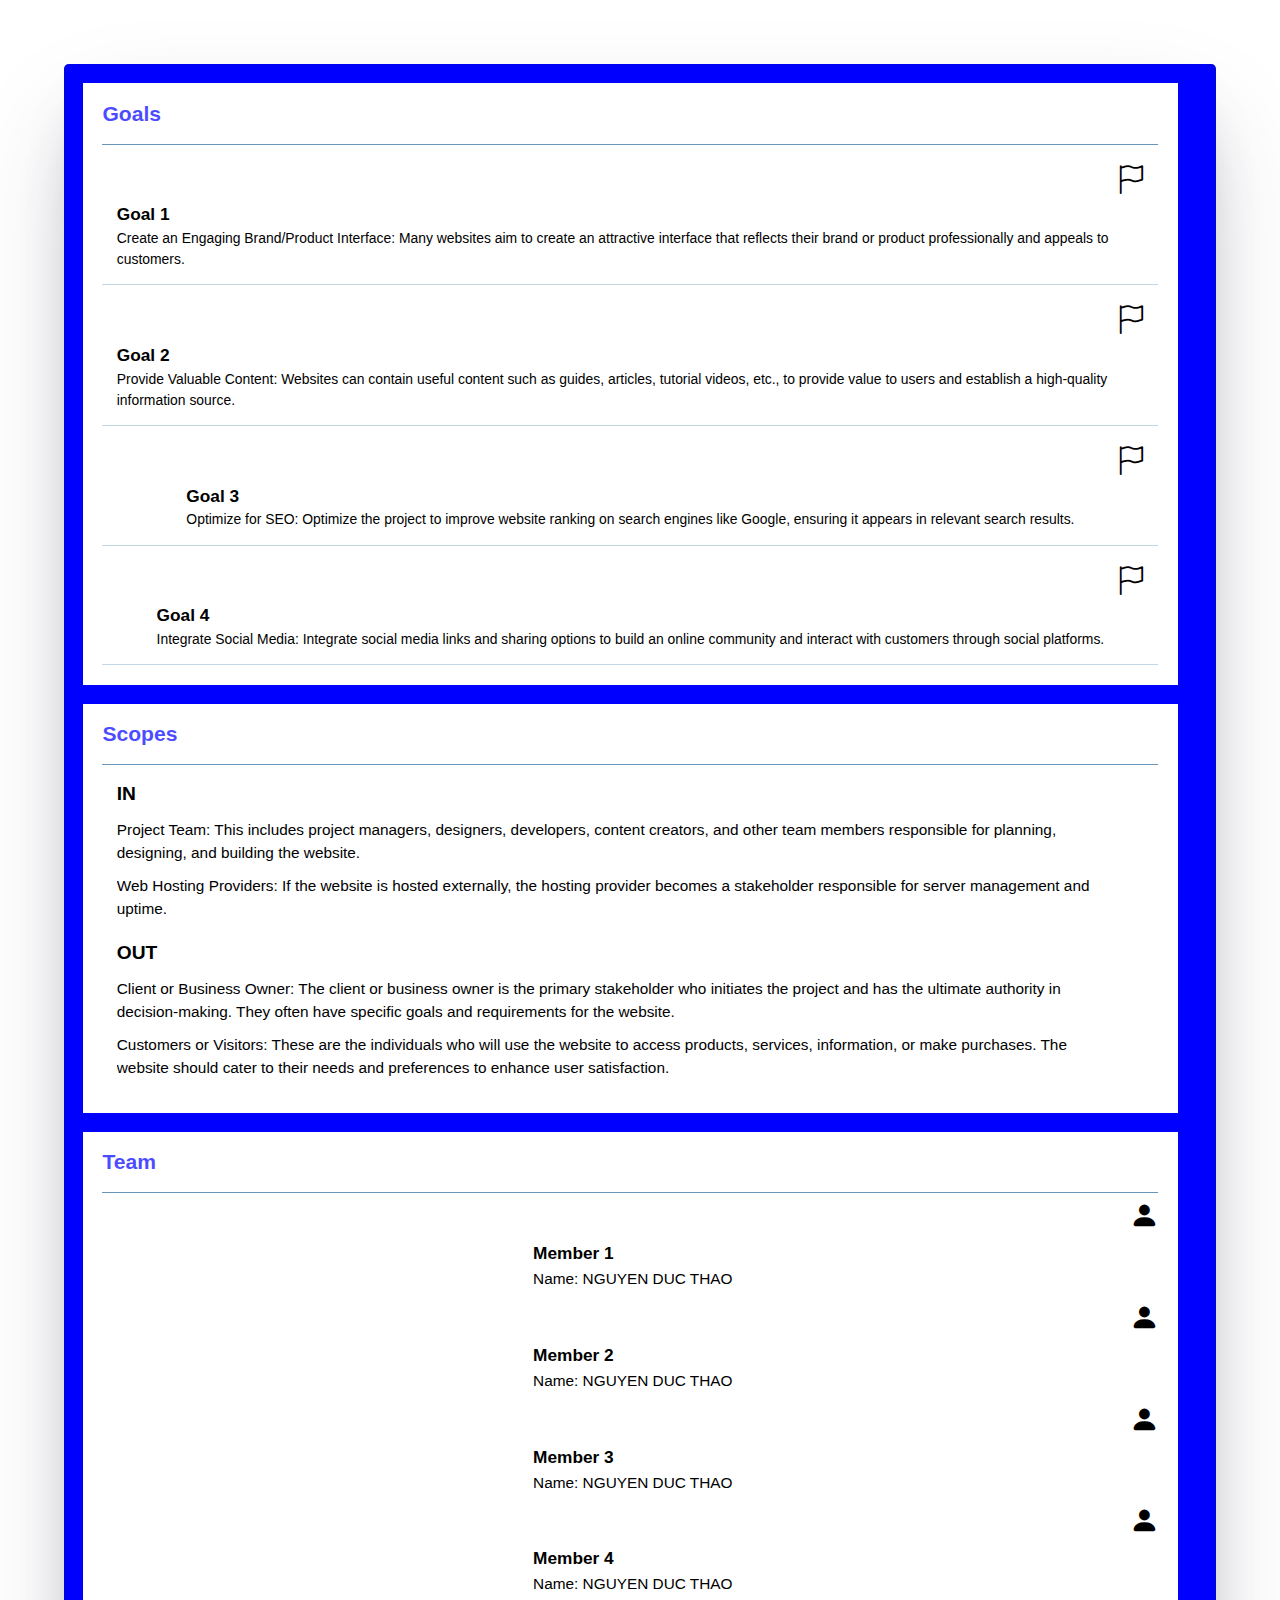
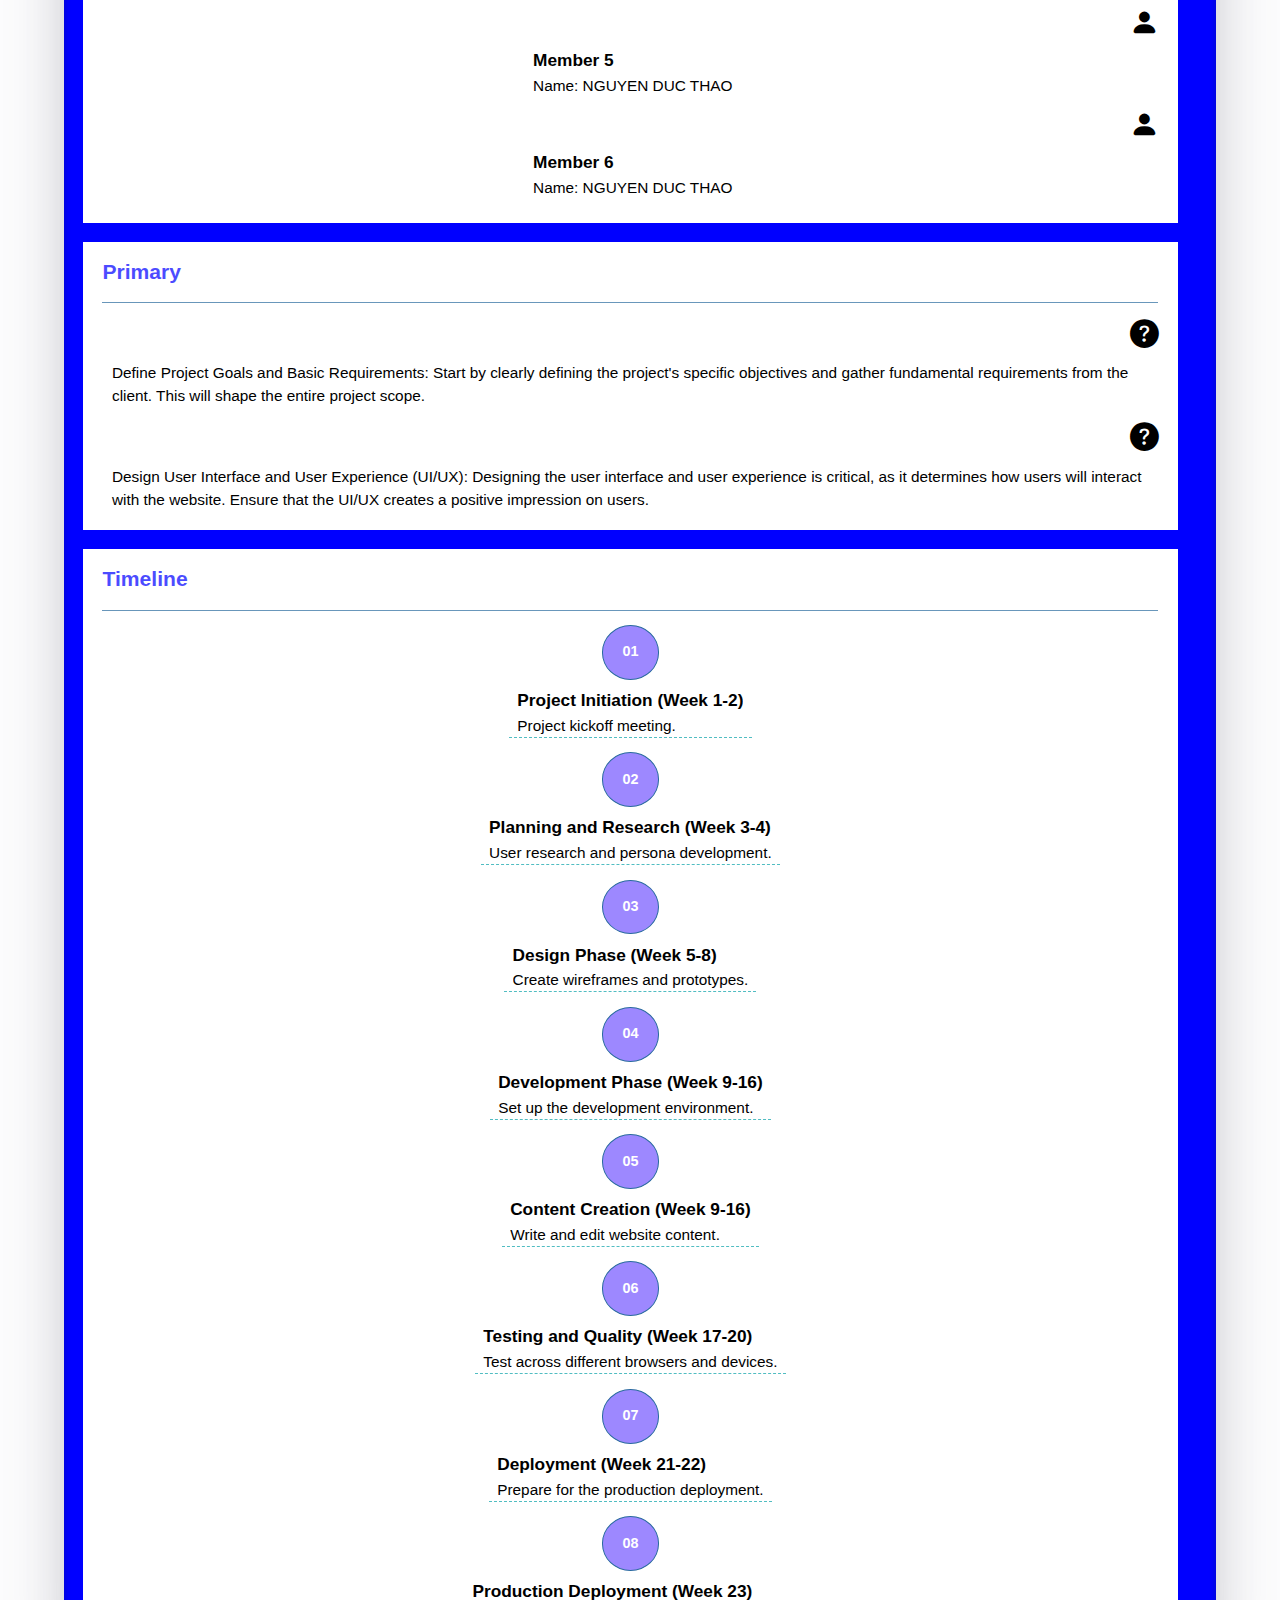
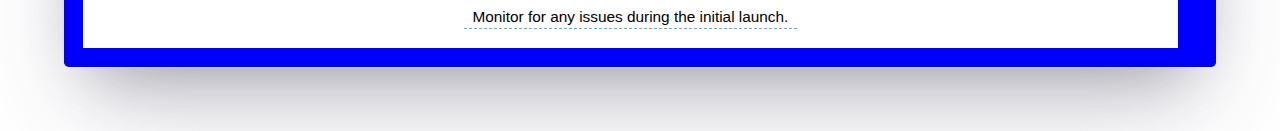
<file: digital-cv.html>
<!DOCTYPE html>
<html lang="en">
<head>
    <meta charset="UTF-8">
    <meta name="viewport" content="width=device-width, initial-scale=1.0">
    
    <!-- Link style CSS -->
    
    <link rel="stylesheet" href="css/digital.css">

    <!-- Link icon bootstrap -->
    <link rel="stylesheet" href="https://cdn.jsdelivr.net/npm/bootstrap-icons@1.10.5/font/bootstrap-icons.css">
    <link href="https://cdn.jsdelivr.net/npm/bootstrap@5.0.2/dist/css/bootstrap.min.css" rel="stylesheet" integrity="sha384-EVSTQN3/azprG1Anm3QDgpJLIm9Nao0Yz1ztcQTwFspd3yD65VohhpuuCOmLASjC" crossorigin="anonymous">

    <title>Digital CV</title>
</head>
<body>
    <div class="main-container">
        <section class="item-child" id="goals">
            <div class="title-h1">
                <h1 class="select-title">Goals</h1>
            </div>
            <div class="goal-items gird">
                <div class="item media-block">
                    <i class="bi i-center bi-flag"></i>
                    <div class="goal-item-info">
                        <p class="item-title">Goal 1</p>
                        <span>Create an Engaging Brand/Product Interface: Many websites aim to create an attractive interface that reflects their brand or product professionally and appeals to customers.</span>
                    </div>
                </div>
                <div class="item media-block">
                    <i class="bi i-center bi-flag"></i>
                    <div class="goal-item-info">
                        <p class="item-title">Goal 2</p>
                        <span>Provide Valuable Content: Websites can contain useful content such as guides, articles, tutorial videos, etc., to provide value to users and establish a high-quality information source.</span>
                    </div>
                </div>
                <div class="item media-block">
                    <i class="bi i-center bi-flag"></i>
                    <div class="goal-item-info">
                        <p class="item-title">Goal 3</p>
                        <span>Optimize for SEO: Optimize the project to improve website ranking on search engines like Google, ensuring it appears in relevant search results.</span>
                    </div>
                </div>
                <div class="item media-block">
                    <i class="bi i-center bi-flag"></i>
                    <div class="goal-item-info">
                        <p class="item-title">Goal 4</p>
                        <span>Integrate Social Media: Integrate social media links and sharing options to build an online community and interact with customers through social platforms.</span>
                    </div>
                </div>
            </div>
        </section>

        <section class="item-child" id="scopes">
            <div class="title-h1">
                <h1 class="select-title">Scopes</h1>
            </div>
            <div class="scopes-items">
                <div id="scopes-in">
                    <h2>in</h2>
                    <div>
                        <p>Project Team: This includes project managers, designers, developers, content creators, and other team members responsible for planning, designing, and building the website.</p>

                        <p>Web Hosting Providers: If the website is hosted externally, the hosting provider becomes a stakeholder responsible for server management and uptime.</p>
                    </div>
                </div>
                <div id="scopes-out">
                    <h2>out</h2>
                    <div>
                        <p>Client or Business Owner: The client or business owner is the primary stakeholder who initiates the project and has the ultimate authority in decision-making. They often have specific goals and requirements for the website.</p>

                        <p>Customers or Visitors: These are the individuals who will use the website to access products, services, information, or make purchases. The website should cater to their needs and preferences to enhance user satisfaction.</p>
                    </div>
                </div>
            </div>
        </section>

        <section class="item-child" id="team">
            <div class="title-h1">
                <h1 class="select-title">Team</h1>
            </div>
            <div class="team-items gird">
                <div class="media-block">
                    <i class="bi i-center bi-person-fill"></i>
                    <div>
                        <p class="item-title">Member 1</p>
                        <p>Name: NGUYEN DUC THAO</p>
                    </div>
                </div>
                <div class="media-block">
                    <i class="bi i-center bi-person-fill"></i>
                    <div>
                        <p class="item-title">Member 2</p>
                        <p>Name: NGUYEN DUC THAO</p>
                    </div>
                </div>
                <div class="media-block">
                    <i class="bi i-center bi-person-fill"></i>
                    <div>
                        <p class="item-title">Member 3</p>
                        <p>Name: NGUYEN DUC THAO</p>
                    </div>
                </div>
                <div class="media-block">
                    <i class="bi i-center bi-person-fill"></i>
                    <div>
                        <p class="item-title">Member 4</p>
                        <p>Name: NGUYEN DUC THAO</p>
                    </div>
                </div>
                <div class="media-block">
                    <i class="bi i-center bi-person-fill"></i>
                    <div>
                        <p class="item-title">Member 5</p>
                        <p>Name: NGUYEN DUC THAO</p>
                    </div>
                </div>
                <div class="media-block">
                    <i class="bi i-center bi-person-fill"></i>
                    <div>
                        <p class="item-title">Member 6</p>
                        <p>Name: NGUYEN DUC THAO</p>
                    </div>
                </div>
            </div>
        </section>

        <section class="item-child" id="primary">
            <div class="title-h1">
                <h1 class="select-title">Primary</h1>
            </div>
            <div class="gird">
                <div class="primary-items media-block">
                    <i class="bi i-center bi-question-circle-fill"></i>
                    <p>Define Project Goals and Basic Requirements: Start by clearly defining the project's specific objectives and gather fundamental requirements from the client. This will shape the entire project scope.</p>
                </div>
                <div class="primary-items media-block">
                    <i class="bi i-center bi-question-circle-fill"></i>
                    <p>Design User Interface and User Experience (UI/UX): Designing the user interface and user experience is critical, as it determines how users will interact with the website. Ensure that the UI/UX creates a positive impression on users.</p>
                </div>
            </div>
        </section>

        <section class="item-child" id="timeline">
            <div class="title-h1">
                <h1 class="select-title">Timeline</h1>
            </div>
            <div class="gird">
                <div class="timeline-items media-block">
                    <div class="number">01</div>
                    <div class="timeline-info">
                        <p class="item-title">Project Initiation (Week 1-2)</p>
                        <p>Project kickoff meeting.</p>
                    </div>
                </div>

                <div class="timeline-items media-block">
                    <div class="number">02</div>
                    <div class="timeline-info">
                        <p class="item-title">Planning and Research (Week 3-4)</p>
                        <p>User research and persona development.</p>
                    </div>
                </div>

                <div class="timeline-items media-block">
                    <div class="number">03</div>
                    <div class="timeline-info">
                        <p class="item-title">Design Phase (Week 5-8)</p>
                        <p>Create wireframes and prototypes.</p>
                    </div>
                </div>

                <div class="timeline-items media-block">
                    <div class="number">04</div>
                    <div class="timeline-info">
                        <p class="item-title">Development Phase (Week 9-16)</p>
                        <p>Set up the development environment.</p>
                    </div>
                </div>

                <div class="timeline-items media-block">
                    <div class="number">05</div>
                    <div class="timeline-info">
                        <p class="item-title">Content Creation (Week 9-16)</p>
                        <p>Write and edit website content.</p>
                    </div>
                </div>
                <div class="timeline-items media-block">
                    <div class="number">06</div>
                    <div class="timeline-info">
                        <p class="item-title">Testing and Quality (Week 17-20)</p>
                        <p>Test across different browsers and devices.</p>
                    </div>
                </div>
                <div class="timeline-items media-block">
                    <div class="number">07</div>
                    <div class="timeline-info">
                        <p class="item-title">Deployment (Week 21-22)</p>
                        <p>Prepare for the production deployment.</p>
                    </div>
                </div>
                <div class="timeline-items media-block">
                    <div class="number">08</div>
                    <div class="timeline-info">
                        <p class="item-title">Production Deployment (Week 23)</p>
                        <p>Monitor for any issues during the initial launch.</p>
                    </div>
                </div>

            </div>
        </section>

    </div>
</body>
</html>
</file>
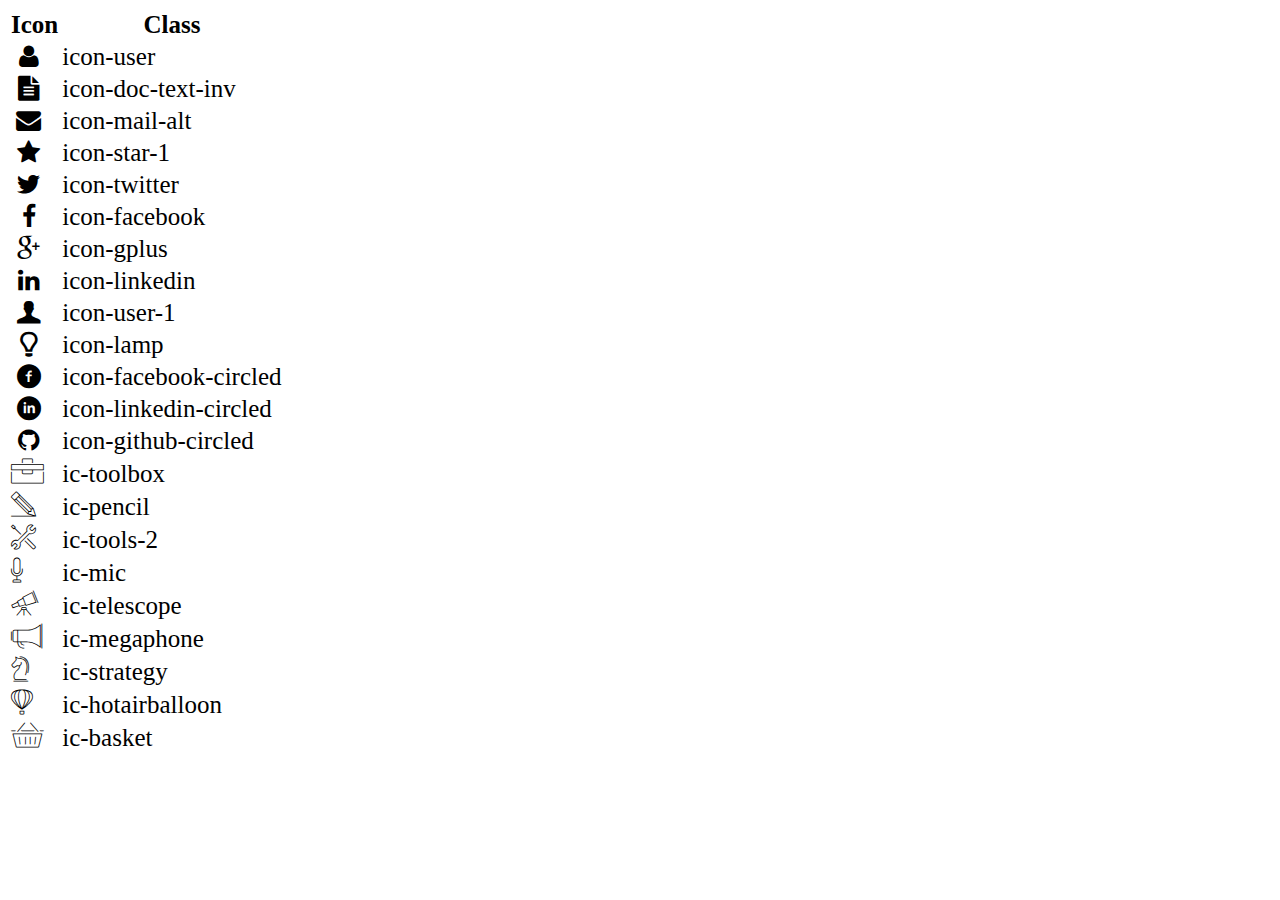
<file: icon-list.html>
<!DOCTYPE html>
<html lang="en">

<head>
    <meta charset="UTF-8">
    <meta http-equiv="X-UA-Compatible" content="IE=edge">
    <meta name="viewport" content="width=device-width, initial-scale=1.0">
    <link rel="stylesheet" href="css/font.css">
    <title>Icon List</title>
</head>

<body>
    <table style="font-size: 25px;">
        <thead>
            <tr>
                <th>Icon</th>
                <th>Class</th>
            </tr>
        </thead>
        <tbody>
            <tr>
                <td><i class="icon-user"></i></td>
                <td>icon-user</td>
            </tr>
            <tr>
                <td><i class="icon-doc-text-inv"></i></td>
                <td>icon-doc-text-inv</td>
            </tr>
            <tr>
                <td><i class="icon-mail-alt"></i></td>
                <td>icon-mail-alt</td>
            </tr>
            <tr>
                <td><i class="icon-star-1"></i></td>
                <td>icon-star-1</td>
            </tr>
            <tr>
                <td><i class="icon-twitter"></i></td>
                <td>icon-twitter</td>
            </tr>
            <tr>
                <td><i class="icon-facebook"></i></td>
                <td>icon-facebook</td>
            </tr>
            <tr>
                <td><i class="icon-gplus"></i></td>
                <td>icon-gplus</td>
            </tr>
            <tr>
                <td><i class="icon-linkedin"></i></td>
                <td>icon-linkedin</td>
            </tr>
            <tr>
                <td><i class="icon-user-1"></i></td>
                <td>icon-user-1</td>
            </tr>
            <tr>
                <td><i class="icon-lamp"></i></td>
                <td>icon-lamp</td>
            </tr>
            <tr>
                <td><i class="icon-facebook-circled"></i></td>
                <td>icon-facebook-circled</td>
            </tr>
            <tr>
                <td><i class="icon-linkedin-circled"></i></td>
                <td>icon-linkedin-circled</td>
            </tr>
            <tr>
                <td><i class="icon-github-circled"></i></td>
                <td>icon-github-circled</td>
            </tr>
            <tr>
                <td><i class="ic-toolbox"></i></td>
                <td>ic-toolbox</td>
            </tr>
            <tr>
                <td><i class="ic-pencil"></i></td>
                <td>ic-pencil</td>
            </tr>
            <tr>
                <td><i class="ic-tools-2"></i></td>
                <td>ic-tools-2</td>
            </tr>

            <tr>
                <td><i class="ic-mic"></i></td>
                <td>ic-mic</td>
            </tr>
            <tr>
                <td><i class="ic-telescope"></i></td>
                <td>ic-telescope</td>
            </tr>
            <tr>
                <td><i class="ic-megaphone"></i></td>
                <td>ic-megaphone</td>
            </tr>
            <tr>
                <td><i class="ic-strategy"></i></td>
                <td>ic-strategy</td>
            </tr>
            <tr>
                <td><i class="ic-hotairballoon"></i></td>
                <td>ic-hotairballoon</td>
            </tr>
            <tr>
                <td><i class="ic-basket"></i></td>
                <td>ic-basket</td>
            </tr>
        </tbody>
    </table>
</body>

</html>
</file>
<file: css/digital.css>
@charset "UTF-8";
* {
  font-family: Arial, Helvetica, sans-serif;
  margin: 0;
  padding: 0;
  outline: none;
  text-decoration: none;
  font-weight: 400;
  line-height: 1.5;
  box-sizing: border-box;
}

html {
  font-size: 62.5%;
  height: 100%;
  margin: 0;
  padding: 0;
  overflow: hidden;
}

body {
  padding: 5%;
  height: 100%;
}

.select-title {
  font-size: 2.2rem;
  font-weight: bold;
  color: #0000FF;
  margin-block-start: 1.5rem;
  margin-block-end: 1.5rem;
}

.item-title {
  font-size: 1.5rem;
  font-weight: 600;
  margin-bottom: 0;
}

.gird {
  display: grid;
  grid-template-columns: repeat(1, auto);
}

p {
  -webkit-line-clamp: 3;
  -webkit-box-orient: vertical;
  overflow: hidden;
  display: -webkit-box;
}

/* 
    ##Device = Desktops
    ##Screen = 1281px to higher resolution desktops
*/
.main-container {
  display: grid;
  grid-template-columns: repeat(4, auto);
  grid-template-rows: repeat(5, auto);
  height: 100%;
  border-radius: 0.5rem;
  gap: 2rem;
  padding: 2rem;
  background-color: #0000FF !important;
  box-shadow: rgba(50, 50, 93, 0.25) 0px 50px 100px -20px, rgba(0, 0, 0, 0.3) 0px 30px 60px -30px, rgba(10, 37, 64, 0.35) 0px -2px 6px 0px inset;
}
.main-container .item-child {
  background: #FFF;
  font-size: 1rem;
  padding: 0 2rem;
  width: 100%;
}
.main-container .item-child .title-h1 {
  width: 100%;
  border-bottom: 1px solid #296b9e;
  opacity: 0.7;
}
.main-container #goals {
  grid-column: 1/3;
  grid-row: 1/4;
}
.main-container #goals .goal-items .item {
  display: flex;
  width: 100%;
  border-bottom: 1px solid rgba(41, 107, 158, 0.2784313725);
  padding: 0.7rem 2rem 0.7rem 0;
  align-items: center;
}
.main-container #goals .goal-items .item i {
  font-size: 2.5rem;
  padding: 0 3rem;
}
.main-container #goals .goal-items .item .goal-item-info span {
  font-size: 1.45rem;
}
.main-container #team {
  grid-column: 3/4;
  grid-row: 1/4;
}
.main-container #team .team-items div {
  display: flex;
  margin: 0.25rem 0;
}
.main-container #team .team-items div i {
  font-size: 2.5rem;
  padding: 0 1.5rem;
}
.main-container #team .team-items div div {
  display: block;
  margin-left: 0.5rem;
  font-size: 1.2rem;
}
.main-container #scopes {
  grid-column: 1/3;
  grid-row: 4/6;
}
.main-container #scopes .scopes-items {
  display: flex;
  width: 100%;
}
.main-container #scopes .scopes-items div {
  flex: 1 1 1rem;
  width: 100%;
  padding: 1rem 3rem 0 1rem;
}
.main-container #scopes .scopes-items div h2 {
  font-size: 2rem;
  font-weight: bold;
  text-transform: uppercase;
  margin-block-end: 1rem;
}
.main-container #scopes .scopes-items div div {
  padding: 0;
}
.main-container #scopes .scopes-items div div p {
  font-size: 1.45rem;
  margin-block-start: 1rem;
  margin-right: 3rem;
}
.main-container #primary {
  grid-column: 3/4;
  grid-row: 4/6;
}
.main-container #primary .primary-items {
  display: flex;
}
.main-container #primary .primary-items i {
  font-size: 2.3rem;
  color: #000;
  padding: 1rem;
}
.main-container #primary .primary-items p {
  padding: 0.5rem 1.5rem 0rem 1rem;
  font-size: 1.45rem;
}
.main-container #timeline {
  grid-column: 4/5;
  grid-row: 1/6;
}
.main-container #timeline .gird .timeline-items {
  display: flex;
  width: 100%;
  padding: 0;
  justify-content: flex-start;
  align-items: center;
}
.main-container #timeline .gird .timeline-items .number {
  display: flex;
  min-width: 4.7rem;
  align-items: center;
  justify-content: center;
  position: relative;
  background-color: #9D88FF;
  border-radius: 50%;
  width: 4rem;
  height: 4.5rem;
  margin: 0.86rem; /* Khoảng cách giữa các biểu tượng */
  border: 1px solid #296b9e;
  font-size: 1.5rem;
  color: #FFF;
  font-weight: bold;
}
.main-container #timeline .gird .timeline-items .timeline-info {
  display: block;
  padding: 0.86rem 0.86rem 0 0.86rem;
  border-bottom: 1px dashed #51BDC2;
}
.main-container #timeline .gird .timeline-items .timeline-info p {
  font-size: 1.45rem;
}

/* 
    ##Device = Tablets, Ipads (portrait)
    ##Screen = B/w 1025px to 1280px
*/
@media (min-width: 1025px) and (max-width: 1280px) {
  html {
    font-size: 60%;
    height: 100%;
    overflow: auto;
    overflow-x: hidden;
  }
  html .media-block {
    display: block !important;
    align-items: center !important;
    justify-items: center;
  }
  html .i-center {
    display: block !important;
    position: relative;
    left: 50%;
    width: 28px !important;
    top: 0%;
    padding: 0 !important;
    margin: 0 !important;
    transform: translate(-50%, 0%);
  }
  html i {
    font-size: 3rem !important;
  }
  html body {
    height: auto !important;
  }
  html body .main-container {
    grid-template-columns: repeat(2, auto) !important;
  }
  html body .main-container .item-child {
    grid-column: 1 !important;
    grid-row: auto !important;
    padding-bottom: 2rem !important;
  }
  html body .main-container #goals .item {
    padding: 1.5rem !important;
  }
  html body .main-container #goals .item i {
    margin-bottom: 1rem;
  }
  html body .main-container #scopes .scopes-items {
    display: block !important;
  }
  html body .main-container #scopes .scopes-items #scopes-in, html body .main-container #scopes .scopes-items #scopes-out {
    padding: 1.5rem !important;
  }
  html body .main-container #scopes .scopes-items #scopes-in:last-child, html body .main-container #scopes .scopes-items #scopes-out:last-child {
    padding-top: 0.5rem !important;
  }
  html body .main-container #primary .primary-items i:first-child {
    margin-top: 1rem !important;
  }
  html body .main-container #timeline div .timeline-items {
    margin-top: 1.5rem !important;
  }
  html body .main-container #timeline div .timeline-items .number {
    display: flex !important;
    width: 6rem !important;
    height: 5.7rem !important;
    margin-bottom: 0 !important;
  }
  html body .main-container #timeline div .timeline-items .number:first-child {
    margin-top: 0 !important;
  }
  html body .main-container p {
    font-size: 1.6rem !important;
  }
  html body .main-container .item-title {
    font-size: 1.8rem !important;
  }
}
/* 
    ##Device = Tablets, Ipads (portrait)
    ##Screen = B/w 768px to 1024px
*/
@media (min-width: 768px) and (max-width: 1024px) {
  html {
    font-size: 58%;
    height: 100%;
    overflow: auto;
    overflow-x: hidden;
  }
  html .media-block {
    display: block !important;
    align-items: center !important;
    justify-items: center;
  }
  html .i-center {
    display: block !important;
    position: relative;
    left: 50%;
    width: 28px !important;
    top: 0%;
    padding: 0 !important;
    margin: 0 !important;
    transform: translate(-50%, 0%);
  }
  html i {
    font-size: 3rem !important;
  }
  html body {
    height: auto !important;
  }
  html body .main-container {
    grid-template-columns: repeat(1, auto) !important;
  }
  html body .main-container .item-child {
    grid-column: 1 !important;
    grid-row: auto !important;
    padding-bottom: 2rem !important;
  }
  html body .main-container #goals .item {
    padding: 1.5rem !important;
  }
  html body .main-container #goals .item i {
    margin-bottom: 1rem;
  }
  html body .main-container #scopes .scopes-items {
    display: block !important;
  }
  html body .main-container #scopes .scopes-items #scopes-in, html body .main-container #scopes .scopes-items #scopes-out {
    padding: 1.5rem !important;
  }
  html body .main-container #scopes .scopes-items #scopes-in:last-child, html body .main-container #scopes .scopes-items #scopes-out:last-child {
    padding-top: 0.5rem !important;
  }
  html body .main-container #primary .primary-items i:first-child {
    margin-top: 1rem !important;
  }
  html body .main-container #timeline div .timeline-items {
    margin-top: 1.5rem !important;
  }
  html body .main-container #timeline div .timeline-items .number {
    display: flex !important;
    width: 6rem !important;
    height: 5.7rem !important;
    margin-bottom: 0 !important;
  }
  html body .main-container #timeline div .timeline-items .number:first-child {
    margin-top: 0 !important;
  }
  html body .main-container p {
    font-size: 1.6rem !important;
  }
  html body .main-container .item-title {
    font-size: 1.8rem !important;
  }
}
/* 
    ##Device = Most of the Smartphones Mobiles (Portrait)
    ##Screen = B/w 480px to 767px
*/
@media (min-width: 480px) and (max-width: 767px) {
  html {
    font-size: 56%;
    height: 100%;
    overflow: auto;
    overflow-x: hidden;
  }
  html .media-block {
    display: block !important;
    align-items: center !important;
    justify-items: center;
  }
  html .i-center {
    display: block !important;
    position: relative;
    left: 50%;
    width: 26px !important;
    top: 0%;
    padding: 0 !important;
    margin: 0 !important;
    transform: translate(-50%, 0%);
  }
  html i {
    font-size: 3rem !important;
  }
  html body {
    height: auto !important;
  }
  html body .main-container {
    grid-template-columns: repeat(1, auto) !important;
  }
  html body .main-container .item-child {
    grid-column: 1 !important;
    grid-row: auto !important;
    padding-bottom: 2rem !important;
  }
  html body .main-container #goals .item {
    padding: 1.5rem !important;
  }
  html body .main-container #goals .item i {
    margin-bottom: 1rem;
  }
  html body .main-container #scopes .scopes-items {
    display: block !important;
  }
  html body .main-container #scopes .scopes-items #scopes-in, html body .main-container #scopes .scopes-items #scopes-out {
    padding: 1.5rem !important;
  }
  html body .main-container #scopes .scopes-items #scopes-in:last-child, html body .main-container #scopes .scopes-items #scopes-out:last-child {
    padding-top: 0.5rem !important;
  }
  html body .main-container #primary .primary-items i:first-child {
    margin-top: 1rem !important;
  }
  html body .main-container #timeline div .timeline-items {
    margin-top: 1.5rem !important;
  }
  html body .main-container #timeline div .timeline-items .number {
    display: flex !important;
    width: 6rem !important;
    height: 5.7rem !important;
    margin-bottom: 0 !important;
  }
  html body .main-container #timeline div .timeline-items .number:first-child {
    margin-top: 0 !important;
  }
  html body .main-container p {
    font-size: 1.6rem !important;
  }
  html body .main-container .item-title {
    font-size: 1.8rem !important;
  }
}
/* 
    ##Device = Most of the Smartphones Mobiles (Portrait)
    ##Screen = B/w 320px to 479px
*/
@media (min-width: 320px) and (max-width: 480px) {
  html {
    font-size: 55%;
    height: 100%;
    overflow: auto;
    overflow-x: hidden;
  }
  html .media-block {
    display: block !important;
    align-items: center !important;
    justify-items: center;
  }
  html .i-center {
    display: block !important;
    position: relative;
    left: 50%;
    width: 26px !important;
    top: 0%;
    padding: 0 !important;
    margin: 0 !important;
    transform: translate(-50%, 0%);
  }
  html i {
    font-size: 3rem !important;
  }
  html body {
    height: auto !important;
  }
  html body .main-container {
    grid-template-columns: repeat(1, auto) !important;
  }
  html body .main-container .item-child {
    grid-column: 1 !important;
    grid-row: auto !important;
    padding-bottom: 2rem !important;
  }
  html body .main-container #goals .item {
    padding: 1.5rem !important;
  }
  html body .main-container #goals .item i {
    margin-bottom: 1rem;
  }
  html body .main-container #scopes .scopes-items {
    display: block !important;
  }
  html body .main-container #scopes .scopes-items #scopes-in, html body .main-container #scopes .scopes-items #scopes-out {
    padding: 1.5rem !important;
  }
  html body .main-container #scopes .scopes-items #scopes-in:last-child, html body .main-container #scopes .scopes-items #scopes-out:last-child {
    padding-top: 0.5rem !important;
  }
  html body .main-container #primary .primary-items i:first-child {
    margin-top: 1rem !important;
  }
  html body .main-container #timeline div .timeline-items {
    margin-top: 1.5rem !important;
  }
  html body .main-container #timeline div .timeline-items .number {
    display: flex !important;
    width: 6rem !important;
    height: 5.7rem !important;
    margin-bottom: 0 !important;
  }
  html body .main-container #timeline div .timeline-items .number:first-child {
    margin-top: 0 !important;
  }
  html body .main-container #timeline div .timeline-items P:first-child {
    font-size: 1.6rem !important;
  }
  html body .main-container p {
    font-size: 1.5rem !important;
  }
  html body .main-container .item-title {
    font-size: 1.7rem !important;
  }
}

/*# sourceMappingURL=digital.css.map */
</file>
<file: css/font.css>
@font-face {
	font-family: 'open_sanslight';
	src: url('../fonts/OpenSans-Light-webfont.eot');
	src: url('../fonts/OpenSans-Light-webfont.eot#iefix') format('embedded-opentype'),
		url('../fonts/OpenSans-Light-webfont.woff') format('woff'),
		url('../fonts/OpenSans-Light-webfont.ttf') format('truetype'),
		url('../fonts/OpenSans-Light-webfont.svg#open_sanslight') format('svg');
	font-weight: normal;
	font-style: normal;

}

@font-face {
	font-family: 'open_sansitalic';
	src: url('../fonts/OpenSans-Italic-webfont.eot');
	src: url('../fonts/OpenSans-Italic-webfont.eot#iefix') format('embedded-opentype'),
		url('../fonts/OpenSans-Italic-webfont.woff') format('woff'),
		url('../fonts/OpenSans-Italic-webfont.ttf') format('truetype'),
		url('../fonts/OpenSans-Italic-webfont.svg#open_sansitalic') format('svg');
	font-weight: normal;
	font-style: normal;

}

@font-face {
	font-family: 'open_sanssemibold';
	src: url('../fonts/OpenSans-Semibold-webfont.eot');
	src: url('../fonts/OpenSans-Semibold-webfont.eot#iefix') format('embedded-opentype'),
		url('../fonts/OpenSans-Semibold-webfont.woff') format('woff'),
		url('../fonts/OpenSans-Semibold-webfont.ttf') format('truetype'),
		url('../fonts/OpenSans-Semibold-webfont.svg#open_sanssemibold') format('svg');
	font-weight: normal;
	font-style: normal;

}


@font-face {
	font-family: 'open_sanslight_italic';
	src: url('../fonts/OpenSans-LightItalic-webfont.eot');
	src: url('../fonts/OpenSans-LightItalic-webfont.eot#iefix') format('embedded-opentype'),
		url('../fonts/OpenSans-LightItalic-webfont.woff') format('woff'),
		url('../fonts/OpenSans-LightItalic-webfont.ttf') format('truetype'),
		url('../fonts/OpenSans-LightItalic-webfont.svg#open_sanslight_italic') format('svg');
	font-weight: normal;
	font-style: normal;

}

@font-face {
	font-family: 'open_sansregular';
	src: url('../fonts/OpenSans-Regular-webfont.eot');
	src: url('../fonts/OpenSans-Regular-webfont.eot#iefix') format('embedded-opentype'),
		url('../fonts/OpenSans-Regular-webfont.woff') format('woff'),
		url('../fonts/OpenSans-Regular-webfont.ttf') format('truetype'),
		url('../fonts/OpenSans-Regular-webfont.svg#open_sansregular') format('svg');
	font-weight: normal;
	font-style: normal;

}


@font-face {
	font-family: 'fontello';
	src: url('../fonts/fontello.eot');
	src: url('../fonts/fontello.eot#iefix') format('embedded-opentype'),
		url('../fonts/fontello.woff') format('woff'),
		url('../fonts/fontello.ttf') format('truetype'),
		url('../fonts/fontello.svg#fontello') format('svg');
	font-weight: normal;
	font-style: normal;
}

[class^="icon-"]:before,
[class*=" icon-"]:before {
	font-family: "fontello";
	font-style: normal;
	font-weight: normal;
	speak: none;

	display: inline-block;
	text-decoration: inherit;
	width: 1em;
	margin-right: .2em;
	text-align: center;
	/* opacity: .8; */

	/* For safety - reset parent styles, that can break glyph codes*/
	font-variant: normal;
	text-transform: none;

	/* fix buttons height, for twitter bootstrap */
	line-height: 1em;

	/* Animation center compensation - margins should be symmetric */
	/* remove if not needed */
	margin-left: .2em;

	/* you can be more comfortable with increased icons size */
	/* font-size: 120%; */

	/* Font smoothing. That was taken from TWBS */
	-webkit-font-smoothing: antialiased;
	-moz-osx-font-smoothing: grayscale;

	/* Uncomment for 3D effect */
	/* text-shadow: 1px 1px 1px rgba(127, 127, 127, 0.3); */
}

.icon-emo-happy:before {
	content: '\e800';
}

/* '' */
.icon-emo-wink:before {
	content: '\e801';
}

/* '' */
.icon-emo-wink2:before {
	content: '\e802';
}

/* '' */
.icon-emo-unhappy:before {
	content: '\e803';
}

/* '' */
.icon-emo-sleep:before {
	content: '\e804';
}

/* '' */
.icon-emo-thumbsup:before {
	content: '\e805';
}

/* '' */
.icon-emo-devil:before {
	content: '\e806';
}

/* '' */
.icon-emo-surprised:before {
	content: '\e807';
}

/* '' */
.icon-emo-tongue:before {
	content: '\e808';
}

/* '' */
.icon-emo-coffee:before {
	content: '\e809';
}

/* '' */
.icon-emo-sunglasses:before {
	content: '\e80a';
}

/* '' */
.icon-emo-displeased:before {
	content: '\e80b';
}

/* '' */
.icon-emo-beer:before {
	content: '\e80c';
}

/* '' */
.icon-emo-grin:before {
	content: '\e80d';
}

/* '' */
.icon-emo-angry:before {
	content: '\e80e';
}

/* '' */
.icon-emo-saint:before {
	content: '\e80f';
}

/* '' */
.icon-emo-cry:before {
	content: '\e810';
}

/* '' */
.icon-emo-shoot:before {
	content: '\e811';
}

/* '' */
.icon-emo-squint:before {
	content: '\e812';
}

/* '' */
.icon-emo-laugh:before {
	content: '\e813';
}

/* '' */
.icon-spin1:before {
	content: '\e814';
}

/* '' */
.icon-spin2:before {
	content: '\e815';
}

/* '' */
.icon-spin3:before {
	content: '\e816';
}

/* '' */
.icon-spin4:before {
	content: '\e817';
}

/* '' */
.icon-spin5:before {
	content: '\e818';
}

/* '' */
.icon-spin6:before {
	content: '\e819';
}

/* '' */
.icon-firefox:before {
	content: '\e81a';
}

/* '' */
.icon-chrome:before {
	content: '\e81b';
}

/* '' */
.icon-opera:before {
	content: '\e81c';
}

/* '' */
.icon-ie:before {
	content: '\e81d';
}

/* '' */
.icon-crown:before {
	content: '\e81e';
}

/* '' */
.icon-crown-plus:before {
	content: '\e81f';
}

/* '' */
.icon-crown-minus:before {
	content: '\e820';
}

/* '' */
.icon-marquee:before {
	content: '\e821';
}

/* '' */
.icon-glass:before {
	content: '\e822';
}

/* '' */
.icon-music:before {
	content: '\e823';
}

/* '' */
.icon-search:before {
	content: '\e824';
}

/* '' */
.icon-mail:before {
	content: '\e825';
}

/* '' */
.icon-mail-alt:before {
	content: '\e826';
}

/* '' */
.icon-mail-squared:before {
	content: '\e827';
}

/* '' */
.icon-heart:before {
	content: '\e828';
}

/* '' */
.icon-heart-empty:before {
	content: '\e829';
}

/* '' */
.icon-star-1:before {
	content: '\e82a';
}

/* '' */
.icon-star-empty-1:before {
	content: '\e82b';
}

/* '' */
.icon-star-half:before {
	content: '\e82c';
}

/* '' */
.icon-star-half-alt:before {
	content: '\e82d';
}

/* '' */
.icon-user:before {
	content: '\e82e';
}

/* '' */
.icon-user-plus:before {
	content: '\e82f';
}

/* '' */
.icon-user-times:before {
	content: '\e830';
}

/* '' */
.icon-users:before {
	content: '\e831';
}

/* '' */
.icon-male:before {
	content: '\e832';
}

/* '' */
.icon-female:before {
	content: '\e833';
}

/* '' */
.icon-child:before {
	content: '\e834';
}

/* '' */
.icon-user-secret:before {
	content: '\e835';
}

/* '' */
.icon-video:before {
	content: '\e836';
}

/* '' */
.icon-videocam:before {
	content: '\e837';
}

/* '' */
.icon-picture:before {
	content: '\e838';
}

/* '' */
.icon-camera:before {
	content: '\e839';
}

/* '' */
.icon-camera-alt:before {
	content: '\e83a';
}

/* '' */
.icon-th-large:before {
	content: '\e83b';
}

/* '' */
.icon-th:before {
	content: '\e83c';
}

/* '' */
.icon-th-list:before {
	content: '\e83d';
}

/* '' */
.icon-ok:before {
	content: '\e83e';
}

/* '' */
.icon-ok-circled:before {
	content: '\e83f';
}

/* '' */
.icon-ok-circled2:before {
	content: '\e840';
}

/* '' */
.icon-ok-squared:before {
	content: '\e841';
}

/* '' */
.icon-cancel:before {
	content: '\e842';
}

/* '' */
.icon-cancel-circled:before {
	content: '\e843';
}

/* '' */
.icon-cancel-circled2:before {
	content: '\e844';
}

/* '' */
.icon-plus:before {
	content: '\e845';
}

/* '' */
.icon-plus-circled:before {
	content: '\e846';
}

/* '' */
.icon-plus-squared:before {
	content: '\e847';
}

/* '' */
.icon-plus-squared-alt:before {
	content: '\e848';
}

/* '' */
.icon-minus:before {
	content: '\e849';
}

/* '' */
.icon-minus-circled:before {
	content: '\e84a';
}

/* '' */
.icon-minus-squared:before {
	content: '\e84b';
}

/* '' */
.icon-minus-squared-alt:before {
	content: '\e84c';
}

/* '' */
.icon-help:before {
	content: '\e84d';
}

/* '' */
.icon-help-circled:before {
	content: '\e84e';
}

/* '' */
.icon-info-circled:before {
	content: '\e84f';
}

/* '' */
.icon-info:before {
	content: '\e850';
}

/* '' */
.icon-home:before {
	content: '\e851';
}

/* '' */
.icon-link:before {
	content: '\e852';
}

/* '' */
.icon-unlink:before {
	content: '\e853';
}

/* '' */
.icon-link-ext:before {
	content: '\e854';
}

/* '' */
.icon-link-ext-alt:before {
	content: '\e855';
}

/* '' */
.icon-attach:before {
	content: '\e856';
}

/* '' */
.icon-lock:before {
	content: '\e857';
}

/* '' */
.icon-lock-open:before {
	content: '\e858';
}

/* '' */
.icon-lock-open-alt:before {
	content: '\e859';
}

/* '' */
.icon-pin:before {
	content: '\e85a';
}

/* '' */
.icon-eye:before {
	content: '\e85b';
}

/* '' */
.icon-eye-off:before {
	content: '\e85c';
}

/* '' */
.icon-tag-1:before {
	content: '\e85d';
}

/* '' */
.icon-tags:before {
	content: '\e85e';
}

/* '' */
.icon-bookmark:before {
	content: '\e85f';
}

/* '' */
.icon-bookmark-empty:before {
	content: '\e860';
}

/* '' */
.icon-flag:before {
	content: '\e861';
}

/* '' */
.icon-flag-empty:before {
	content: '\e862';
}

/* '' */
.icon-flag-checkered:before {
	content: '\e863';
}

/* '' */
.icon-thumbs-up:before {
	content: '\e864';
}

/* '' */
.icon-thumbs-down:before {
	content: '\e865';
}

/* '' */
.icon-thumbs-up-alt:before {
	content: '\e866';
}

/* '' */
.icon-thumbs-down-alt:before {
	content: '\e867';
}

/* '' */
.icon-download:before {
	content: '\e868';
}

/* '' */
.icon-upload:before {
	content: '\e869';
}

/* '' */
.icon-download-cloud:before {
	content: '\e86a';
}

/* '' */
.icon-upload-cloud:before {
	content: '\e86b';
}

/* '' */
.icon-reply:before {
	content: '\e86c';
}

/* '' */
.icon-reply-all:before {
	content: '\e86d';
}

/* '' */
.icon-forward:before {
	content: '\e86e';
}

/* '' */
.icon-quote-left:before {
	content: '\e86f';
}

/* '' */
.icon-quote-right:before {
	content: '\e870';
}

/* '' */
.icon-code:before {
	content: '\e871';
}

/* '' */
.icon-export:before {
	content: '\e872';
}

/* '' */
.icon-export-alt:before {
	content: '\e873';
}

/* '' */
.icon-share:before {
	content: '\e874';
}

/* '' */
.icon-share-squared:before {
	content: '\e875';
}

/* '' */
.icon-pencil:before {
	content: '\e876';
}

/* '' */
.icon-pencil-squared:before {
	content: '\e877';
}

/* '' */
.icon-edit:before {
	content: '\e878';
}

/* '' */
.icon-print:before {
	content: '\e879';
}

/* '' */
.icon-retweet:before {
	content: '\e87a';
}

/* '' */
.icon-keyboard:before {
	content: '\e87b';
}

/* '' */
.icon-gamepad:before {
	content: '\e87c';
}

/* '' */
.icon-comment:before {
	content: '\e87d';
}

/* '' */
.icon-chat:before {
	content: '\e87e';
}

/* '' */
.icon-comment-empty:before {
	content: '\e87f';
}

/* '' */
.icon-chat-empty:before {
	content: '\e880';
}

/* '' */
.icon-bell:before {
	content: '\e881';
}

/* '' */
.icon-bell-alt:before {
	content: '\e882';
}

/* '' */
.icon-bell-off:before {
	content: '\e883';
}

/* '' */
.icon-bell-off-empty:before {
	content: '\e884';
}

/* '' */
.icon-attention-alt:before {
	content: '\e885';
}

/* '' */
.icon-attention:before {
	content: '\e886';
}

/* '' */
.icon-attention-circled:before {
	content: '\e887';
}

/* '' */
.icon-location:before {
	content: '\e888';
}

/* '' */
.icon-direction:before {
	content: '\e889';
}

/* '' */
.icon-compass:before {
	content: '\e88a';
}

/* '' */
.icon-trash:before {
	content: '\e88b';
}

/* '' */
.icon-trash-empty:before {
	content: '\e88c';
}

/* '' */
.icon-doc:before {
	content: '\e88d';
}

/* '' */
.icon-docs:before {
	content: '\e88e';
}

/* '' */
.icon-doc-text:before {
	content: '\e88f';
}

/* '' */
.icon-doc-inv:before {
	content: '\e890';
}

/* '' */
.icon-doc-text-inv:before {
	content: '\e891';
}

/* '' */
.icon-file-pdf:before {
	content: '\e892';
}

/* '' */
.icon-file-word:before {
	content: '\e893';
}

/* '' */
.icon-file-excel:before {
	content: '\e894';
}

/* '' */
.icon-file-powerpoint:before {
	content: '\e895';
}

/* '' */
.icon-file-image:before {
	content: '\e896';
}

/* '' */
.icon-file-archive:before {
	content: '\e897';
}

/* '' */
.icon-file-audio:before {
	content: '\e898';
}

/* '' */
.icon-file-video:before {
	content: '\e899';
}

/* '' */
.icon-file-code:before {
	content: '\e89a';
}

/* '' */
.icon-folder:before {
	content: '\e89b';
}

/* '' */
.icon-folder-open:before {
	content: '\e89c';
}

/* '' */
.icon-folder-empty:before {
	content: '\e89d';
}

/* '' */
.icon-folder-open-empty:before {
	content: '\e89e';
}

/* '' */
.icon-box:before {
	content: '\e89f';
}

/* '' */
.icon-rss:before {
	content: '\e8a0';
}

/* '' */
.icon-rss-squared:before {
	content: '\e8a1';
}

/* '' */
.icon-phone:before {
	content: '\e8a2';
}

/* '' */
.icon-phone-squared:before {
	content: '\e8a3';
}

/* '' */
.icon-fax:before {
	content: '\e8a4';
}

/* '' */
.icon-menu:before {
	content: '\e8a5';
}

/* '' */
.icon-cog:before {
	content: '\e8a6';
}

/* '' */
.icon-cog-alt:before {
	content: '\e8a7';
}

/* '' */
.icon-wrench:before {
	content: '\e8a8';
}

/* '' */
.icon-sliders:before {
	content: '\e8a9';
}

/* '' */
.icon-basket:before {
	content: '\e8aa';
}

/* '' */
.icon-cart-plus:before {
	content: '\e8ab';
}

/* '' */
.icon-cart-arrow-down:before {
	content: '\e8ac';
}

/* '' */
.icon-calendar:before {
	content: '\e8ad';
}

/* '' */
.icon-calendar-empty:before {
	content: '\e8ae';
}

/* '' */
.icon-login:before {
	content: '\e8af';
}

/* '' */
.icon-logout:before {
	content: '\e8b0';
}

/* '' */
.icon-mic:before {
	content: '\e8b1';
}

/* '' */
.icon-mute:before {
	content: '\e8b2';
}

/* '' */
.icon-volume-off:before {
	content: '\e8b3';
}

/* '' */
.icon-volume-down:before {
	content: '\e8b4';
}

/* '' */
.icon-volume-up:before {
	content: '\e8b5';
}

/* '' */
.icon-headphones:before {
	content: '\e8b6';
}

/* '' */
.icon-clock:before {
	content: '\e8b7';
}

/* '' */
.icon-lightbulb:before {
	content: '\e8b8';
}

/* '' */
.icon-block:before {
	content: '\e8b9';
}

/* '' */
.icon-resize-full:before {
	content: '\e8ba';
}

/* '' */
.icon-resize-full-alt:before {
	content: '\e8bb';
}

/* '' */
.icon-resize-small:before {
	content: '\e8bc';
}

/* '' */
.icon-resize-vertical:before {
	content: '\e8bd';
}

/* '' */
.icon-resize-horizontal:before {
	content: '\e8be';
}

/* '' */
.icon-move:before {
	content: '\e8bf';
}

/* '' */
.icon-zoom-in:before {
	content: '\e8c0';
}

/* '' */
.icon-zoom-out:before {
	content: '\e8c1';
}

/* '' */
.icon-down-circled2:before {
	content: '\e8c2';
}

/* '' */
.icon-up-circled2:before {
	content: '\e8c3';
}

/* '' */
.icon-left-circled2:before {
	content: '\e8c4';
}

/* '' */
.icon-right-circled2:before {
	content: '\e8c5';
}

/* '' */
.icon-down-dir:before {
	content: '\e8c6';
}

/* '' */
.icon-up-dir:before {
	content: '\e8c7';
}

/* '' */
.icon-left-dir:before {
	content: '\e8c8';
}

/* '' */
.icon-right-dir:before {
	content: '\e8c9';
}

/* '' */
.icon-down-open:before {
	content: '\e8ca';
}

/* '' */
.icon-left-open:before {
	content: '\e8cb';
}

/* '' */
.icon-right-open:before {
	content: '\e8cc';
}

/* '' */
.icon-up-open:before {
	content: '\e8cd';
}

/* '' */
.icon-angle-left:before {
	content: '\e8ce';
}

/* '' */
.icon-angle-right:before {
	content: '\e8cf';
}

/* '' */
.icon-angle-up:before {
	content: '\e8d0';
}

/* '' */
.icon-angle-down:before {
	content: '\e8d1';
}

/* '' */
.icon-angle-circled-left:before {
	content: '\e8d2';
}

/* '' */
.icon-angle-circled-right:before {
	content: '\e8d3';
}

/* '' */
.icon-angle-circled-up:before {
	content: '\e8d4';
}

/* '' */
.icon-angle-circled-down:before {
	content: '\e8d5';
}

/* '' */
.icon-angle-double-left:before {
	content: '\e8d6';
}

/* '' */
.icon-angle-double-right:before {
	content: '\e8d7';
}

/* '' */
.icon-angle-double-up:before {
	content: '\e8d8';
}

/* '' */
.icon-angle-double-down:before {
	content: '\e8d9';
}

/* '' */
.icon-down:before {
	content: '\e8da';
}

/* '' */
.icon-left:before {
	content: '\e8db';
}

/* '' */
.icon-right:before {
	content: '\e8dc';
}

/* '' */
.icon-up:before {
	content: '\e8dd';
}

/* '' */
.icon-down-big:before {
	content: '\e8de';
}

/* '' */
.icon-left-big:before {
	content: '\e8df';
}

/* '' */
.icon-right-big:before {
	content: '\e8e0';
}

/* '' */
.icon-up-big:before {
	content: '\e8e1';
}

/* '' */
.icon-right-hand:before {
	content: '\e8e2';
}

/* '' */
.icon-left-hand:before {
	content: '\e8e3';
}

/* '' */
.icon-up-hand:before {
	content: '\e8e4';
}

/* '' */
.icon-down-hand:before {
	content: '\e8e5';
}

/* '' */
.icon-left-circled:before {
	content: '\e8e6';
}

/* '' */
.icon-right-circled:before {
	content: '\e8e7';
}

/* '' */
.icon-up-circled:before {
	content: '\e8e8';
}

/* '' */
.icon-down-circled:before {
	content: '\e8e9';
}

/* '' */
.icon-cw:before {
	content: '\e8ea';
}

/* '' */
.icon-ccw:before {
	content: '\e8eb';
}

/* '' */
.icon-arrows-cw:before {
	content: '\e8ec';
}

/* '' */
.icon-level-up:before {
	content: '\e8ed';
}

/* '' */
.icon-level-down:before {
	content: '\e8ee';
}

/* '' */
.icon-shuffle:before {
	content: '\e8ef';
}

/* '' */
.icon-exchange:before {
	content: '\e8f0';
}

/* '' */
.icon-history:before {
	content: '\e8f1';
}

/* '' */
.icon-expand:before {
	content: '\e8f2';
}

/* '' */
.icon-collapse:before {
	content: '\e8f3';
}

/* '' */
.icon-expand-right:before {
	content: '\e8f4';
}

/* '' */
.icon-collapse-left:before {
	content: '\e8f5';
}

/* '' */
.icon-play:before {
	content: '\e8f6';
}

/* '' */
.icon-play-circled:before {
	content: '\e8f7';
}

/* '' */
.icon-play-circled2:before {
	content: '\e8f8';
}

/* '' */
.icon-stop:before {
	content: '\e8f9';
}

/* '' */
.icon-pause:before {
	content: '\e8fa';
}

/* '' */
.icon-to-end:before {
	content: '\e8fb';
}

/* '' */
.icon-to-end-alt:before {
	content: '\e8fc';
}

/* '' */
.icon-to-start:before {
	content: '\e8fd';
}

/* '' */
.icon-to-start-alt:before {
	content: '\e8fe';
}

/* '' */
.icon-fast-fw:before {
	content: '\e8ff';
}

/* '' */
.icon-fast-bw:before {
	content: '\e900';
}

/* '' */
.icon-eject:before {
	content: '\e901';
}

/* '' */
.icon-target:before {
	content: '\e902';
}

/* '' */
.icon-signal:before {
	content: '\e903';
}

/* '' */
.icon-wifi:before {
	content: '\e904';
}

/* '' */
.icon-award:before {
	content: '\e905';
}

/* '' */
.icon-desktop:before {
	content: '\e906';
}

/* '' */
.icon-laptop:before {
	content: '\e907';
}

/* '' */
.icon-tablet:before {
	content: '\e908';
}

/* '' */
.icon-mobile:before {
	content: '\e909';
}

/* '' */
.icon-inbox:before {
	content: '\e90a';
}

/* '' */
.icon-globe:before {
	content: '\e90b';
}

/* '' */
.icon-sun:before {
	content: '\e90c';
}

/* '' */
.icon-cloud:before {
	content: '\e90d';
}

/* '' */
.icon-flash:before {
	content: '\e90e';
}

/* '' */
.icon-moon:before {
	content: '\e90f';
}

/* '' */
.icon-umbrella-1:before {
	content: '\e910';
}

/* '' */
.icon-flight:before {
	content: '\e911';
}

/* '' */
.icon-fighter-jet:before {
	content: '\e912';
}

/* '' */
.icon-paper-plane:before {
	content: '\e913';
}

/* '' */
.icon-paper-plane-empty:before {
	content: '\e914';
}

/* '' */
.icon-space-shuttle:before {
	content: '\e915';
}

/* '' */
.icon-leaf:before {
	content: '\e916';
}

/* '' */
.icon-font:before {
	content: '\e917';
}

/* '' */
.icon-bold:before {
	content: '\e918';
}

/* '' */
.icon-medium:before {
	content: '\e919';
}

/* '' */
.icon-italic:before {
	content: '\e91a';
}

/* '' */
.icon-header:before {
	content: '\e91b';
}

/* '' */
.icon-paragraph:before {
	content: '\e91c';
}

/* '' */
.icon-text-height:before {
	content: '\e91d';
}

/* '' */
.icon-text-width:before {
	content: '\e91e';
}

/* '' */
.icon-align-left:before {
	content: '\e91f';
}

/* '' */
.icon-align-center:before {
	content: '\e920';
}

/* '' */
.icon-align-right:before {
	content: '\e921';
}

/* '' */
.icon-align-justify:before {
	content: '\e922';
}

/* '' */
.icon-list:before {
	content: '\e923';
}

/* '' */
.icon-indent-left:before {
	content: '\e924';
}

/* '' */
.icon-indent-right:before {
	content: '\e925';
}

/* '' */
.icon-list-bullet:before {
	content: '\e926';
}

/* '' */
.icon-list-numbered:before {
	content: '\e927';
}

/* '' */
.icon-strike:before {
	content: '\e928';
}

/* '' */
.icon-underline:before {
	content: '\e929';
}

/* '' */
.icon-superscript:before {
	content: '\e92a';
}

/* '' */
.icon-subscript:before {
	content: '\e92b';
}

/* '' */
.icon-table:before {
	content: '\e92c';
}

/* '' */
.icon-columns:before {
	content: '\e92d';
}

/* '' */
.icon-crop:before {
	content: '\e92e';
}

/* '' */
.icon-scissors:before {
	content: '\e92f';
}

/* '' */
.icon-paste:before {
	content: '\e930';
}

/* '' */
.icon-briefcase:before {
	content: '\e931';
}

/* '' */
.icon-suitcase:before {
	content: '\e932';
}

/* '' */
.icon-ellipsis:before {
	content: '\e933';
}

/* '' */
.icon-ellipsis-vert:before {
	content: '\e934';
}

/* '' */
.icon-off:before {
	content: '\e935';
}

/* '' */
.icon-road:before {
	content: '\e936';
}

/* '' */
.icon-list-alt:before {
	content: '\e937';
}

/* '' */
.icon-qrcode:before {
	content: '\e938';
}

/* '' */
.icon-barcode:before {
	content: '\e939';
}

/* '' */
.icon-book:before {
	content: '\e93a';
}

/* '' */
.icon-ajust:before {
	content: '\e93b';
}

/* '' */
.icon-tint:before {
	content: '\e93c';
}

/* '' */
.icon-toggle-off:before {
	content: '\e93d';
}

/* '' */
.icon-toggle-on:before {
	content: '\e93e';
}

/* '' */
.icon-check:before {
	content: '\e93f';
}

/* '' */
.icon-check-empty:before {
	content: '\e940';
}

/* '' */
.icon-circle:before {
	content: '\e941';
}

/* '' */
.icon-circle-empty:before {
	content: '\e942';
}

/* '' */
.icon-circle-thin:before {
	content: '\e943';
}

/* '' */
.icon-circle-notch:before {
	content: '\e944';
}

/* '' */
.icon-dot-circled:before {
	content: '\e945';
}

/* '' */
.icon-asterisk:before {
	content: '\e946';
}

/* '' */
.icon-gift:before {
	content: '\e947';
}

/* '' */
.icon-fire:before {
	content: '\e948';
}

/* '' */
.icon-magnet:before {
	content: '\e949';
}

/* '' */
.icon-chart-bar:before {
	content: '\e94a';
}

/* '' */
.icon-chart-area:before {
	content: '\e94b';
}

/* '' */
.icon-chart-pie:before {
	content: '\e94c';
}

/* '' */
.icon-chart-line:before {
	content: '\e94d';
}

/* '' */
.icon-ticket:before {
	content: '\e94e';
}

/* '' */
.icon-credit-card:before {
	content: '\e94f';
}

/* '' */
.icon-floppy:before {
	content: '\e950';
}

/* '' */
.icon-megaphone:before {
	content: '\e951';
}

/* '' */
.icon-hdd:before {
	content: '\e952';
}

/* '' */
.icon-key:before {
	content: '\e953';
}

/* '' */
.icon-fork:before {
	content: '\e954';
}

/* '' */
.icon-rocket:before {
	content: '\e955';
}

/* '' */
.icon-bug:before {
	content: '\e956';
}

/* '' */
.icon-certificate:before {
	content: '\e957';
}

/* '' */
.icon-tasks:before {
	content: '\e958';
}

/* '' */
.icon-filter:before {
	content: '\e959';
}

/* '' */
.icon-beaker:before {
	content: '\e95a';
}

/* '' */
.icon-magic:before {
	content: '\e95b';
}

/* '' */
.icon-cab:before {
	content: '\e95c';
}

/* '' */
.icon-taxi:before {
	content: '\e95d';
}

/* '' */
.icon-truck:before {
	content: '\e95e';
}

/* '' */
.icon-bus:before {
	content: '\e95f';
}

/* '' */
.icon-bicycle:before {
	content: '\e960';
}

/* '' */
.icon-motorcycle:before {
	content: '\e961';
}

/* '' */
.icon-train:before {
	content: '\e962';
}

/* '' */
.icon-subway:before {
	content: '\e963';
}

/* '' */
.icon-ship:before {
	content: '\e964';
}

/* '' */
.icon-money:before {
	content: '\e965';
}

/* '' */
.icon-euro:before {
	content: '\e966';
}

/* '' */
.icon-pound:before {
	content: '\e967';
}

/* '' */
.icon-dollar:before {
	content: '\e968';
}

/* '' */
.icon-rupee:before {
	content: '\e969';
}

/* '' */
.icon-yen:before {
	content: '\e96a';
}

/* '' */
.icon-rouble:before {
	content: '\e96b';
}

/* '' */
.icon-shekel:before {
	content: '\e96c';
}

/* '' */
.icon-try:before {
	content: '\e96d';
}

/* '' */
.icon-won:before {
	content: '\e96e';
}

/* '' */
.icon-bitcoin:before {
	content: '\e96f';
}

/* '' */
.icon-viacoin:before {
	content: '\e970';
}

/* '' */
.icon-sort:before {
	content: '\e971';
}

/* '' */
.icon-sort-down:before {
	content: '\e972';
}

/* '' */
.icon-sort-up:before {
	content: '\e973';
}

/* '' */
.icon-sort-alt-up:before {
	content: '\e974';
}

/* '' */
.icon-sort-alt-down:before {
	content: '\e975';
}

/* '' */
.icon-sort-name-up:before {
	content: '\e976';
}

/* '' */
.icon-sort-name-down:before {
	content: '\e977';
}

/* '' */
.icon-sort-number-up:before {
	content: '\e978';
}

/* '' */
.icon-sort-number-down:before {
	content: '\e979';
}

/* '' */
.icon-hammer:before {
	content: '\e97a';
}

/* '' */
.icon-gauge:before {
	content: '\e97b';
}

/* '' */
.icon-sitemap:before {
	content: '\e97c';
}

/* '' */
.icon-spinner:before {
	content: '\e97d';
}

/* '' */
.icon-coffee:before {
	content: '\e97e';
}

/* '' */
.icon-food:before {
	content: '\e97f';
}

/* '' */
.icon-beer:before {
	content: '\e980';
}

/* '' */
.icon-user-md:before {
	content: '\e981';
}

/* '' */
.icon-stethoscope:before {
	content: '\e982';
}

/* '' */
.icon-heartbeat:before {
	content: '\e983';
}

/* '' */
.icon-ambulance:before {
	content: '\e984';
}

/* '' */
.icon-medkit:before {
	content: '\e985';
}

/* '' */
.icon-h-sigh:before {
	content: '\e986';
}

/* '' */
.icon-bed:before {
	content: '\e987';
}

/* '' */
.icon-hospital:before {
	content: '\e988';
}

/* '' */
.icon-building:before {
	content: '\e989';
}

/* '' */
.icon-building-filled:before {
	content: '\e98a';
}

/* '' */
.icon-bank:before {
	content: '\e98b';
}

/* '' */
.icon-smile:before {
	content: '\e98c';
}

/* '' */
.icon-frown:before {
	content: '\e98d';
}

/* '' */
.icon-meh:before {
	content: '\e98e';
}

/* '' */
.icon-anchor:before {
	content: '\e98f';
}

/* '' */
.icon-terminal:before {
	content: '\e990';
}

/* '' */
.icon-eraser:before {
	content: '\e991';
}

/* '' */
.icon-puzzle:before {
	content: '\e992';
}

/* '' */
.icon-shield:before {
	content: '\e993';
}

/* '' */
.icon-extinguisher:before {
	content: '\e994';
}

/* '' */
.icon-bullseye:before {
	content: '\e995';
}

/* '' */
.icon-wheelchair:before {
	content: '\e996';
}

/* '' */
.icon-language:before {
	content: '\e997';
}

/* '' */
.icon-graduation-cap:before {
	content: '\e998';
}

/* '' */
.icon-paw:before {
	content: '\e999';
}

/* '' */
.icon-spoon:before {
	content: '\e99a';
}

/* '' */
.icon-cube:before {
	content: '\e99b';
}

/* '' */
.icon-cubes:before {
	content: '\e99c';
}

/* '' */
.icon-recycle:before {
	content: '\e99d';
}

/* '' */
.icon-tree:before {
	content: '\e99e';
}

/* '' */
.icon-database:before {
	content: '\e99f';
}

/* '' */
.icon-server:before {
	content: '\e9a0';
}

/* '' */
.icon-lifebuoy:before {
	content: '\e9a1';
}

/* '' */
.icon-rebel:before {
	content: '\e9a2';
}

/* '' */
.icon-empire:before {
	content: '\e9a3';
}

/* '' */
.icon-bomb:before {
	content: '\e9a4';
}

/* '' */
.icon-soccer-ball:before {
	content: '\e9a5';
}

/* '' */
.icon-tty:before {
	content: '\e9a6';
}

/* '' */
.icon-binoculars:before {
	content: '\e9a7';
}

/* '' */
.icon-plug:before {
	content: '\e9a8';
}

/* '' */
.icon-newspaper:before {
	content: '\e9a9';
}

/* '' */
.icon-calc:before {
	content: '\e9aa';
}

/* '' */
.icon-copyright:before {
	content: '\e9ab';
}

/* '' */
.icon-at:before {
	content: '\e9ac';
}

/* '' */
.icon-eyedropper:before {
	content: '\e9ad';
}

/* '' */
.icon-brush:before {
	content: '\e9ae';
}

/* '' */
.icon-birthday:before {
	content: '\e9af';
}

/* '' */
.icon-diamond:before {
	content: '\e9b0';
}

/* '' */
.icon-street-view:before {
	content: '\e9b1';
}

/* '' */
.icon-venus:before {
	content: '\e9b2';
}

/* '' */
.icon-mars:before {
	content: '\e9b3';
}

/* '' */
.icon-mercury:before {
	content: '\e9b4';
}

/* '' */
.icon-transgender:before {
	content: '\e9b5';
}

/* '' */
.icon-transgender-alt:before {
	content: '\e9b6';
}

/* '' */
.icon-venus-double:before {
	content: '\e9b7';
}

/* '' */
.icon-mars-double:before {
	content: '\e9b8';
}

/* '' */
.icon-venus-mars:before {
	content: '\e9b9';
}

/* '' */
.icon-mars-stroke:before {
	content: '\e9ba';
}

/* '' */
.icon-mars-stroke-v:before {
	content: '\e9bb';
}

/* '' */
.icon-mars-stroke-h:before {
	content: '\e9bc';
}

/* '' */
.icon-neuter:before {
	content: '\e9bd';
}

/* '' */
.icon-cc-visa:before {
	content: '\e9be';
}

/* '' */
.icon-cc-mastercard:before {
	content: '\e9bf';
}

/* '' */
.icon-cc-discover:before {
	content: '\e9c0';
}

/* '' */
.icon-cc-amex:before {
	content: '\e9c1';
}

/* '' */
.icon-cc-paypal:before {
	content: '\e9c2';
}

/* '' */
.icon-cc-stripe:before {
	content: '\e9c3';
}

/* '' */
.icon-adn:before {
	content: '\e9c4';
}

/* '' */
.icon-android:before {
	content: '\e9c5';
}

/* '' */
.icon-angellist:before {
	content: '\e9c6';
}

/* '' */
.icon-apple:before {
	content: '\e9c7';
}

/* '' */
.icon-behance:before {
	content: '\e9c8';
}

/* '' */
.icon-behance-squared:before {
	content: '\e9c9';
}

/* '' */
.icon-bitbucket:before {
	content: '\e9ca';
}

/* '' */
.icon-bitbucket-squared:before {
	content: '\e9cb';
}

/* '' */
.icon-buysellads:before {
	content: '\e9cc';
}

/* '' */
.icon-cc:before {
	content: '\e9cd';
}

/* '' */
.icon-codeopen:before {
	content: '\e9ce';
}

/* '' */
.icon-connectdevelop:before {
	content: '\e9cf';
}

/* '' */
.icon-css3:before {
	content: '\e9d0';
}

/* '' */
.icon-dashcube:before {
	content: '\e9d1';
}

/* '' */
.icon-delicious:before {
	content: '\e9d2';
}

/* '' */
.icon-deviantart:before {
	content: '\e9d3';
}

/* '' */
.icon-digg:before {
	content: '\e9d4';
}

/* '' */
.icon-dribbble:before {
	content: '\e9d5';
}

/* '' */
.icon-dropbox:before {
	content: '\e9d6';
}

/* '' */
.icon-drupal:before {
	content: '\e9d7';
}

/* '' */
.icon-facebook:before {
	content: '\e9d8';
}

/* '' */
.icon-facebook-squared:before {
	content: '\e9d9';
}

/* '' */
.icon-facebook-official:before {
	content: '\e9da';
}

/* '' */
.icon-flickr:before {
	content: '\e9db';
}

/* '' */
.icon-forumbee:before {
	content: '\e9dc';
}

/* '' */
.icon-foursquare:before {
	content: '\e9dd';
}

/* '' */
.icon-git-squared:before {
	content: '\e9de';
}

/* '' */
.icon-git:before {
	content: '\e9df';
}

/* '' */
.icon-github:before {
	content: '\e9e0';
}

/* '' */
.icon-github-squared:before {
	content: '\e9e1';
}

/* '' */
.icon-github-circled:before {
	content: '\e9e2';
}

/* '' */
.icon-gittip:before {
	content: '\e9e3';
}

/* '' */
.icon-google:before {
	content: '\e9e4';
}

/* '' */
.icon-gplus:before {
	content: '\e9e5';
}

/* '' */
.icon-gplus-squared:before {
	content: '\e9e6';
}

/* '' */
.icon-gwallet:before {
	content: '\e9e7';
}

/* '' */
.icon-hacker-news:before {
	content: '\e9e8';
}

/* '' */
.icon-html5:before {
	content: '\e9e9';
}

/* '' */
.icon-instagram:before {
	content: '\e9ea';
}

/* '' */
.icon-ioxhost:before {
	content: '\e9eb';
}

/* '' */
.icon-joomla:before {
	content: '\e9ec';
}

/* '' */
.icon-jsfiddle:before {
	content: '\e9ed';
}

/* '' */
.icon-lastfm:before {
	content: '\e9ee';
}

/* '' */
.icon-lastfm-squared:before {
	content: '\e9ef';
}

/* '' */
.icon-leanpub:before {
	content: '\e9f0';
}

/* '' */
.icon-linkedin-squared:before {
	content: '\e9f1';
}

/* '' */
.icon-linux:before {
	content: '\e9f2';
}

/* '' */
.icon-linkedin:before {
	content: '\e9f3';
}

/* '' */
.icon-maxcdn:before {
	content: '\e9f4';
}

/* '' */
.icon-meanpath:before {
	content: '\e9f5';
}

/* '' */
.icon-openid:before {
	content: '\e9f6';
}

/* '' */
.icon-pagelines:before {
	content: '\e9f7';
}

/* '' */
.icon-paypal:before {
	content: '\e9f8';
}

/* '' */
.icon-pied-piper-squared:before {
	content: '\e9f9';
}

/* '' */
.icon-pied-piper-alt:before {
	content: '\e9fa';
}

/* '' */
.icon-pinterest:before {
	content: '\e9fb';
}

/* '' */
.icon-pinterest-circled:before {
	content: '\e9fc';
}

/* '' */
.icon-pinterest-squared:before {
	content: '\e9fd';
}

/* '' */
.icon-qq:before {
	content: '\e9fe';
}

/* '' */
.icon-reddit:before {
	content: '\e9ff';
}

/* '' */
.icon-reddit-squared:before {
	content: '\ea00';
}

/* '' */
.icon-renren:before {
	content: '\ea01';
}

/* '' */
.icon-sellsy:before {
	content: '\ea02';
}

/* '' */
.icon-shirtsinbulk:before {
	content: '\ea03';
}

/* '' */
.icon-simplybuilt:before {
	content: '\ea04';
}

/* '' */
.icon-skyatlas:before {
	content: '\ea05';
}

/* '' */
.icon-skype:before {
	content: '\ea06';
}

/* '' */
.icon-slack:before {
	content: '\ea07';
}

/* '' */
.icon-slideshare:before {
	content: '\ea08';
}

/* '' */
.icon-soundcloud:before {
	content: '\ea09';
}

/* '' */
.icon-spotify:before {
	content: '\ea0a';
}

/* '' */
.icon-stackexchange:before {
	content: '\ea0b';
}

/* '' */
.icon-stackoverflow:before {
	content: '\ea0c';
}

/* '' */
.icon-steam:before {
	content: '\ea0d';
}

/* '' */
.icon-steam-squared:before {
	content: '\ea0e';
}

/* '' */
.icon-stumbleupon:before {
	content: '\ea0f';
}

/* '' */
.icon-stumbleupon-circled:before {
	content: '\ea10';
}

/* '' */
.icon-tencent-weibo:before {
	content: '\ea11';
}

/* '' */
.icon-trello:before {
	content: '\ea12';
}

/* '' */
.icon-tumblr:before {
	content: '\ea13';
}

/* '' */
.icon-tumblr-squared:before {
	content: '\ea14';
}

/* '' */
.icon-twitch:before {
	content: '\ea15';
}

/* '' */
.icon-note:before {
	content: '\ea16';
}

/* '' */
.icon-note-beamed:before {
	content: '\ea17';
}

/* '' */
.icon-music-1:before {
	content: '\ea18';
}

/* '' */
.icon-search-1:before {
	content: '\ea19';
}

/* '' */
.icon-flashlight:before {
	content: '\ea1a';
}

/* '' */
.icon-mail-1:before {
	content: '\ea1b';
}

/* '' */
.icon-heart-1:before {
	content: '\ea1c';
}

/* '' */
.icon-heart-empty-1:before {
	content: '\ea1d';
}

/* '' */
.icon-star:before {
	content: '\ea1e';
}

/* '' */
.icon-star-empty:before {
	content: '\ea1f';
}

/* '' */
.icon-user-1:before {
	content: '\ea20';
}

/* '' */
.icon-users-1:before {
	content: '\ea21';
}

/* '' */
.icon-user-add:before {
	content: '\ea22';
}

/* '' */
.icon-video-1:before {
	content: '\ea23';
}

/* '' */
.icon-picture-1:before {
	content: '\ea24';
}

/* '' */
.icon-camera-1:before {
	content: '\ea25';
}

/* '' */
.icon-layout:before {
	content: '\ea26';
}

/* '' */
.icon-menu-1:before {
	content: '\ea27';
}

/* '' */
.icon-check-1:before {
	content: '\ea28';
}

/* '' */
.icon-cancel-1:before {
	content: '\ea29';
}

/* '' */
.icon-cancel-circled-1:before {
	content: '\ea2a';
}

/* '' */
.icon-cancel-squared:before {
	content: '\ea2b';
}

/* '' */
.icon-plus-1:before {
	content: '\ea2c';
}

/* '' */
.icon-plus-circled-1:before {
	content: '\ea2d';
}

/* '' */
.icon-plus-squared-1:before {
	content: '\ea2e';
}

/* '' */
.icon-minus-1:before {
	content: '\ea2f';
}

/* '' */
.icon-minus-circled-1:before {
	content: '\ea30';
}

/* '' */
.icon-minus-squared-1:before {
	content: '\ea31';
}

/* '' */
.icon-help-1:before {
	content: '\ea32';
}

/* '' */
.icon-help-circled-1:before {
	content: '\ea33';
}

/* '' */
.icon-info-1:before {
	content: '\ea34';
}

/* '' */
.icon-info-circled-1:before {
	content: '\ea35';
}

/* '' */
.icon-back:before {
	content: '\ea36';
}

/* '' */
.icon-home-1:before {
	content: '\ea37';
}

/* '' */
.icon-link-1:before {
	content: '\ea38';
}

/* '' */
.icon-attach-1:before {
	content: '\ea39';
}

/* '' */
.icon-lock-1:before {
	content: '\ea3a';
}

/* '' */
.icon-lock-open-1:before {
	content: '\ea3b';
}

/* '' */
.icon-eye-1:before {
	content: '\ea3c';
}

/* '' */
.icon-tag:before {
	content: '\ea3d';
}

/* '' */
.icon-bookmark-1:before {
	content: '\ea3e';
}

/* '' */
.icon-bookmarks:before {
	content: '\ea3f';
}

/* '' */
.icon-flag-1:before {
	content: '\ea40';
}

/* '' */
.icon-thumbs-up-1:before {
	content: '\ea41';
}

/* '' */
.icon-thumbs-down-1:before {
	content: '\ea42';
}

/* '' */
.icon-download-1:before {
	content: '\ea43';
}

/* '' */
.icon-upload-1:before {
	content: '\ea44';
}

/* '' */
.icon-upload-cloud-1:before {
	content: '\ea45';
}

/* '' */
.icon-reply-1:before {
	content: '\ea46';
}

/* '' */
.icon-reply-all-1:before {
	content: '\ea47';
}

/* '' */
.icon-forward-1:before {
	content: '\ea48';
}

/* '' */
.icon-quote:before {
	content: '\ea49';
}

/* '' */
.icon-code-1:before {
	content: '\ea4a';
}

/* '' */
.icon-export-1:before {
	content: '\ea4b';
}

/* '' */
.icon-pencil-1:before {
	content: '\ea4c';
}

/* '' */
.icon-feather:before {
	content: '\ea4d';
}

/* '' */
.icon-print-1:before {
	content: '\ea4e';
}

/* '' */
.icon-retweet-1:before {
	content: '\ea4f';
}

/* '' */
.icon-keyboard-1:before {
	content: '\ea50';
}

/* '' */
.icon-comment-1:before {
	content: '\ea51';
}

/* '' */
.icon-chat-1:before {
	content: '\ea52';
}

/* '' */
.icon-bell-1:before {
	content: '\ea53';
}

/* '' */
.icon-attention-1:before {
	content: '\ea54';
}

/* '' */
.icon-alert:before {
	content: '\ea55';
}

/* '' */
.icon-vcard:before {
	content: '\ea56';
}

/* '' */
.icon-address:before {
	content: '\ea57';
}

/* '' */
.icon-location-1:before {
	content: '\ea58';
}

/* '' */
.icon-map:before {
	content: '\ea59';
}

/* '' */
.icon-direction-1:before {
	content: '\ea5a';
}

/* '' */
.icon-compass-1:before {
	content: '\ea5b';
}

/* '' */
.icon-cup:before {
	content: '\ea5c';
}

/* '' */
.icon-trash-1:before {
	content: '\ea5d';
}

/* '' */
.icon-doc-1:before {
	content: '\ea5e';
}

/* '' */
.icon-docs-1:before {
	content: '\ea5f';
}

/* '' */
.icon-doc-landscape:before {
	content: '\ea60';
}

/* '' */
.icon-doc-text-1:before {
	content: '\ea61';
}

/* '' */
.icon-doc-text-inv-1:before {
	content: '\ea62';
}

/* '' */
.icon-newspaper-1:before {
	content: '\ea63';
}

/* '' */
.icon-book-open:before {
	content: '\ea64';
}

/* '' */
.icon-book-1:before {
	content: '\ea65';
}

/* '' */
.icon-folder-1:before {
	content: '\ea66';
}

/* '' */
.icon-archive:before {
	content: '\ea67';
}

/* '' */
.icon-box-1:before {
	content: '\ea68';
}

/* '' */
.icon-rss-1:before {
	content: '\ea69';
}

/* '' */
.icon-phone-1:before {
	content: '\ea6a';
}

/* '' */
.icon-cog-1:before {
	content: '\ea6b';
}

/* '' */
.icon-tools:before {
	content: '\ea6c';
}

/* '' */
.icon-share-1:before {
	content: '\ea6d';
}

/* '' */
.icon-shareable:before {
	content: '\ea6e';
}

/* '' */
.icon-basket-1:before {
	content: '\ea6f';
}

/* '' */
.icon-bag:before {
	content: '\ea70';
}

/* '' */
.icon-calendar-1:before {
	content: '\ea71';
}

/* '' */
.icon-login-1:before {
	content: '\ea72';
}

/* '' */
.icon-logout-1:before {
	content: '\ea73';
}

/* '' */
.icon-mic-1:before {
	content: '\ea74';
}

/* '' */
.icon-mute-1:before {
	content: '\ea75';
}

/* '' */
.icon-sound:before {
	content: '\ea76';
}

/* '' */
.icon-volume:before {
	content: '\ea77';
}

/* '' */
.icon-clock-1:before {
	content: '\ea78';
}

/* '' */
.icon-hourglass:before {
	content: '\ea79';
}

/* '' */
.icon-lamp:before {
	content: '\ea7a';
}

/* '' */
.icon-light-down:before {
	content: '\ea7b';
}

/* '' */
.icon-light-up:before {
	content: '\ea7c';
}

/* '' */
.icon-adjust:before {
	content: '\ea7d';
}

/* '' */
.icon-block-1:before {
	content: '\ea7e';
}

/* '' */
.icon-resize-full-1:before {
	content: '\ea7f';
}

/* '' */
.icon-resize-small-1:before {
	content: '\ea80';
}

/* '' */
.icon-popup:before {
	content: '\ea81';
}

/* '' */
.icon-publish:before {
	content: '\ea82';
}

/* '' */
.icon-window:before {
	content: '\ea83';
}

/* '' */
.icon-arrow-combo:before {
	content: '\ea84';
}

/* '' */
.icon-down-circled-1:before {
	content: '\ea85';
}

/* '' */
.icon-left-circled-1:before {
	content: '\ea86';
}

/* '' */
.icon-right-circled-1:before {
	content: '\ea87';
}

/* '' */
.icon-up-circled-1:before {
	content: '\ea88';
}

/* '' */
.icon-down-open-1:before {
	content: '\ea89';
}

/* '' */
.icon-left-open-1:before {
	content: '\ea8a';
}

/* '' */
.icon-right-open-1:before {
	content: '\ea8b';
}

/* '' */
.icon-up-open-1:before {
	content: '\ea8c';
}

/* '' */
.icon-down-open-mini:before {
	content: '\ea8d';
}

/* '' */
.icon-left-open-mini:before {
	content: '\ea8e';
}

/* '' */
.icon-right-open-mini:before {
	content: '\ea8f';
}

/* '' */
.icon-up-open-mini:before {
	content: '\ea90';
}

/* '' */
.icon-down-open-big:before {
	content: '\ea91';
}

/* '' */
.icon-left-open-big:before {
	content: '\ea92';
}

/* '' */
.icon-right-open-big:before {
	content: '\ea93';
}

/* '' */
.icon-up-open-big:before {
	content: '\ea94';
}

/* '' */
.icon-down-1:before {
	content: '\ea95';
}

/* '' */
.icon-left-1:before {
	content: '\ea96';
}

/* '' */
.icon-right-1:before {
	content: '\ea97';
}

/* '' */
.icon-up-1:before {
	content: '\ea98';
}

/* '' */
.icon-down-dir-1:before {
	content: '\ea99';
}

/* '' */
.icon-left-dir-1:before {
	content: '\ea9a';
}

/* '' */
.icon-right-dir-1:before {
	content: '\ea9b';
}

/* '' */
.icon-up-dir-1:before {
	content: '\ea9c';
}

/* '' */
.icon-down-bold:before {
	content: '\ea9d';
}

/* '' */
.icon-left-bold:before {
	content: '\ea9e';
}

/* '' */
.icon-right-bold:before {
	content: '\ea9f';
}

/* '' */
.icon-up-bold:before {
	content: '\eaa0';
}

/* '' */
.icon-down-thin:before {
	content: '\eaa1';
}

/* '' */
.icon-left-thin:before {
	content: '\eaa2';
}

/* '' */
.icon-right-thin:before {
	content: '\eaa3';
}

/* '' */
.icon-up-thin:before {
	content: '\eaa4';
}

/* '' */
.icon-ccw-1:before {
	content: '\eaa5';
}

/* '' */
.icon-cw-1:before {
	content: '\eaa6';
}

/* '' */
.icon-arrows-ccw:before {
	content: '\eaa7';
}

/* '' */
.icon-level-down-1:before {
	content: '\eaa8';
}

/* '' */
.icon-level-up-1:before {
	content: '\eaa9';
}

/* '' */
.icon-shuffle-1:before {
	content: '\eaaa';
}

/* '' */
.icon-loop:before {
	content: '\eaab';
}

/* '' */
.icon-switch:before {
	content: '\eaac';
}

/* '' */
.icon-play-1:before {
	content: '\eaad';
}

/* '' */
.icon-stop-1:before {
	content: '\eaae';
}

/* '' */
.icon-pause-1:before {
	content: '\eaaf';
}

/* '' */
.icon-record:before {
	content: '\eab0';
}

/* '' */
.icon-to-end-1:before {
	content: '\eab1';
}

/* '' */
.icon-to-start-1:before {
	content: '\eab2';
}

/* '' */
.icon-fast-forward:before {
	content: '\eab3';
}

/* '' */
.icon-fast-backward:before {
	content: '\eab4';
}

/* '' */
.icon-progress-0:before {
	content: '\eab5';
}

/* '' */
.icon-progress-1:before {
	content: '\eab6';
}

/* '' */
.icon-progress-2:before {
	content: '\eab7';
}

/* '' */
.icon-progress-3:before {
	content: '\eab8';
}

/* '' */
.icon-target-1:before {
	content: '\eab9';
}

/* '' */
.icon-palette:before {
	content: '\eaba';
}

/* '' */
.icon-list-1:before {
	content: '\eabb';
}

/* '' */
.icon-list-add:before {
	content: '\eabc';
}

/* '' */
.icon-signal-1:before {
	content: '\eabd';
}

/* '' */
.icon-trophy:before {
	content: '\eabe';
}

/* '' */
.icon-battery:before {
	content: '\eabf';
}

/* '' */
.icon-back-in-time:before {
	content: '\eac0';
}

/* '' */
.icon-monitor:before {
	content: '\eac1';
}

/* '' */
.icon-mobile-1:before {
	content: '\eac2';
}

/* '' */
.icon-network:before {
	content: '\eac3';
}

/* '' */
.icon-cd:before {
	content: '\eac4';
}

/* '' */
.icon-inbox-1:before {
	content: '\eac5';
}

/* '' */
.icon-install:before {
	content: '\eac6';
}

/* '' */
.icon-globe-1:before {
	content: '\eac7';
}

/* '' */
.icon-cloud-1:before {
	content: '\eac8';
}

/* '' */
.icon-cloud-thunder:before {
	content: '\eac9';
}

/* '' */
.icon-flash-1:before {
	content: '\eaca';
}

/* '' */
.icon-moon-1:before {
	content: '\eacb';
}

/* '' */
.icon-flight-1:before {
	content: '\eacc';
}

/* '' */
.icon-paper-plane-1:before {
	content: '\eacd';
}

/* '' */
.icon-leaf-1:before {
	content: '\eace';
}

/* '' */
.icon-lifebuoy-1:before {
	content: '\eacf';
}

/* '' */
.icon-mouse:before {
	content: '\ead0';
}

/* '' */
.icon-briefcase-1:before {
	content: '\ead1';
}

/* '' */
.icon-suitcase-1:before {
	content: '\ead2';
}

/* '' */
.icon-dot:before {
	content: '\ead3';
}

/* '' */
.icon-dot-2:before {
	content: '\ead4';
}

/* '' */
.icon-dot-3:before {
	content: '\ead5';
}

/* '' */
.icon-brush-1:before {
	content: '\ead6';
}

/* '' */
.icon-magnet-1:before {
	content: '\ead7';
}

/* '' */
.icon-infinity:before {
	content: '\ead8';
}

/* '' */
.icon-erase:before {
	content: '\ead9';
}

/* '' */
.icon-chart-pie-1:before {
	content: '\eada';
}

/* '' */
.icon-chart-line-1:before {
	content: '\eadb';
}

/* '' */
.icon-chart-bar-1:before {
	content: '\eadc';
}

/* '' */
.icon-chart-area-1:before {
	content: '\eadd';
}

/* '' */
.icon-tape:before {
	content: '\eade';
}

/* '' */
.icon-graduation-cap-1:before {
	content: '\eadf';
}

/* '' */
.icon-language-1:before {
	content: '\eae0';
}

/* '' */
.icon-ticket-1:before {
	content: '\eae1';
}

/* '' */
.icon-water:before {
	content: '\eae2';
}

/* '' */
.icon-droplet:before {
	content: '\eae3';
}

/* '' */
.icon-air:before {
	content: '\eae4';
}

/* '' */
.icon-credit-card-1:before {
	content: '\eae5';
}

/* '' */
.icon-floppy-1:before {
	content: '\eae6';
}

/* '' */
.icon-clipboard:before {
	content: '\eae7';
}

/* '' */
.icon-megaphone-1:before {
	content: '\eae8';
}

/* '' */
.icon-database-1:before {
	content: '\eae9';
}

/* '' */
.icon-drive:before {
	content: '\eaea';
}

/* '' */
.icon-bucket:before {
	content: '\eaeb';
}

/* '' */
.icon-thermometer:before {
	content: '\eaec';
}

/* '' */
.icon-key-1:before {
	content: '\eaed';
}

/* '' */
.icon-flow-cascade:before {
	content: '\eaee';
}

/* '' */
.icon-flow-branch:before {
	content: '\eaef';
}

/* '' */
.icon-flow-tree:before {
	content: '\eaf0';
}

/* '' */
.icon-flow-line:before {
	content: '\eaf1';
}

/* '' */
.icon-flow-parallel:before {
	content: '\eaf2';
}

/* '' */
.icon-rocket-1:before {
	content: '\eaf3';
}

/* '' */
.icon-gauge-1:before {
	content: '\eaf4';
}

/* '' */
.icon-traffic-cone:before {
	content: '\eaf5';
}

/* '' */
.icon-cc-1:before {
	content: '\eaf6';
}

/* '' */
.icon-cc-by:before {
	content: '\eaf7';
}

/* '' */
.icon-cc-nc:before {
	content: '\eaf8';
}

/* '' */
.icon-cc-nc-eu:before {
	content: '\eaf9';
}

/* '' */
.icon-cc-nc-jp:before {
	content: '\eafa';
}

/* '' */
.icon-cc-sa:before {
	content: '\eafb';
}

/* '' */
.icon-cc-nd:before {
	content: '\eafc';
}

/* '' */
.icon-cc-pd:before {
	content: '\eafd';
}

/* '' */
.icon-cc-zero:before {
	content: '\eafe';
}

/* '' */
.icon-cc-share:before {
	content: '\eaff';
}

/* '' */
.icon-cc-remix:before {
	content: '\eb00';
}

/* '' */
.icon-github-1:before {
	content: '\eb01';
}

/* '' */
.icon-github-circled-1:before {
	content: '\eb02';
}

/* '' */
.icon-flickr-1:before {
	content: '\eb03';
}

/* '' */
.icon-flickr-circled:before {
	content: '\eb04';
}

/* '' */
.icon-vimeo:before {
	content: '\eb05';
}

/* '' */
.icon-vimeo-circled:before {
	content: '\eb06';
}

/* '' */
.icon-twitter:before {
	content: '\eb07';
}

/* '' */
.icon-twitter-circled:before {
	content: '\eb08';
}

/* '' */
.icon-facebook-1:before {
	content: '\eb09';
}

/* '' */
.icon-facebook-circled:before {
	content: '\eb0a';
}

/* '' */
.icon-facebook-squared-1:before {
	content: '\eb0b';
}

/* '' */
.icon-gplus-1:before {
	content: '\eb0c';
}

/* '' */
.icon-gplus-circled:before {
	content: '\eb0d';
}

/* '' */
.icon-pinterest-1:before {
	content: '\eb0e';
}

/* '' */
.icon-pinterest-circled-1:before {
	content: '\eb0f';
}

/* '' */
.icon-tumblr-1:before {
	content: '\eb10';
}

/* '' */
.icon-tumblr-circled:before {
	content: '\eb11';
}

/* '' */
.icon-linkedin-1:before {
	content: '\eb12';
}

/* '' */
.icon-linkedin-circled:before {
	content: '\eb13';
}

/* '' */
.icon-dribbble-1:before {
	content: '\eb14';
}

/* '' */
.icon-dribbble-circled:before {
	content: '\eb15';
}

/* '' */
.icon-stumbleupon-1:before {
	content: '\eb16';
}

/* '' */
.icon-stumbleupon-circled-1:before {
	content: '\eb17';
}

/* '' */
.icon-lastfm-1:before {
	content: '\eb18';
}

/* '' */
.icon-lastfm-circled:before {
	content: '\eb19';
}

/* '' */
.icon-rdio:before {
	content: '\eb1a';
}

/* '' */
.icon-rdio-circled:before {
	content: '\eb1b';
}

/* '' */
.icon-spotify-1:before {
	content: '\eb1c';
}

/* '' */
.icon-spotify-circled:before {
	content: '\eb1d';
}

/* '' */
.icon-qq-1:before {
	content: '\eb1e';
}

/* '' */
.icon-instagram-1:before {
	content: '\eb1f';
}

/* '' */
.icon-dropbox-1:before {
	content: '\eb20';
}

/* '' */
.icon-evernote:before {
	content: '\eb21';
}

/* '' */
.icon-flattr:before {
	content: '\eb22';
}

/* '' */
.icon-skype-1:before {
	content: '\eb23';
}

/* '' */
.icon-skype-circled:before {
	content: '\eb24';
}

/* '' */
.icon-renren-1:before {
	content: '\eb25';
}

/* '' */
.icon-sina-weibo:before {
	content: '\eb26';
}

/* '' */
.icon-paypal-1:before {
	content: '\eb27';
}

/* '' */
.icon-picasa:before {
	content: '\eb28';
}

/* '' */
.icon-soundcloud-1:before {
	content: '\eb29';
}

/* '' */
.icon-mixi:before {
	content: '\eb2a';
}

/* '' */
.icon-behance-1:before {
	content: '\eb2b';
}

/* '' */
.icon-google-circles:before {
	content: '\eb2c';
}

/* '' */
.icon-vkontakte:before {
	content: '\eb2d';
}

/* '' */
.icon-music-outline:before {
	content: '\eb2e';
}

/* '' */
.icon-music-2:before {
	content: '\eb2f';
}

/* '' */
.icon-search-outline:before {
	content: '\eb30';
}

/* '' */
.icon-search-2:before {
	content: '\eb31';
}

/* '' */
.icon-mail-2:before {
	content: '\eb32';
}

/* '' */
.icon-heart-2:before {
	content: '\eb33';
}

/* '' */
.icon-heart-filled:before {
	content: '\eb34';
}

/* '' */
.icon-star-2:before {
	content: '\eb35';
}

/* '' */
.icon-star-filled:before {
	content: '\eb36';
}

/* '' */
.icon-user-outline:before {
	content: '\eb37';
}

/* '' */
.icon-user-2:before {
	content: '\eb38';
}

/* '' */
.icon-users-outline:before {
	content: '\eb39';
}

/* '' */
.icon-users-2:before {
	content: '\eb3a';
}

/* '' */
.icon-user-add-outline:before {
	content: '\eb3b';
}

/* '' */
.icon-user-add-1:before {
	content: '\eb3c';
}

/* '' */
.icon-user-delete-outline:before {
	content: '\eb3d';
}

/* '' */
.icon-user-delete:before {
	content: '\eb3e';
}

/* '' */
.icon-video-2:before {
	content: '\eb3f';
}

/* '' */
.icon-videocam-outline:before {
	content: '\eb40';
}

/* '' */
.icon-videocam-1:before {
	content: '\eb41';
}

/* '' */
.icon-picture-outline:before {
	content: '\eb42';
}

/* '' */
.icon-picture-2:before {
	content: '\eb43';
}

/* '' */
.icon-camera-outline:before {
	content: '\eb44';
}

/* '' */
.icon-camera-2:before {
	content: '\eb45';
}

/* '' */
.icon-th-outline:before {
	content: '\eb46';
}

/* '' */
.icon-th-1:before {
	content: '\eb47';
}

/* '' */
.icon-th-large-outline:before {
	content: '\eb48';
}

/* '' */
.icon-th-large-1:before {
	content: '\eb49';
}

/* '' */
.icon-th-list-outline:before {
	content: '\eb4a';
}

/* '' */
.icon-th-list-1:before {
	content: '\eb4b';
}

/* '' */
.icon-ok-outline:before {
	content: '\eb4c';
}

/* '' */
.icon-ok-1:before {
	content: '\eb4d';
}

/* '' */
.icon-cancel-outline:before {
	content: '\eb4e';
}

/* '' */
.icon-cancel-2:before {
	content: '\eb4f';
}

/* '' */
.icon-cancel-alt:before {
	content: '\eb50';
}

/* '' */
.icon-cancel-alt-filled:before {
	content: '\eb51';
}

/* '' */
.icon-cancel-circled-outline:before {
	content: '\eb52';
}

/* '' */
.icon-cancel-circled-2:before {
	content: '\eb53';
}

/* '' */
.icon-plus-outline:before {
	content: '\eb54';
}

/* '' */
.icon-plus-2:before {
	content: '\eb55';
}

/* '' */
.icon-minus-outline:before {
	content: '\eb56';
}

/* '' */
.icon-minus-2:before {
	content: '\eb57';
}

/* '' */
.icon-divide-outline:before {
	content: '\eb58';
}

/* '' */
.icon-divide:before {
	content: '\eb59';
}

/* '' */
.icon-eq-outline:before {
	content: '\eb5a';
}

/* '' */
.icon-eq:before {
	content: '\eb5b';
}

/* '' */
.icon-info-outline:before {
	content: '\eb5c';
}

/* '' */
.icon-info-2:before {
	content: '\eb5d';
}

/* '' */
.icon-home-outline:before {
	content: '\eb5e';
}

/* '' */
.icon-home-2:before {
	content: '\eb5f';
}

/* '' */
.icon-link-outline:before {
	content: '\eb60';
}

/* '' */
.icon-link-2:before {
	content: '\eb61';
}

/* '' */
.icon-attach-outline:before {
	content: '\eb62';
}

/* '' */
.icon-attach-2:before {
	content: '\eb63';
}

/* '' */
.icon-lock-2:before {
	content: '\eb64';
}

/* '' */
.icon-lock-filled:before {
	content: '\eb65';
}

/* '' */
.icon-lock-open-2:before {
	content: '\eb66';
}

/* '' */
.icon-lock-open-filled:before {
	content: '\eb67';
}

/* '' */
.icon-pin-outline:before {
	content: '\eb68';
}

/* '' */
.icon-pin-1:before {
	content: '\eb69';
}

/* '' */
.icon-eye-outline:before {
	content: '\eb6a';
}

/* '' */
.icon-eye-2:before {
	content: '\eb6b';
}

/* '' */
.icon-tag-2:before {
	content: '\eb6c';
}

/* '' */
.icon-tags-1:before {
	content: '\eb6d';
}

/* '' */
.icon-bookmark-2:before {
	content: '\eb6e';
}

/* '' */
.icon-flag-2:before {
	content: '\eb6f';
}

/* '' */
.icon-flag-filled:before {
	content: '\eb70';
}

/* '' */
.icon-thumbs-up-2:before {
	content: '\eb71';
}

/* '' */
.icon-thumbs-down-2:before {
	content: '\eb72';
}

/* '' */
.icon-download-outline:before {
	content: '\eb73';
}

/* '' */
.icon-download-2:before {
	content: '\eb74';
}

/* '' */
.icon-upload-outline:before {
	content: '\eb75';
}

/* '' */
.icon-upload-2:before {
	content: '\eb76';
}

/* '' */
.icon-upload-cloud-outline:before {
	content: '\eb77';
}

/* '' */
.icon-upload-cloud-2:before {
	content: '\eb78';
}

/* '' */
.icon-reply-outline:before {
	content: '\eb79';
}

/* '' */
.icon-reply-2:before {
	content: '\eb7a';
}

/* '' */
.icon-forward-outline:before {
	content: '\eb7b';
}

/* '' */
.icon-forward-2:before {
	content: '\eb7c';
}

/* '' */
.icon-code-outline:before {
	content: '\eb7d';
}

/* '' */
.icon-code-2:before {
	content: '\eb7e';
}

/* '' */
.icon-export-outline:before {
	content: '\eb7f';
}

/* '' */
.icon-export-2:before {
	content: '\eb80';
}

/* '' */
.icon-pencil-2:before {
	content: '\eb81';
}

/* '' */
.icon-pen:before {
	content: '\eb82';
}

/* '' */
.icon-feather-1:before {
	content: '\eb83';
}

/* '' */
.icon-edit-1:before {
	content: '\eb84';
}

/* '' */
.icon-print-2:before {
	content: '\eb85';
}

/* '' */
.icon-comment-2:before {
	content: '\eb86';
}

/* '' */
.icon-chat-2:before {
	content: '\eb87';
}

/* '' */
.icon-chat-alt:before {
	content: '\eb88';
}

/* '' */
.icon-bell-2:before {
	content: '\eb89';
}

/* '' */
.icon-attention-2:before {
	content: '\eb8a';
}

/* '' */
.icon-attention-filled:before {
	content: '\eb8b';
}

/* '' */
.icon-warning-empty:before {
	content: '\eb8c';
}

/* '' */
.icon-warning:before {
	content: '\eb8d';
}

/* '' */
.icon-contacts:before {
	content: '\eb8e';
}

/* '' */
.icon-vcard-1:before {
	content: '\eb8f';
}

/* '' */
.icon-address-1:before {
	content: '\eb90';
}

/* '' */
.icon-location-outline:before {
	content: '\eb91';
}

/* '' */
.icon-location-2:before {
	content: '\eb92';
}

/* '' */
.icon-map-1:before {
	content: '\eb93';
}

/* '' */
.icon-direction-outline:before {
	content: '\eb94';
}

/* '' */
.icon-direction-2:before {
	content: '\eb95';
}

/* '' */
.icon-compass-2:before {
	content: '\eb96';
}

/* '' */
.icon-trash-2:before {
	content: '\eb97';
}

/* '' */
.icon-doc-2:before {
	content: '\eb98';
}

/* '' */
.icon-doc-text-2:before {
	content: '\eb99';
}

/* '' */
.icon-doc-add:before {
	content: '\eb9a';
}

/* '' */
.icon-doc-remove:before {
	content: '\eb9b';
}

/* '' */
.icon-news:before {
	content: '\eb9c';
}

/* '' */
.icon-folder-2:before {
	content: '\eb9d';
}

/* '' */
.icon-folder-add:before {
	content: '\eb9e';
}

/* '' */
.icon-folder-delete:before {
	content: '\eb9f';
}

/* '' */
.icon-archive-1:before {
	content: '\eba0';
}

/* '' */
.icon-box-2:before {
	content: '\eba1';
}

/* '' */
.icon-rss-outline:before {
	content: '\eba2';
}

/* '' */
.icon-rss-2:before {
	content: '\eba3';
}

/* '' */
.icon-phone-outline:before {
	content: '\eba4';
}

/* '' */
.icon-phone-2:before {
	content: '\eba5';
}

/* '' */
.icon-menu-outline:before {
	content: '\eba6';
}

/* '' */
.icon-menu-2:before {
	content: '\eba7';
}

/* '' */
.icon-cog-outline:before {
	content: '\eba8';
}

/* '' */
.icon-cog-2:before {
	content: '\eba9';
}

/* '' */
.icon-wrench-outline:before {
	content: '\ebaa';
}

/* '' */
.icon-wrench-1:before {
	content: '\ebab';
}

/* '' */
.icon-basket-2:before {
	content: '\ebac';
}

/* '' */
.icon-calendar-outlilne:before {
	content: '\ebad';
}

/* '' */
.icon-calendar-2:before {
	content: '\ebae';
}

/* '' */
.icon-mic-outline:before {
	content: '\ebaf';
}

/* '' */
.icon-mic-2:before {
	content: '\ebb0';
}

/* '' */
.icon-volume-off-1:before {
	content: '\ebb1';
}

/* '' */
.icon-volume-low:before {
	content: '\ebb2';
}

/* '' */
.icon-volume-middle:before {
	content: '\ebb3';
}

/* '' */
.icon-volume-high:before {
	content: '\ebb4';
}

/* '' */
.icon-headphones-1:before {
	content: '\ebb5';
}

/* '' */
.icon-clock-2:before {
	content: '\ebb6';
}

/* '' */
.icon-wristwatch:before {
	content: '\ebb7';
}

/* '' */
.icon-stopwatch:before {
	content: '\ebb8';
}

/* '' */
.icon-lightbulb-1:before {
	content: '\ebb9';
}

/* '' */
.icon-block-outline:before {
	content: '\ebba';
}

/* '' */
.icon-block-2:before {
	content: '\ebbb';
}

/* '' */
.icon-resize-full-outline:before {
	content: '\ebbc';
}

/* '' */
.icon-resize-full-2:before {
	content: '\ebbd';
}

/* '' */
.icon-resize-normal-outline:before {
	content: '\ebbe';
}

/* '' */
.icon-resize-normal:before {
	content: '\ebbf';
}

/* '' */
.icon-move-outline:before {
	content: '\ebc0';
}

/* '' */
.icon-move-1:before {
	content: '\ebc1';
}

/* '' */
.icon-popup-1:before {
	content: '\ebc2';
}

/* '' */
.icon-zoom-in-outline:before {
	content: '\ebc3';
}

/* '' */
.icon-zoom-in-1:before {
	content: '\ebc4';
}

/* '' */
.icon-zoom-out-outline:before {
	content: '\ebc5';
}

/* '' */
.icon-zoom-out-1:before {
	content: '\ebc6';
}

/* '' */
.icon-popup-2:before {
	content: '\ebc7';
}

/* '' */
.icon-left-open-outline:before {
	content: '\ebc8';
}

/* '' */
.icon-left-open-2:before {
	content: '\ebc9';
}

/* '' */
.icon-right-open-outline:before {
	content: '\ebca';
}

/* '' */
.icon-right-open-2:before {
	content: '\ebcb';
}

/* '' */
.icon-down-2:before {
	content: '\ebcc';
}

/* '' */
.icon-left-2:before {
	content: '\ebcd';
}

/* '' */
.icon-right-2:before {
	content: '\ebce';
}

/* '' */
.icon-up-2:before {
	content: '\ebcf';
}

/* '' */
.icon-down-outline:before {
	content: '\ebd0';
}

/* '' */
.icon-left-outline:before {
	content: '\ebd1';
}

/* '' */
.icon-right-outline:before {
	content: '\ebd2';
}

/* '' */
.icon-up-outline:before {
	content: '\ebd3';
}

/* '' */
.icon-down-small:before {
	content: '\ebd4';
}

/* '' */
.icon-left-small:before {
	content: '\ebd5';
}

/* '' */
.icon-right-small:before {
	content: '\ebd6';
}

/* '' */
.icon-up-small:before {
	content: '\ebd7';
}

/* '' */
.icon-cw-outline:before {
	content: '\ebd8';
}

/* '' */
.icon-cw-2:before {
	content: '\ebd9';
}

/* '' */
.icon-arrows-cw-outline:before {
	content: '\ebda';
}

/* '' */
.icon-arrows-cw-1:before {
	content: '\ebdb';
}

/* '' */
.icon-loop-outline:before {
	content: '\ebdc';
}

/* '' */
.icon-loop-1:before {
	content: '\ebdd';
}

/* '' */
.icon-loop-alt-outline:before {
	content: '\ebde';
}

/* '' */
.icon-loop-alt:before {
	content: '\ebdf';
}

/* '' */
.icon-shuffle-2:before {
	content: '\ebe0';
}

/* '' */
.icon-play-outline:before {
	content: '\ebe1';
}

/* '' */
.icon-play-2:before {
	content: '\ebe2';
}

/* '' */
.icon-stop-outline:before {
	content: '\ebe3';
}

/* '' */
.icon-stop-2:before {
	content: '\ebe4';
}

/* '' */
.icon-pause-outline:before {
	content: '\ebe5';
}

/* '' */
.icon-pause-2:before {
	content: '\ebe6';
}

/* '' */
.icon-fast-fw-outline:before {
	content: '\ebe7';
}

/* '' */
.icon-fast-fw-1:before {
	content: '\ebe8';
}

/* '' */
.icon-rewind-outline:before {
	content: '\ebe9';
}

/* '' */
.icon-rewind:before {
	content: '\ebea';
}

/* '' */
.icon-record-outline:before {
	content: '\ebeb';
}

/* '' */
.icon-record-1:before {
	content: '\ebec';
}

/* '' */
.icon-eject-outline:before {
	content: '\ebed';
}

/* '' */
.icon-eject-1:before {
	content: '\ebee';
}

/* '' */
.icon-eject-alt-outline:before {
	content: '\ebef';
}

/* '' */
.icon-eject-alt:before {
	content: '\ebf0';
}

/* '' */
.icon-bat1:before {
	content: '\ebf1';
}

/* '' */
.icon-bat2:before {
	content: '\ebf2';
}

/* '' */
.icon-bat3:before {
	content: '\ebf3';
}

/* '' */
.icon-bat4:before {
	content: '\ebf4';
}

/* '' */
.icon-bat-charge:before {
	content: '\ebf5';
}

/* '' */
.icon-plug-1:before {
	content: '\ebf6';
}

/* '' */
.icon-target-outline:before {
	content: '\ebf7';
}

/* '' */
.icon-target-2:before {
	content: '\ebf8';
}

/* '' */
.icon-wifi-outline:before {
	content: '\ebf9';
}

/* '' */
.icon-wifi-1:before {
	content: '\ebfa';
}

/* '' */
.icon-desktop-1:before {
	content: '\ebfb';
}

/* '' */
.icon-laptop-1:before {
	content: '\ebfc';
}

/* '' */
.icon-tablet-1:before {
	content: '\ebfd';
}

/* '' */
.icon-mobile-2:before {
	content: '\ebfe';
}

/* '' */
.icon-contrast:before {
	content: '\ebff';
}

/* '' */
.icon-globe-outline:before {
	content: '\ec00';
}

/* '' */
.icon-globe-2:before {
	content: '\ec01';
}

/* '' */
.icon-globe-alt-outline:before {
	content: '\ec02';
}

/* '' */
.icon-globe-alt:before {
	content: '\ec03';
}

/* '' */
.icon-sun-1:before {
	content: '\ec04';
}

/* '' */
.icon-sun-filled:before {
	content: '\ec05';
}

/* '' */
.icon-cloud-2:before {
	content: '\ec06';
}

/* '' */
.icon-flash-outline:before {
	content: '\ec07';
}

/* '' */
.icon-flash-2:before {
	content: '\ec08';
}

/* '' */
.icon-moon-2:before {
	content: '\ec09';
}

/* '' */
.icon-waves-outline:before {
	content: '\ec0a';
}

/* '' */
.icon-waves:before {
	content: '\ec0b';
}

/* '' */
.icon-rain:before {
	content: '\ec0c';
}

/* '' */
.icon-cloud-sun:before {
	content: '\ec0d';
}

/* '' */
.icon-drizzle:before {
	content: '\ec0e';
}

/* '' */
.icon-snow:before {
	content: '\ec0f';
}

/* '' */
.icon-cloud-flash:before {
	content: '\ec10';
}

/* '' */
.icon-cloud-wind:before {
	content: '\ec11';
}

/* '' */
.icon-wind:before {
	content: '\ec12';
}

/* '' */
.icon-plane-outline:before {
	content: '\ec13';
}

/* '' */
.icon-plane:before {
	content: '\ec14';
}

/* '' */
.icon-leaf-2:before {
	content: '\ec15';
}

/* '' */
.icon-lifebuoy-2:before {
	content: '\ec16';
}

/* '' */
.icon-briefcase-2:before {
	content: '\ec17';
}

/* '' */
.icon-brush-2:before {
	content: '\ec18';
}

/* '' */
.icon-pipette:before {
	content: '\ec19';
}

/* '' */
.icon-power-outline:before {
	content: '\ec1a';
}

/* '' */
.icon-power:before {
	content: '\ec1b';
}

/* '' */
.icon-check-outline:before {
	content: '\ec1c';
}

/* '' */
.icon-check-2:before {
	content: '\ec1d';
}

/* '' */
.icon-gift-1:before {
	content: '\ec1e';
}

/* '' */
.icon-temperatire:before {
	content: '\ec1f';
}

/* '' */
.icon-chart-outline:before {
	content: '\ec20';
}

/* '' */
.icon-chart:before {
	content: '\ec21';
}

/* '' */
.icon-chart-alt-outline:before {
	content: '\ec22';
}

/* '' */
.icon-chart-alt:before {
	content: '\ec23';
}

/* '' */
.icon-chart-bar-outline:before {
	content: '\ec24';
}

/* '' */
.icon-chart-bar-2:before {
	content: '\ec25';
}

/* '' */
.icon-chart-pie-outline:before {
	content: '\ec26';
}

/* '' */
.icon-chart-pie-2:before {
	content: '\ec27';
}

/* '' */
.icon-ticket-2:before {
	content: '\ec28';
}

/* '' */
.icon-credit-card-2:before {
	content: '\ec29';
}

/* '' */
.icon-clipboard-1:before {
	content: '\ec2a';
}

/* '' */
.icon-database-2:before {
	content: '\ec2b';
}

/* '' */
.icon-key-outline:before {
	content: '\ec2c';
}

/* '' */
.icon-key-2:before {
	content: '\ec2d';
}

/* '' */
.icon-flow-split:before {
	content: '\ec2e';
}

/* '' */
.icon-flow-merge:before {
	content: '\ec2f';
}

/* '' */
.icon-flow-parallel-1:before {
	content: '\ec30';
}

/* '' */
.icon-flow-cross:before {
	content: '\ec31';
}

/* '' */
.icon-certificate-outline:before {
	content: '\ec32';
}

/* '' */
.icon-certificate-1:before {
	content: '\ec33';
}

/* '' */
.icon-scissors-outline:before {
	content: '\ec34';
}

/* '' */
.icon-scissors-1:before {
	content: '\ec35';
}

/* '' */
.icon-flask:before {
	content: '\ec36';
}

/* '' */
.icon-wine:before {
	content: '\ec37';
}

/* '' */
.icon-coffee-1:before {
	content: '\ec38';
}

/* '' */
.icon-beer-1:before {
	content: '\ec39';
}

/* '' */
.icon-anchor-outline:before {
	content: '\ec3a';
}

/* '' */
.icon-anchor-1:before {
	content: '\ec3b';
}

/* '' */
.icon-puzzle-outline:before {
	content: '\ec3c';
}

/* '' */
.icon-puzzle-1:before {
	content: '\ec3d';
}

/* '' */
.icon-tree-1:before {
	content: '\ec3e';
}

/* '' */
.icon-calculator:before {
	content: '\ec3f';
}

/* '' */
.icon-infinity-outline:before {
	content: '\ec40';
}

/* '' */
.icon-infinity-1:before {
	content: '\ec41';
}

/* '' */
.icon-pi-outline:before {
	content: '\ec42';
}

/* '' */
.icon-pi:before {
	content: '\ec43';
}

/* '' */
.icon-at-1:before {
	content: '\ec44';
}

/* '' */
.icon-at-circled:before {
	content: '\ec45';
}

/* '' */
.icon-looped-square-outline:before {
	content: '\ec46';
}

/* '' */
.icon-looped-square-interest:before {
	content: '\ec47';
}

/* '' */
.icon-sort-alphabet-outline:before {
	content: '\ec48';
}

/* '' */
.icon-sort-alphabet:before {
	content: '\ec49';
}

/* '' */
.icon-sort-numeric-outline:before {
	content: '\ec4a';
}

/* '' */
.icon-sort-numeric:before {
	content: '\ec4b';
}

/* '' */
.icon-dribbble-circled-1:before {
	content: '\ec4c';
}

/* '' */
.icon-dribbble-2:before {
	content: '\ec4d';
}

/* '' */
.icon-facebook-circled-1:before {
	content: '\ec4e';
}

/* '' */
.icon-facebook-2:before {
	content: '\ec4f';
}

/* '' */
.icon-flickr-circled-1:before {
	content: '\ec50';
}

/* '' */
.icon-flickr-2:before {
	content: '\ec51';
}

/* '' */
.icon-github-circled-2:before {
	content: '\ec52';
}

/* '' */
.icon-github-2:before {
	content: '\ec53';
}

/* '' */
.icon-lastfm-circled-1:before {
	content: '\ec54';
}

/* '' */
.icon-lastfm-2:before {
	content: '\ec55';
}

/* '' */
.icon-linkedin-circled-1:before {
	content: '\ec56';
}

/* '' */
.icon-linkedin-2:before {
	content: '\ec57';
}

/* '' */
.icon-pinterest-circled-2:before {
	content: '\ec58';
}

/* '' */
.icon-pinterest-2:before {
	content: '\ec59';
}

/* '' */
.icon-skype-outline:before {
	content: '\ec5a';
}

/* '' */
.icon-skype-2:before {
	content: '\ec5b';
}

/* '' */
.icon-tumbler-circled:before {
	content: '\ec5c';
}

/* '' */
.icon-tumbler:before {
	content: '\ec5d';
}

/* '' */
.icon-twitter-circled-1:before {
	content: '\ec5e';
}

/* '' */
.icon-twitter-1:before {
	content: '\ec5f';
}

/* '' */
.icon-vimeo-circled-1:before {
	content: '\ec60';
}

/* '' */
.icon-vimeo-1:before {
	content: '\ec61';
}

/* '' */
.icon-search-3:before {
	content: '\ec62';
}

/* '' */
.icon-mail-3:before {
	content: '\ec63';
}

/* '' */
.icon-heart-3:before {
	content: '\ec64';
}

/* '' */
.icon-heart-empty-2:before {
	content: '\ec65';
}

/* '' */
.icon-star-3:before {
	content: '\ec66';
}

/* '' */
.icon-user-3:before {
	content: '\ec67';
}

/* '' */
.icon-video-3:before {
	content: '\ec68';
}

/* '' */
.icon-picture-3:before {
	content: '\ec69';
}

/* '' */
.icon-camera-3:before {
	content: '\ec6a';
}

/* '' */
.icon-ok-2:before {
	content: '\ec6b';
}

/* '' */
.icon-ok-circle:before {
	content: '\ec6c';
}

/* '' */
.icon-cancel-3:before {
	content: '\ec6d';
}

/* '' */
.icon-cancel-circle:before {
	content: '\ec6e';
}

/* '' */
.icon-plus-3:before {
	content: '\ec6f';
}

/* '' */
.icon-plus-circle:before {
	content: '\ec70';
}

/* '' */
.icon-minus-3:before {
	content: '\ec71';
}

/* '' */
.icon-minus-circle:before {
	content: '\ec72';
}

/* '' */
.icon-help-2:before {
	content: '\ec73';
}

/* '' */
.icon-info-3:before {
	content: '\ec74';
}

/* '' */
.icon-home-3:before {
	content: '\ec75';
}

/* '' */
.icon-link-3:before {
	content: '\ec76';
}

/* '' */
.icon-attach-3:before {
	content: '\ec77';
}

/* '' */
.icon-lock-3:before {
	content: '\ec78';
}

/* '' */
.icon-lock-empty:before {
	content: '\ec79';
}

/* '' */
.icon-lock-open-3:before {
	content: '\ec7a';
}

/* '' */
.icon-lock-open-empty:before {
	content: '\ec7b';
}

/* '' */
.icon-pin-2:before {
	content: '\ec7c';
}

/* '' */
.icon-eye-3:before {
	content: '\ec7d';
}

/* '' */
.icon-tag-3:before {
	content: '\ec7e';
}

/* '' */
.icon-tag-empty:before {
	content: '\ec7f';
}

/* '' */
.icon-download-3:before {
	content: '\ec80';
}

/* '' */
.icon-upload-3:before {
	content: '\ec81';
}

/* '' */
.icon-download-cloud-1:before {
	content: '\ec82';
}

/* '' */
.icon-upload-cloud-3:before {
	content: '\ec83';
}

/* '' */
.icon-quote-left-1:before {
	content: '\ec84';
}

/* '' */
.icon-quote-right-1:before {
	content: '\ec85';
}

/* '' */
.icon-quote-left-alt:before {
	content: '\ec86';
}

/* '' */
.icon-quote-right-alt:before {
	content: '\ec87';
}

/* '' */
.icon-pencil-3:before {
	content: '\ec88';
}

/* '' */
.icon-pencil-neg:before {
	content: '\ec89';
}

/* '' */
.icon-pencil-alt:before {
	content: '\ec8a';
}

/* '' */
.icon-undo:before {
	content: '\ec8b';
}

/* '' */
.icon-comment-3:before {
	content: '\ec8c';
}

/* '' */
.icon-comment-inv:before {
	content: '\ec8d';
}

/* '' */
.icon-comment-alt:before {
	content: '\ec8e';
}

/* '' */
.icon-comment-inv-alt:before {
	content: '\ec8f';
}

/* '' */
.icon-comment-alt2:before {
	content: '\ec90';
}

/* '' */
.icon-comment-inv-alt2:before {
	content: '\ec91';
}

/* '' */
.icon-chat-3:before {
	content: '\ec92';
}

/* '' */
.icon-chat-inv:before {
	content: '\ec93';
}

/* '' */
.icon-location-3:before {
	content: '\ec94';
}

/* '' */
.icon-location-inv:before {
	content: '\ec95';
}

/* '' */
.icon-location-alt:before {
	content: '\ec96';
}

/* '' */
.icon-compass-3:before {
	content: '\ec97';
}

/* '' */
.icon-trash-3:before {
	content: '\ec98';
}

/* '' */
.icon-trash-empty-1:before {
	content: '\ec99';
}

/* '' */
.icon-doc-3:before {
	content: '\ec9a';
}

/* '' */
.icon-doc-inv-1:before {
	content: '\ec9b';
}

/* '' */
.icon-doc-alt:before {
	content: '\ec9c';
}

/* '' */
.icon-doc-inv-alt:before {
	content: '\ec9d';
}

/* '' */
.icon-article:before {
	content: '\ec9e';
}

/* '' */
.icon-article-alt:before {
	content: '\ec9f';
}

/* '' */
.icon-book-open-1:before {
	content: '\eca0';
}

/* '' */
.icon-folder-3:before {
	content: '\eca1';
}

/* '' */
.icon-folder-empty-1:before {
	content: '\eca2';
}

/* '' */
.icon-box-3:before {
	content: '\eca3';
}

/* '' */
.icon-rss-3:before {
	content: '\eca4';
}

/* '' */
.icon-rss-alt:before {
	content: '\eca5';
}

/* '' */
.icon-cog-3:before {
	content: '\eca6';
}

/* '' */
.icon-wrench-2:before {
	content: '\eca7';
}

/* '' */
.icon-share-2:before {
	content: '\eca8';
}

/* '' */
.icon-calendar-3:before {
	content: '\eca9';
}

/* '' */
.icon-calendar-inv:before {
	content: '\ecaa';
}

/* '' */
.icon-calendar-alt:before {
	content: '\ecab';
}

/* '' */
.icon-mic-3:before {
	content: '\ecac';
}

/* '' */
.icon-volume-off-2:before {
	content: '\ecad';
}

/* '' */
.icon-volume-up-1:before {
	content: '\ecae';
}

/* '' */
.icon-headphones-2:before {
	content: '\ecaf';
}

/* '' */
.icon-clock-3:before {
	content: '\ecb0';
}

/* '' */
.icon-lamp-1:before {
	content: '\ecb1';
}

/* '' */
.icon-block-3:before {
	content: '\ecb2';
}

/* '' */
.icon-resize-full-3:before {
	content: '\ecb3';
}

/* '' */
.icon-resize-full-alt-1:before {
	content: '\ecb4';
}

/* '' */
.icon-resize-small-2:before {
	content: '\ecb5';
}

/* '' */
.icon-resize-small-alt:before {
	content: '\ecb6';
}

/* '' */
.icon-resize-vertical-1:before {
	content: '\ecb7';
}

/* '' */
.icon-resize-horizontal-1:before {
	content: '\ecb8';
}

/* '' */
.icon-move-2:before {
	content: '\ecb9';
}

/* '' */
.icon-popup-3:before {
	content: '\ecba';
}

/* '' */
.icon-down-3:before {
	content: '\ecbb';
}

/* '' */
.icon-left-3:before {
	content: '\ecbc';
}

/* '' */
.icon-right-3:before {
	content: '\ecbd';
}

/* '' */
.icon-up-3:before {
	content: '\ecbe';
}

/* '' */
.icon-down-circle:before {
	content: '\ecbf';
}

/* '' */
.icon-left-circle:before {
	content: '\ecc0';
}

/* '' */
.icon-right-circle:before {
	content: '\ecc1';
}

/* '' */
.icon-up-circle:before {
	content: '\ecc2';
}

/* '' */
.icon-cw-3:before {
	content: '\ecc3';
}

/* '' */
.icon-loop-2:before {
	content: '\ecc4';
}

/* '' */
.icon-loop-alt-1:before {
	content: '\ecc5';
}

/* '' */
.icon-exchange-1:before {
	content: '\ecc6';
}

/* '' */
.icon-split:before {
	content: '\ecc7';
}

/* '' */
.icon-arrow-curved:before {
	content: '\ecc8';
}

/* '' */
.icon-play-3:before {
	content: '\ecc9';
}

/* '' */
.icon-play-circle2:before {
	content: '\ecca';
}

/* '' */
.icon-stop-3:before {
	content: '\eccb';
}

/* '' */
.icon-pause-3:before {
	content: '\eccc';
}

/* '' */
.icon-to-start-2:before {
	content: '\eccd';
}

/* '' */
.icon-to-end-2:before {
	content: '\ecce';
}

/* '' */
.icon-eject-2:before {
	content: '\eccf';
}

/* '' */
.icon-target-3:before {
	content: '\ecd0';
}

/* '' */
.icon-signal-2:before {
	content: '\ecd1';
}

/* '' */
.icon-award-1:before {
	content: '\ecd2';
}

/* '' */
.icon-award-empty:before {
	content: '\ecd3';
}

/* '' */
.icon-list-2:before {
	content: '\ecd4';
}

/* '' */
.icon-list-nested:before {
	content: '\ecd5';
}

/* '' */
.icon-bat-empty:before {
	content: '\ecd6';
}

/* '' */
.icon-bat-half:before {
	content: '\ecd7';
}

/* '' */
.icon-bat-full:before {
	content: '\ecd8';
}

/* '' */
.icon-bat-charge-1:before {
	content: '\ecd9';
}

/* '' */
.icon-mobile-3:before {
	content: '\ecda';
}

/* '' */
.icon-cd-1:before {
	content: '\ecdb';
}

/* '' */
.icon-equalizer:before {
	content: '\ecdc';
}

/* '' */
.icon-cursor:before {
	content: '\ecdd';
}

/* '' */
.icon-aperture:before {
	content: '\ecde';
}

/* '' */
.icon-aperture-alt:before {
	content: '\ecdf';
}

/* '' */
.icon-steering-wheel:before {
	content: '\ece0';
}

/* '' */
.icon-book-2:before {
	content: '\ece1';
}

/* '' */
.icon-book-alt:before {
	content: '\ece2';
}

/* '' */
.icon-brush-3:before {
	content: '\ece3';
}

/* '' */
.icon-brush-alt:before {
	content: '\ece4';
}

/* '' */
.icon-eyedropper-1:before {
	content: '\ece5';
}

/* '' */
.icon-layers:before {
	content: '\ece6';
}

/* '' */
.icon-layers-alt:before {
	content: '\ece7';
}

/* '' */
.icon-sun-2:before {
	content: '\ece8';
}

/* '' */
.icon-sun-inv:before {
	content: '\ece9';
}

/* '' */
.icon-cloud-3:before {
	content: '\ecea';
}

/* '' */
.icon-rain-1:before {
	content: '\eceb';
}

/* '' */
.icon-flash-3:before {
	content: '\ecec';
}

/* '' */
.icon-moon-3:before {
	content: '\eced';
}

/* '' */
.icon-moon-inv:before {
	content: '\ecee';
}

/* '' */
.icon-umbrella:before {
	content: '\ecef';
}

/* '' */
.icon-chart-bar-3:before {
	content: '\ecf0';
}

/* '' */
.icon-chart-pie-3:before {
	content: '\ecf1';
}

/* '' */
.icon-chart-pie-alt:before {
	content: '\ecf2';
}

/* '' */
.icon-key-3:before {
	content: '\ecf3';
}

/* '' */
.icon-key-inv:before {
	content: '\ecf4';
}

/* '' */
.icon-hash:before {
	content: '\ecf5';
}

/* '' */
.icon-at-2:before {
	content: '\ecf6';
}

/* '' */
.icon-pilcrow:before {
	content: '\ecf7';
}

/* '' */
.icon-dial:before {
	content: '\ecf8';
}

/* '' */
.icon-search-4:before {
	content: '\ecf9';
}

/* '' */
.icon-mail-4:before {
	content: '\ecfa';
}

/* '' */
.icon-heart-4:before {
	content: '\ecfb';
}

/* '' */
.icon-star-4:before {
	content: '\ecfc';
}

/* '' */
.icon-user-4:before {
	content: '\ecfd';
}

/* '' */
.icon-user-woman:before {
	content: '\ecfe';
}

/* '' */
.icon-user-pair:before {
	content: '\ecff';
}

/* '' */
.icon-video-alt:before {
	content: '\ed00';
}

/* '' */
.icon-videocam-2:before {
	content: '\ed01';
}

/* '' */
.icon-videocam-alt:before {
	content: '\ed02';
}

/* '' */
.icon-camera-4:before {
	content: '\ed03';
}

/* '' */
.icon-th-2:before {
	content: '\ed04';
}

/* '' */
.icon-th-list-2:before {
	content: '\ed05';
}

/* '' */
.icon-ok-3:before {
	content: '\ed06';
}

/* '' */
.icon-cancel-4:before {
	content: '\ed07';
}

/* '' */
.icon-cancel-circle-1:before {
	content: '\ed08';
}

/* '' */
.icon-plus-4:before {
	content: '\ed09';
}

/* '' */
.icon-home-4:before {
	content: '\ed0a';
}

/* '' */
.icon-lock-4:before {
	content: '\ed0b';
}

/* '' */
.icon-lock-open-4:before {
	content: '\ed0c';
}

/* '' */
.icon-eye-4:before {
	content: '\ed0d';
}

/* '' */
.icon-tag-4:before {
	content: '\ed0e';
}

/* '' */
.icon-thumbs-up-3:before {
	content: '\ed0f';
}

/* '' */
.icon-thumbs-down-3:before {
	content: '\ed10';
}

/* '' */
.icon-download-4:before {
	content: '\ed11';
}

/* '' */
.icon-export-3:before {
	content: '\ed12';
}

/* '' */
.icon-pencil-4:before {
	content: '\ed13';
}

/* '' */
.icon-pencil-alt-1:before {
	content: '\ed14';
}

/* '' */
.icon-edit-2:before {
	content: '\ed15';
}

/* '' */
.icon-chat-4:before {
	content: '\ed16';
}

/* '' */
.icon-print-3:before {
	content: '\ed17';
}

/* '' */
.icon-bell-3:before {
	content: '\ed18';
}

/* '' */
.icon-attention-3:before {
	content: '\ed19';
}

/* '' */
.icon-info-4:before {
	content: '\ed1a';
}

/* '' */
.icon-question:before {
	content: '\ed1b';
}

/* '' */
.icon-location-4:before {
	content: '\ed1c';
}

/* '' */
.icon-trash-4:before {
	content: '\ed1d';
}

/* '' */
.icon-doc-4:before {
	content: '\ed1e';
}

/* '' */
.icon-article-1:before {
	content: '\ed1f';
}

/* '' */
.icon-article-alt-1:before {
	content: '\ed20';
}

/* '' */
.icon-rss-4:before {
	content: '\ed21';
}

/* '' */
.icon-wrench-3:before {
	content: '\ed22';
}

/* '' */
.icon-basket-3:before {
	content: '\ed23';
}

/* '' */
.icon-basket-alt:before {
	content: '\ed24';
}

/* '' */
.icon-calendar-4:before {
	content: '\ed25';
}

/* '' */
.icon-calendar-alt-1:before {
	content: '\ed26';
}

/* '' */
.icon-volume-off-3:before {
	content: '\ed27';
}

/* '' */
.icon-volume-down-1:before {
	content: '\ed28';
}

/* '' */
.icon-volume-up-2:before {
	content: '\ed29';
}

/* '' */
.icon-bullhorn:before {
	content: '\ed2a';
}

/* '' */
.icon-clock-4:before {
	content: '\ed2b';
}

/* '' */
.icon-clock-alt:before {
	content: '\ed2c';
}

/* '' */
.icon-stop-4:before {
	content: '\ed2d';
}

/* '' */
.icon-resize-full-4:before {
	content: '\ed2e';
}

/* '' */
.icon-resize-small-3:before {
	content: '\ed2f';
}

/* '' */
.icon-zoom-in-2:before {
	content: '\ed30';
}

/* '' */
.icon-zoom-out-2:before {
	content: '\ed31';
}

/* '' */
.icon-popup-4:before {
	content: '\ed32';
}

/* '' */
.icon-down-dir-2:before {
	content: '\ed33';
}

/* '' */
.icon-left-dir-2:before {
	content: '\ed34';
}

/* '' */
.icon-right-dir-2:before {
	content: '\ed35';
}

/* '' */
.icon-up-dir-2:before {
	content: '\ed36';
}

/* '' */
.icon-down-4:before {
	content: '\ed37';
}

/* '' */
.icon-up-4:before {
	content: '\ed38';
}

/* '' */
.icon-cw-4:before {
	content: '\ed39';
}

/* '' */
.icon-signal-3:before {
	content: '\ed3a';
}

/* '' */
.icon-award-2:before {
	content: '\ed3b';
}

/* '' */
.icon-mobile-4:before {
	content: '\ed3c';
}

/* '' */
.icon-mobile-alt:before {
	content: '\ed3d';
}

/* '' */
.icon-tablet-2:before {
	content: '\ed3e';
}

/* '' */
.icon-ipod:before {
	content: '\ed3f';
}

/* '' */
.icon-cd-2:before {
	content: '\ed40';
}

/* '' */
.icon-grid:before {
	content: '\ed41';
}

/* '' */
.icon-book-3:before {
	content: '\ed42';
}

/* '' */
.icon-easel:before {
	content: '\ed43';
}

/* '' */
.icon-globe-3:before {
	content: '\ed44';
}

/* '' */
.icon-chart-1:before {
	content: '\ed45';
}

/* '' */
.icon-chart-bar-4:before {
	content: '\ed46';
}

/* '' */
.icon-chart-pie-4:before {
	content: '\ed47';
}

/* '' */
.icon-dollar-1:before {
	content: '\ed48';
}

/* '' */
.icon-at-3:before {
	content: '\ed49';
}

/* '' */
.icon-colon:before {
	content: '\ed4a';
}

/* '' */
.icon-semicolon:before {
	content: '\ed4b';
}

/* '' */
.icon-squares:before {
	content: '\ed4c';
}

/* '' */
.icon-money-1:before {
	content: '\ed4d';
}

/* '' */
.icon-facebook-3:before {
	content: '\ed4e';
}

/* '' */
.icon-facebook-rect:before {
	content: '\ed4f';
}

/* '' */
.icon-twitter-2:before {
	content: '\ed50';
}

/* '' */
.icon-twitter-bird:before {
	content: '\ed51';
}

/* '' */
.icon-twitter-rect:before {
	content: '\ed52';
}

/* '' */
.icon-youtube:before {
	content: '\ed53';
}

/* '' */
.icon-windy-rain-inv:before {
	content: '\ed54';
}

/* '' */
.icon-snow-inv:before {
	content: '\ed55';
}

/* '' */
.icon-snow-heavy-inv:before {
	content: '\ed56';
}

/* '' */
.icon-hail-inv:before {
	content: '\ed57';
}

/* '' */
.icon-clouds-inv:before {
	content: '\ed58';
}

/* '' */
.icon-clouds-flash-inv:before {
	content: '\ed59';
}

/* '' */
.icon-temperature:before {
	content: '\ed5a';
}

/* '' */
.icon-compass-4:before {
	content: '\ed5b';
}

/* '' */
.icon-na:before {
	content: '\ed5c';
}

/* '' */
.icon-celcius:before {
	content: '\ed5d';
}

/* '' */
.icon-fahrenheit:before {
	content: '\ed5e';
}

/* '' */
.icon-clouds-flash-alt:before {
	content: '\ed5f';
}

/* '' */
.icon-sun-inv-1:before {
	content: '\ed60';
}

/* '' */
.icon-moon-inv-1:before {
	content: '\ed61';
}

/* '' */
.icon-cloud-sun-inv:before {
	content: '\ed62';
}

/* '' */
.icon-cloud-moon-inv:before {
	content: '\ed63';
}

/* '' */
.icon-cloud-inv:before {
	content: '\ed64';
}

/* '' */
.icon-cloud-flash-inv:before {
	content: '\ed65';
}

/* '' */
.icon-drizzle-inv:before {
	content: '\ed66';
}

/* '' */
.icon-rain-inv:before {
	content: '\ed67';
}

/* '' */
.icon-windy-inv:before {
	content: '\ed68';
}

/* '' */
.icon-sunrise:before {
	content: '\ed69';
}

/* '' */
.icon-sun-3:before {
	content: '\ed6a';
}

/* '' */
.icon-moon-4:before {
	content: '\ed6b';
}

/* '' */
.icon-eclipse:before {
	content: '\ed6c';
}

/* '' */
.icon-mist:before {
	content: '\ed6d';
}

/* '' */
.icon-wind-1:before {
	content: '\ed6e';
}

/* '' */
.icon-snowflake:before {
	content: '\ed6f';
}

/* '' */
.icon-cloud-sun-1:before {
	content: '\ed70';
}

/* '' */
.icon-cloud-moon:before {
	content: '\ed71';
}

/* '' */
.icon-fog-sun:before {
	content: '\ed72';
}

/* '' */
.icon-fog-moon:before {
	content: '\ed73';
}

/* '' */
.icon-fog-cloud:before {
	content: '\ed74';
}

/* '' */
.icon-fog:before {
	content: '\ed75';
}

/* '' */
.icon-cloud-4:before {
	content: '\ed76';
}

/* '' */
.icon-cloud-flash-1:before {
	content: '\ed77';
}

/* '' */
.icon-cloud-flash-alt:before {
	content: '\ed78';
}

/* '' */
.icon-drizzle-1:before {
	content: '\ed79';
}

/* '' */
.icon-rain-2:before {
	content: '\ed7a';
}

/* '' */
.icon-windy:before {
	content: '\ed7b';
}

/* '' */
.icon-windy-rain:before {
	content: '\ed7c';
}

/* '' */
.icon-snow-1:before {
	content: '\ed7d';
}

/* '' */
.icon-snow-alt:before {
	content: '\ed7e';
}

/* '' */
.icon-snow-heavy:before {
	content: '\ed7f';
}

/* '' */
.icon-hail:before {
	content: '\ed80';
}

/* '' */
.icon-clouds:before {
	content: '\ed81';
}

/* '' */
.icon-clouds-flash:before {
	content: '\ed82';
}

/* '' */
.icon-search-5:before {
	content: '\ed83';
}

/* '' */
.icon-mail-5:before {
	content: '\ed84';
}

/* '' */
.icon-heart-5:before {
	content: '\ed85';
}

/* '' */
.icon-heart-broken:before {
	content: '\ed86';
}

/* '' */
.icon-star-5:before {
	content: '\ed87';
}

/* '' */
.icon-star-empty-2:before {
	content: '\ed88';
}

/* '' */
.icon-star-half-1:before {
	content: '\ed89';
}

/* '' */
.icon-star-half_empty:before {
	content: '\ed8a';
}

/* '' */
.icon-user-5:before {
	content: '\ed8b';
}

/* '' */
.icon-user-male:before {
	content: '\ed8c';
}

/* '' */
.icon-user-female:before {
	content: '\ed8d';
}

/* '' */
.icon-users-3:before {
	content: '\ed8e';
}

/* '' */
.icon-movie:before {
	content: '\ed8f';
}

/* '' */
.icon-videocam-3:before {
	content: '\ed90';
}

/* '' */
.icon-isight:before {
	content: '\ed91';
}

/* '' */
.icon-camera-5:before {
	content: '\ed92';
}

/* '' */
.icon-menu-3:before {
	content: '\ed93';
}

/* '' */
.icon-th-thumb:before {
	content: '\ed94';
}

/* '' */
.icon-th-thumb-empty:before {
	content: '\ed95';
}

/* '' */
.icon-th-list-3:before {
	content: '\ed96';
}

/* '' */
.icon-ok-4:before {
	content: '\ed97';
}

/* '' */
.icon-ok-circled-1:before {
	content: '\ed98';
}

/* '' */
.icon-cancel-5:before {
	content: '\ed99';
}

/* '' */
.icon-cancel-circled-3:before {
	content: '\ed9a';
}

/* '' */
.icon-plus-5:before {
	content: '\ed9b';
}

/* '' */
.icon-help-circled-2:before {
	content: '\ed9c';
}

/* '' */
.icon-help-circled-alt:before {
	content: '\ed9d';
}

/* '' */
.icon-info-circled-2:before {
	content: '\ed9e';
}

/* '' */
.icon-info-circled-alt:before {
	content: '\ed9f';
}

/* '' */
.icon-home-5:before {
	content: '\eda0';
}

/* '' */
.icon-link-4:before {
	content: '\eda1';
}

/* '' */
.icon-attach-4:before {
	content: '\eda2';
}

/* '' */
.icon-lock-5:before {
	content: '\eda3';
}

/* '' */
.icon-lock-alt:before {
	content: '\eda4';
}

/* '' */
.icon-lock-open-5:before {
	content: '\eda5';
}

/* '' */
.icon-lock-open-alt-1:before {
	content: '\eda6';
}

/* '' */
.icon-eye-5:before {
	content: '\eda7';
}

/* '' */
.icon-download-5:before {
	content: '\eda8';
}

/* '' */
.icon-upload-4:before {
	content: '\eda9';
}

/* '' */
.icon-download-cloud-2:before {
	content: '\edaa';
}

/* '' */
.icon-upload-cloud-4:before {
	content: '\edab';
}

/* '' */
.icon-reply-3:before {
	content: '\edac';
}

/* '' */
.icon-pencil-5:before {
	content: '\edad';
}

/* '' */
.icon-export-4:before {
	content: '\edae';
}

/* '' */
.icon-print-4:before {
	content: '\edaf';
}

/* '' */
.icon-retweet-2:before {
	content: '\edb0';
}

/* '' */
.icon-comment-4:before {
	content: '\edb1';
}

/* '' */
.icon-chat-5:before {
	content: '\edb2';
}

/* '' */
.icon-bell-4:before {
	content: '\edb3';
}

/* '' */
.icon-attention-4:before {
	content: '\edb4';
}

/* '' */
.icon-attention-alt-1:before {
	content: '\edb5';
}

/* '' */
.icon-location-5:before {
	content: '\edb6';
}

/* '' */
.icon-trash-5:before {
	content: '\edb7';
}

/* '' */
.icon-doc-5:before {
	content: '\edb8';
}

/* '' */
.icon-newspaper-2:before {
	content: '\edb9';
}

/* '' */
.icon-folder-4:before {
	content: '\edba';
}

/* '' */
.icon-folder-open-1:before {
	content: '\edbb';
}

/* '' */
.icon-folder-empty-2:before {
	content: '\edbc';
}

/* '' */
.icon-folder-open-empty-1:before {
	content: '\edbd';
}

/* '' */
.icon-cog-4:before {
	content: '\edbe';
}

/* '' */
.icon-calendar-5:before {
	content: '\edbf';
}

/* '' */
.icon-login-2:before {
	content: '\edc0';
}

/* '' */
.icon-logout-2:before {
	content: '\edc1';
}

/* '' */
.icon-mic-4:before {
	content: '\edc2';
}

/* '' */
.icon-mic-off:before {
	content: '\edc3';
}

/* '' */
.icon-clock-5:before {
	content: '\edc4';
}

/* '' */
.icon-stopwatch-1:before {
	content: '\edc5';
}

/* '' */
.icon-hourglass-1:before {
	content: '\edc6';
}

/* '' */
.icon-zoom-in-3:before {
	content: '\edc7';
}

/* '' */
.icon-zoom-out-3:before {
	content: '\edc8';
}

/* '' */
.icon-down-open-2:before {
	content: '\edc9';
}

/* '' */
.icon-left-open-3:before {
	content: '\edca';
}

/* '' */
.icon-right-open-3:before {
	content: '\edcb';
}

/* '' */
.icon-up-open-2:before {
	content: '\edcc';
}

/* '' */
.icon-down-5:before {
	content: '\edcd';
}

/* '' */
.icon-left-4:before {
	content: '\edce';
}

/* '' */
.icon-right-4:before {
	content: '\edcf';
}

/* '' */
.icon-up-5:before {
	content: '\edd0';
}

/* '' */
.icon-down-bold-1:before {
	content: '\edd1';
}

/* '' */
.icon-left-bold-1:before {
	content: '\edd2';
}

/* '' */
.icon-right-bold-1:before {
	content: '\edd3';
}

/* '' */
.icon-up-bold-1:before {
	content: '\edd4';
}

/* '' */
.icon-down-fat:before {
	content: '\edd5';
}

/* '' */
.icon-left-fat:before {
	content: '\edd6';
}

/* '' */
.icon-right-fat:before {
	content: '\edd7';
}

/* '' */
.icon-up-fat:before {
	content: '\edd8';
}

/* '' */
.icon-ccw-2:before {
	content: '\edd9';
}

/* '' */
.icon-shuffle-3:before {
	content: '\edda';
}

/* '' */
.icon-play-4:before {
	content: '\eddb';
}

/* '' */
.icon-pause-4:before {
	content: '\eddc';
}

/* '' */
.icon-stop-5:before {
	content: '\eddd';
}

/* '' */
.icon-to-end-3:before {
	content: '\edde';
}

/* '' */
.icon-to-start-3:before {
	content: '\eddf';
}

/* '' */
.icon-fast-forward-1:before {
	content: '\ede0';
}

/* '' */
.icon-fast-backward-1:before {
	content: '\ede1';
}

/* '' */
.icon-trophy-1:before {
	content: '\ede2';
}

/* '' */
.icon-monitor-1:before {
	content: '\ede3';
}

/* '' */
.icon-tablet-3:before {
	content: '\ede4';
}

/* '' */
.icon-mobile-5:before {
	content: '\ede5';
}

/* '' */
.icon-data-science:before {
	content: '\ede6';
}

/* '' */
.icon-data-science-inv:before {
	content: '\ede7';
}

/* '' */
.icon-inbox-2:before {
	content: '\ede8';
}

/* '' */
.icon-globe-4:before {
	content: '\ede9';
}

/* '' */
.icon-globe-inv:before {
	content: '\edea';
}

/* '' */
.icon-flash-4:before {
	content: '\edeb';
}

/* '' */
.icon-cloud-5:before {
	content: '\edec';
}

/* '' */
.icon-coverflow:before {
	content: '\eded';
}

/* '' */
.icon-coverflow-empty:before {
	content: '\edee';
}

/* '' */
.icon-math:before {
	content: '\edef';
}

/* '' */
.icon-math-circled:before {
	content: '\edf0';
}

/* '' */
.icon-math-circled-empty:before {
	content: '\edf1';
}

/* '' */
.icon-paper-plane-2:before {
	content: '\edf2';
}

/* '' */
.icon-paper-plane-alt:before {
	content: '\edf3';
}

/* '' */
.icon-paper-plane-alt2:before {
	content: '\edf4';
}

/* '' */
.icon-fontsize:before {
	content: '\edf5';
}

/* '' */
.icon-color-adjust:before {
	content: '\edf6';
}

/* '' */
.icon-fire-1:before {
	content: '\edf7';
}

/* '' */
.icon-chart-bar-5:before {
	content: '\edf8';
}

/* '' */
.icon-hdd-1:before {
	content: '\edf9';
}

/* '' */
.icon-connected-object:before {
	content: '\edfa';
}

/* '' */
.icon-ruler:before {
	content: '\edfb';
}

/* '' */
.icon-vector:before {
	content: '\edfc';
}

/* '' */
.icon-vector-pencil:before {
	content: '\edfd';
}

/* '' */
.icon-at-4:before {
	content: '\edfe';
}

/* '' */
.icon-hash-1:before {
	content: '\edff';
}

/* '' */
.icon-female-1:before {
	content: '\ee00';
}

/* '' */
.icon-male-1:before {
	content: '\ee01';
}

/* '' */
.icon-spread:before {
	content: '\ee02';
}

/* '' */
.icon-king:before {
	content: '\ee03';
}

/* '' */
.icon-anchor-2:before {
	content: '\ee04';
}

/* '' */
.icon-joystick:before {
	content: '\ee05';
}

/* '' */
.icon-spinner1:before {
	content: '\ee06';
}

/* '' */
.icon-spinner2:before {
	content: '\ee07';
}

/* '' */
.icon-github-3:before {
	content: '\ee08';
}

/* '' */
.icon-github-circled-3:before {
	content: '\ee09';
}

/* '' */
.icon-github-circled-alt:before {
	content: '\ee0a';
}

/* '' */
.icon-github-circled-alt2:before {
	content: '\ee0b';
}

/* '' */
.icon-twitter-3:before {
	content: '\ee0c';
}

/* '' */
.icon-twitter-circled-2:before {
	content: '\ee0d';
}

/* '' */
.icon-facebook-4:before {
	content: '\ee0e';
}

/* '' */
.icon-facebook-circled-2:before {
	content: '\ee0f';
}

/* '' */
.icon-gplus-2:before {
	content: '\ee10';
}

/* '' */
.icon-gplus-circled-1:before {
	content: '\ee11';
}

/* '' */
.icon-linkedin-3:before {
	content: '\ee12';
}

/* '' */
.icon-linkedin-circled-2:before {
	content: '\ee13';
}

/* '' */
.icon-dribbble-3:before {
	content: '\ee14';
}

/* '' */
.icon-dribbble-circled-2:before {
	content: '\ee15';
}

/* '' */
.icon-instagram-2:before {
	content: '\ee16';
}

/* '' */
.icon-instagram-circled:before {
	content: '\ee17';
}

/* '' */
.icon-soundcloud-2:before {
	content: '\ee18';
}

/* '' */
.icon-soundcloud-circled:before {
	content: '\ee19';
}

/* '' */
.icon-mfg-logo:before {
	content: '\ee1a';
}

/* '' */
.icon-mfg-logo-circled:before {
	content: '\ee1b';
}

/* '' */
.icon-aboveground-rail:before {
	content: '\ee1c';
}

/* '' */
.icon-airfield:before {
	content: '\ee1d';
}

/* '' */
.icon-airport:before {
	content: '\ee1e';
}

/* '' */
.icon-art-gallery:before {
	content: '\ee1f';
}

/* '' */
.icon-bar:before {
	content: '\ee20';
}

/* '' */
.icon-baseball:before {
	content: '\ee21';
}

/* '' */
.icon-basketball:before {
	content: '\ee22';
}

/* '' */
.icon-beer-2:before {
	content: '\ee23';
}

/* '' */
.icon-belowground-rail:before {
	content: '\ee24';
}

/* '' */
.icon-bicycle-1:before {
	content: '\ee25';
}

/* '' */
.icon-bus-1:before {
	content: '\ee26';
}

/* '' */
.icon-cafe:before {
	content: '\ee27';
}

/* '' */
.icon-campsite:before {
	content: '\ee28';
}

/* '' */
.icon-cemetery:before {
	content: '\ee29';
}

/* '' */
.icon-cinema:before {
	content: '\ee2a';
}

/* '' */
.icon-college:before {
	content: '\ee2b';
}

/* '' */
.icon-commerical-building:before {
	content: '\ee2c';
}

/* '' */
.icon-credit-card-3:before {
	content: '\ee2d';
}

/* '' */
.icon-cricket:before {
	content: '\ee2e';
}

/* '' */
.icon-embassy:before {
	content: '\ee2f';
}

/* '' */
.icon-fast-food:before {
	content: '\ee30';
}

/* '' */
.icon-ferry:before {
	content: '\ee31';
}

/* '' */
.icon-fire-station:before {
	content: '\ee32';
}

/* '' */
.icon-football:before {
	content: '\ee33';
}

/* '' */
.icon-fuel:before {
	content: '\ee34';
}

/* '' */
.icon-garden:before {
	content: '\ee35';
}

/* '' */
.icon-giraffe:before {
	content: '\ee36';
}

/* '' */
.icon-golf:before {
	content: '\ee37';
}

/* '' */
.icon-grocery-store:before {
	content: '\ee38';
}

/* '' */
.icon-harbor:before {
	content: '\ee39';
}

/* '' */
.icon-heliport:before {
	content: '\ee3a';
}

/* '' */
.icon-hospital-1:before {
	content: '\ee3b';
}

/* '' */
.icon-industrial-building:before {
	content: '\ee3c';
}

/* '' */
.icon-library:before {
	content: '\ee3d';
}

/* '' */
.icon-lodging:before {
	content: '\ee3e';
}

/* '' */
.icon-london-underground:before {
	content: '\ee3f';
}

/* '' */
.icon-minefield:before {
	content: '\ee40';
}

/* '' */
.icon-monument:before {
	content: '\ee41';
}

/* '' */
.icon-museum:before {
	content: '\ee42';
}

/* '' */
.icon-pharmacy:before {
	content: '\ee43';
}

/* '' */
.icon-pitch:before {
	content: '\ee44';
}

/* '' */
.icon-police:before {
	content: '\ee45';
}

/* '' */
.icon-post:before {
	content: '\ee46';
}

/* '' */
.icon-prison:before {
	content: '\ee47';
}

/* '' */
.icon-rail:before {
	content: '\ee48';
}

/* '' */
.icon-religious-christian:before {
	content: '\ee49';
}

/* '' */
.icon-religious-islam:before {
	content: '\ee4a';
}

/* '' */
.icon-religious-jewish:before {
	content: '\ee4b';
}

/* '' */
.icon-restaurant:before {
	content: '\ee4c';
}

/* '' */
.icon-roadblock:before {
	content: '\ee4d';
}

/* '' */
.icon-school:before {
	content: '\ee4e';
}

/* '' */
.icon-shop:before {
	content: '\ee4f';
}

/* '' */
.icon-skiing:before {
	content: '\ee50';
}

/* '' */
.icon-soccer:before {
	content: '\ee51';
}

/* '' */
.icon-swimming:before {
	content: '\ee52';
}

/* '' */
.icon-tennis:before {
	content: '\ee53';
}

/* '' */
.icon-theatre:before {
	content: '\ee54';
}

/* '' */
.icon-toilet:before {
	content: '\ee55';
}

/* '' */
.icon-town-hall:before {
	content: '\ee56';
}

/* '' */
.icon-trash-6:before {
	content: '\ee57';
}

/* '' */
.icon-tree-2:before {
	content: '\ee58';
}

/* '' */
.icon-tree-3:before {
	content: '\ee59';
}

/* '' */
.icon-warehouse:before {
	content: '\ee5a';
}

/* '' */
.icon-duckduckgo:before {
	content: '\ee5b';
}

/* '' */
.icon-aim:before {
	content: '\ee5c';
}

/* '' */
.icon-delicious-1:before {
	content: '\ee5d';
}

/* '' */
.icon-paypal-2:before {
	content: '\ee5e';
}

/* '' */
.icon-flattr-1:before {
	content: '\ee5f';
}

/* '' */
.icon-android-1:before {
	content: '\ee60';
}

/* '' */
.icon-eventful:before {
	content: '\ee61';
}

/* '' */
.icon-smashmag:before {
	content: '\ee62';
}

/* '' */
.icon-gplus-3:before {
	content: '\ee63';
}

/* '' */
.icon-wikipedia:before {
	content: '\ee64';
}

/* '' */
.icon-lanyrd:before {
	content: '\ee65';
}

/* '' */
.icon-calendar-6:before {
	content: '\ee66';
}

/* '' */
.icon-stumbleupon-2:before {
	content: '\ee67';
}

/* '' */
.icon-fivehundredpx:before {
	content: '\ee68';
}

/* '' */
.icon-pinterest-3:before {
	content: '\ee69';
}

/* '' */
.icon-bitcoin-1:before {
	content: '\ee6a';
}

/* '' */
.icon-w3c:before {
	content: '\ee6b';
}

/* '' */
.icon-foursquare-1:before {
	content: '\ee6c';
}

/* '' */
.icon-html5-1:before {
	content: '\ee6d';
}

/* '' */
.icon-ie-1:before {
	content: '\ee6e';
}

/* '' */
.icon-call:before {
	content: '\ee6f';
}

/* '' */
.icon-grooveshark:before {
	content: '\ee70';
}

/* '' */
.icon-ninetyninedesigns:before {
	content: '\ee71';
}

/* '' */
.icon-forrst:before {
	content: '\ee72';
}

/* '' */
.icon-digg-1:before {
	content: '\ee73';
}

/* '' */
.icon-spotify-2:before {
	content: '\ee74';
}

/* '' */
.icon-reddit-1:before {
	content: '\ee75';
}

/* '' */
.icon-guest:before {
	content: '\ee76';
}

/* '' */
.icon-gowalla:before {
	content: '\ee77';
}

/* '' */
.icon-appstore:before {
	content: '\ee78';
}

/* '' */
.icon-blogger:before {
	content: '\ee79';
}

/* '' */
.icon-cc-2:before {
	content: '\ee7a';
}

/* '' */
.icon-dribbble-4:before {
	content: '\ee7b';
}

/* '' */
.icon-evernote-1:before {
	content: '\ee7c';
}

/* '' */
.icon-flickr-3:before {
	content: '\ee7d';
}

/* '' */
.icon-google-1:before {
	content: '\ee7e';
}

/* '' */
.icon-viadeo:before {
	content: '\ee7f';
}

/* '' */
.icon-instapaper:before {
	content: '\ee80';
}

/* '' */
.icon-weibo:before {
	content: '\ee81';
}

/* '' */
.icon-klout:before {
	content: '\ee82';
}

/* '' */
.icon-linkedin-4:before {
	content: '\ee83';
}

/* '' */
.icon-meetup:before {
	content: '\ee84';
}

/* '' */
.icon-vk:before {
	content: '\ee85';
}

/* '' */
.icon-plancast:before {
	content: '\ee86';
}

/* '' */
.icon-disqus:before {
	content: '\ee87';
}

/* '' */
.icon-rss-5:before {
	content: '\ee88';
}

/* '' */
.icon-skype-3:before {
	content: '\ee89';
}

/* '' */
.icon-twitter-4:before {
	content: '\ee8a';
}

/* '' */
.icon-youtube-1:before {
	content: '\ee8b';
}

/* '' */
.icon-vimeo-2:before {
	content: '\ee8c';
}

/* '' */
.icon-windows:before {
	content: '\ee8d';
}

/* '' */
.icon-xing:before {
	content: '\ee8e';
}

/* '' */
.icon-yahoo:before {
	content: '\ee8f';
}

/* '' */
.icon-chrome-1:before {
	content: '\ee90';
}

/* '' */
.icon-email:before {
	content: '\ee91';
}

/* '' */
.icon-macstore:before {
	content: '\ee92';
}

/* '' */
.icon-myspace:before {
	content: '\ee93';
}

/* '' */
.icon-podcast:before {
	content: '\ee94';
}

/* '' */
.icon-amazon:before {
	content: '\ee95';
}

/* '' */
.icon-steam-1:before {
	content: '\ee96';
}

/* '' */
.icon-cloudapp:before {
	content: '\ee97';
}

/* '' */
.icon-dropbox-2:before {
	content: '\ee98';
}

/* '' */
.icon-ebay:before {
	content: '\ee99';
}

/* '' */
.icon-facebook-5:before {
	content: '\ee9a';
}

/* '' */
.icon-github-4:before {
	content: '\ee9b';
}

/* '' */
.icon-github-circled-4:before {
	content: '\ee9c';
}

/* '' */
.icon-googleplay:before {
	content: '\ee9d';
}

/* '' */
.icon-itunes:before {
	content: '\ee9e';
}

/* '' */
.icon-plurk:before {
	content: '\ee9f';
}

/* '' */
.icon-songkick:before {
	content: '\eea0';
}

/* '' */
.icon-lastfm-3:before {
	content: '\eea1';
}

/* '' */
.icon-gmail:before {
	content: '\eea2';
}

/* '' */
.icon-pinboard:before {
	content: '\eea3';
}

/* '' */
.icon-openid-1:before {
	content: '\eea4';
}

/* '' */
.icon-quora:before {
	content: '\eea5';
}

/* '' */
.icon-soundcloud-3:before {
	content: '\eea6';
}

/* '' */
.icon-tumblr-2:before {
	content: '\eea7';
}

/* '' */
.icon-eventasaurus:before {
	content: '\eea8';
}

/* '' */
.icon-wordpress:before {
	content: '\eea9';
}

/* '' */
.icon-yelp:before {
	content: '\eeaa';
}

/* '' */
.icon-intensedebate:before {
	content: '\eeab';
}

/* '' */
.icon-eventbrite:before {
	content: '\eeac';
}

/* '' */
.icon-scribd:before {
	content: '\eead';
}

/* '' */
.icon-posterous:before {
	content: '\eeae';
}

/* '' */
.icon-stripe:before {
	content: '\eeaf';
}

/* '' */
.icon-opentable:before {
	content: '\eeb0';
}

/* '' */
.icon-cart:before {
	content: '\eeb1';
}

/* '' */
.icon-print-5:before {
	content: '\eeb2';
}

/* '' */
.icon-angellist-1:before {
	content: '\eeb3';
}

/* '' */
.icon-instagram-3:before {
	content: '\eeb4';
}

/* '' */
.icon-dwolla:before {
	content: '\eeb5';
}

/* '' */
.icon-appnet:before {
	content: '\eeb6';
}

/* '' */
.icon-statusnet:before {
	content: '\eeb7';
}

/* '' */
.icon-acrobat:before {
	content: '\eeb8';
}

/* '' */
.icon-drupal-1:before {
	content: '\eeb9';
}

/* '' */
.icon-buffer:before {
	content: '\eeba';
}

/* '' */
.icon-pocket:before {
	content: '\eebb';
}

/* '' */
.icon-bitbucket-1:before {
	content: '\eebc';
}

/* '' */
.icon-lego:before {
	content: '\eebd';
}

/* '' */
.icon-login-3:before {
	content: '\eebe';
}

/* '' */
.icon-stackoverflow-1:before {
	content: '\eebf';
}

/* '' */
.icon-hackernews:before {
	content: '\eec0';
}

/* '' */
.icon-lkdto:before {
	content: '\eec1';
}

/* '' */
.icon-glass-1:before {
	content: '\eec2';
}

/* '' */
.icon-music-3:before {
	content: '\eec3';
}

/* '' */
.icon-search-6:before {
	content: '\eec4';
}

/* '' */
.icon-search-circled:before {
	content: '\eec5';
}

/* '' */
.icon-mail-6:before {
	content: '\eec6';
}

/* '' */
.icon-mail-circled:before {
	content: '\eec7';
}

/* '' */
.icon-heart-6:before {
	content: '\eec8';
}

/* '' */
.icon-heart-circled:before {
	content: '\eec9';
}

/* '' */
.icon-heart-empty-3:before {
	content: '\eeca';
}

/* '' */
.icon-star-6:before {
	content: '\eecb';
}

/* '' */
.icon-star-circled:before {
	content: '\eecc';
}

/* '' */
.icon-star-empty-3:before {
	content: '\eecd';
}

/* '' */
.icon-user-6:before {
	content: '\eece';
}

/* '' */
.icon-group:before {
	content: '\eecf';
}

/* '' */
.icon-group-circled:before {
	content: '\eed0';
}

/* '' */
.icon-torso:before {
	content: '\eed1';
}

/* '' */
.icon-video-4:before {
	content: '\eed2';
}

/* '' */
.icon-video-circled:before {
	content: '\eed3';
}

/* '' */
.icon-video-alt-1:before {
	content: '\eed4';
}

/* '' */
.icon-videocam-4:before {
	content: '\eed5';
}

/* '' */
.icon-video-chat:before {
	content: '\eed6';
}

/* '' */
.icon-picture-4:before {
	content: '\eed7';
}

/* '' */
.icon-camera-6:before {
	content: '\eed8';
}

/* '' */
.icon-photo:before {
	content: '\eed9';
}

/* '' */
.icon-photo-circled:before {
	content: '\eeda';
}

/* '' */
.icon-th-large-2:before {
	content: '\eedb';
}

/* '' */
.icon-th-3:before {
	content: '\eedc';
}

/* '' */
.icon-th-list-4:before {
	content: '\eedd';
}

/* '' */
.icon-view-mode:before {
	content: '\eede';
}

/* '' */
.icon-ok-5:before {
	content: '\eedf';
}

/* '' */
.icon-ok-circled-2:before {
	content: '\eee0';
}

/* '' */
.icon-ok-circled2-1:before {
	content: '\eee1';
}

/* '' */
.icon-cancel-6:before {
	content: '\eee2';
}

/* '' */
.icon-cancel-circled-4:before {
	content: '\eee3';
}

/* '' */
.icon-cancel-circled2-1:before {
	content: '\eee4';
}

/* '' */
.icon-plus-6:before {
	content: '\eee5';
}

/* '' */
.icon-plus-circled-2:before {
	content: '\eee6';
}

/* '' */
.icon-minus-4:before {
	content: '\eee7';
}

/* '' */
.icon-minus-circled-2:before {
	content: '\eee8';
}

/* '' */
.icon-help-3:before {
	content: '\eee9';
}

/* '' */
.icon-help-circled-3:before {
	content: '\eeea';
}

/* '' */
.icon-info-circled-3:before {
	content: '\eeeb';
}

/* '' */
.icon-home-6:before {
	content: '\eeec';
}

/* '' */
.icon-home-circled:before {
	content: '\eeed';
}

/* '' */
.icon-website:before {
	content: '\eeee';
}

/* '' */
.icon-website-circled:before {
	content: '\eeef';
}

/* '' */
.icon-attach-5:before {
	content: '\eef0';
}

/* '' */
.icon-attach-circled:before {
	content: '\eef1';
}

/* '' */
.icon-lock-6:before {
	content: '\eef2';
}

/* '' */
.icon-lock-circled:before {
	content: '\eef3';
}

/* '' */
.icon-lock-open-6:before {
	content: '\eef4';
}

/* '' */
.icon-lock-open-alt-2:before {
	content: '\eef5';
}

/* '' */
.icon-eye-6:before {
	content: '\eef6';
}

/* '' */
.icon-eye-off-1:before {
	content: '\eef7';
}

/* '' */
.icon-tag-5:before {
	content: '\eef8';
}

/* '' */
.icon-tags-2:before {
	content: '\eef9';
}

/* '' */
.icon-bookmark-3:before {
	content: '\eefa';
}

/* '' */
.icon-bookmark-empty-1:before {
	content: '\eefb';
}

/* '' */
.icon-flag-3:before {
	content: '\eefc';
}

/* '' */
.icon-flag-circled:before {
	content: '\eefd';
}

/* '' */
.icon-thumbs-up-4:before {
	content: '\eefe';
}

/* '' */
.icon-thumbs-down-4:before {
	content: '\eeff';
}

/* '' */
.icon-download-6:before {
	content: '\ef00';
}

/* '' */
.icon-download-alt:before {
	content: '\ef01';
}

/* '' */
.icon-upload-5:before {
	content: '\ef02';
}

/* '' */
.icon-share-3:before {
	content: '\ef03';
}

/* '' */
.icon-quote-1:before {
	content: '\ef04';
}

/* '' */
.icon-quote-circled:before {
	content: '\ef05';
}

/* '' */
.icon-export-5:before {
	content: '\ef06';
}

/* '' */
.icon-pencil-6:before {
	content: '\ef07';
}

/* '' */
.icon-pencil-circled:before {
	content: '\ef08';
}

/* '' */
.icon-edit-3:before {
	content: '\ef09';
}

/* '' */
.icon-edit-circled:before {
	content: '\ef0a';
}

/* '' */
.icon-edit-alt:before {
	content: '\ef0b';
}

/* '' */
.icon-print-6:before {
	content: '\ef0c';
}

/* '' */
.icon-retweet-3:before {
	content: '\ef0d';
}

/* '' */
.icon-comment-5:before {
	content: '\ef0e';
}

/* '' */
.icon-comment-alt-1:before {
	content: '\ef0f';
}

/* '' */
.icon-bell-5:before {
	content: '\ef10';
}

/* '' */
.icon-warning-1:before {
	content: '\ef11';
}

/* '' */
.icon-exclamation:before {
	content: '\ef12';
}

/* '' */
.icon-error:before {
	content: '\ef13';
}

/* '' */
.icon-error-alt:before {
	content: '\ef14';
}

/* '' */
.icon-location-6:before {
	content: '\ef15';
}

/* '' */
.icon-location-circled:before {
	content: '\ef16';
}

/* '' */
.icon-compass-5:before {
	content: '\ef17';
}

/* '' */
.icon-compass-circled:before {
	content: '\ef18';
}

/* '' */
.icon-trash-7:before {
	content: '\ef19';
}

/* '' */
.icon-trash-circled:before {
	content: '\ef1a';
}

/* '' */
.icon-doc-6:before {
	content: '\ef1b';
}

/* '' */
.icon-doc-circled:before {
	content: '\ef1c';
}

/* '' */
.icon-doc-new:before {
	content: '\ef1d';
}

/* '' */
.icon-doc-new-circled:before {
	content: '\ef1e';
}

/* '' */
.icon-folder-5:before {
	content: '\ef1f';
}

/* '' */
.icon-folder-circled:before {
	content: '\ef20';
}

/* '' */
.icon-folder-close:before {
	content: '\ef21';
}

/* '' */
.icon-folder-open-2:before {
	content: '\ef22';
}

/* '' */
.icon-rss-6:before {
	content: '\ef23';
}

/* '' */
.icon-phone-3:before {
	content: '\ef24';
}

/* '' */
.icon-phone-circled:before {
	content: '\ef25';
}

/* '' */
.icon-cog-5:before {
	content: '\ef26';
}

/* '' */
.icon-cog-circled:before {
	content: '\ef27';
}

/* '' */
.icon-cogs:before {
	content: '\ef28';
}

/* '' */
.icon-wrench-4:before {
	content: '\ef29';
}

/* '' */
.icon-wrench-circled:before {
	content: '\ef2a';
}

/* '' */
.icon-basket-4:before {
	content: '\ef2b';
}

/* '' */
.icon-basket-circled:before {
	content: '\ef2c';
}

/* '' */
.icon-calendar-7:before {
	content: '\ef2d';
}

/* '' */
.icon-calendar-circled:before {
	content: '\ef2e';
}

/* '' */
.icon-mic-5:before {
	content: '\ef2f';
}

/* '' */
.icon-mic-circled:before {
	content: '\ef30';
}

/* '' */
.icon-volume-off-4:before {
	content: '\ef31';
}

/* '' */
.icon-volume-down-2:before {
	content: '\ef32';
}

/* '' */
.icon-volume-1:before {
	content: '\ef33';
}

/* '' */
.icon-volume-up-3:before {
	content: '\ef34';
}

/* '' */
.icon-headphones-3:before {
	content: '\ef35';
}

/* '' */
.icon-clock-6:before {
	content: '\ef36';
}

/* '' */
.icon-clock-circled:before {
	content: '\ef37';
}

/* '' */
.icon-lightbulb-2:before {
	content: '\ef38';
}

/* '' */
.icon-lightbulb-alt:before {
	content: '\ef39';
}

/* '' */
.icon-block-4:before {
	content: '\ef3a';
}

/* '' */
.icon-resize-full-5:before {
	content: '\ef3b';
}

/* '' */
.icon-resize-full-alt-2:before {
	content: '\ef3c';
}

/* '' */
.icon-resize-small-4:before {
	content: '\ef3d';
}

/* '' */
.icon-resize-vertical-2:before {
	content: '\ef3e';
}

/* '' */
.icon-resize-horizontal-2:before {
	content: '\ef3f';
}

/* '' */
.icon-move-3:before {
	content: '\ef40';
}

/* '' */
.icon-zoom-in-4:before {
	content: '\ef41';
}

/* '' */
.icon-zoom-out-4:before {
	content: '\ef42';
}

/* '' */
.icon-down-open-3:before {
	content: '\ef43';
}

/* '' */
.icon-left-open-4:before {
	content: '\ef44';
}

/* '' */
.icon-right-open-4:before {
	content: '\ef45';
}

/* '' */
.icon-up-open-3:before {
	content: '\ef46';
}

/* '' */
.icon-down-6:before {
	content: '\ef47';
}

/* '' */
.icon-left-5:before {
	content: '\ef48';
}

/* '' */
.icon-right-5:before {
	content: '\ef49';
}

/* '' */
.icon-up-6:before {
	content: '\ef4a';
}

/* '' */
.icon-down-circled-2:before {
	content: '\ef4b';
}

/* '' */
.icon-left-circled-2:before {
	content: '\ef4c';
}

/* '' */
.icon-right-circled-2:before {
	content: '\ef4d';
}

/* '' */
.icon-up-circled-2:before {
	content: '\ef4e';
}

/* '' */
.icon-down-hand-1:before {
	content: '\ef4f';
}

/* '' */
.icon-left-hand-1:before {
	content: '\ef50';
}

/* '' */
.icon-right-hand-1:before {
	content: '\ef51';
}

/* '' */
.icon-up-hand-1:before {
	content: '\ef52';
}

/* '' */
.icon-cw-5:before {
	content: '\ef53';
}

/* '' */
.icon-cw-circled:before {
	content: '\ef54';
}

/* '' */
.icon-arrows-cw-2:before {
	content: '\ef55';
}

/* '' */
.icon-shuffle-4:before {
	content: '\ef56';
}

/* '' */
.icon-play-5:before {
	content: '\ef57';
}

/* '' */
.icon-play-circled-1:before {
	content: '\ef58';
}

/* '' */
.icon-play-circled2-1:before {
	content: '\ef59';
}

/* '' */
.icon-stop-6:before {
	content: '\ef5a';
}

/* '' */
.icon-stop-circled:before {
	content: '\ef5b';
}

/* '' */
.icon-pause-5:before {
	content: '\ef5c';
}

/* '' */
.icon-pause-circled:before {
	content: '\ef5d';
}

/* '' */
.icon-record-2:before {
	content: '\ef5e';
}

/* '' */
.icon-eject-3:before {
	content: '\ef5f';
}

/* '' */
.icon-backward:before {
	content: '\ef60';
}

/* '' */
.icon-backward-circled:before {
	content: '\ef61';
}

/* '' */
.icon-fast-backward-2:before {
	content: '\ef62';
}

/* '' */
.icon-fast-forward-2:before {
	content: '\ef63';
}

/* '' */
.icon-forward-3:before {
	content: '\ef64';
}

/* '' */
.icon-forward-circled:before {
	content: '\ef65';
}

/* '' */
.icon-step-backward:before {
	content: '\ef66';
}

/* '' */
.icon-step-forward:before {
	content: '\ef67';
}

/* '' */
.icon-target-4:before {
	content: '\ef68';
}

/* '' */
.icon-signal-4:before {
	content: '\ef69';
}

/* '' */
.icon-desktop-2:before {
	content: '\ef6a';
}

/* '' */
.icon-desktop-circled:before {
	content: '\ef6b';
}

/* '' */
.icon-laptop-2:before {
	content: '\ef6c';
}

/* '' */
.icon-laptop-circled:before {
	content: '\ef6d';
}

/* '' */
.icon-network-1:before {
	content: '\ef6e';
}

/* '' */
.icon-inbox-3:before {
	content: '\ef6f';
}

/* '' */
.icon-inbox-circled:before {
	content: '\ef70';
}

/* '' */
.icon-inbox-alt:before {
	content: '\ef71';
}

/* '' */
.icon-globe-5:before {
	content: '\ef72';
}

/* '' */
.icon-globe-alt-1:before {
	content: '\ef73';
}

/* '' */
.icon-cloud-6:before {
	content: '\ef74';
}

/* '' */
.icon-cloud-circled:before {
	content: '\ef75';
}

/* '' */
.icon-flight-2:before {
	content: '\ef76';
}

/* '' */
.icon-leaf-3:before {
	content: '\ef77';
}

/* '' */
.icon-font-1:before {
	content: '\ef78';
}

/* '' */
.icon-fontsize-1:before {
	content: '\ef79';
}

/* '' */
.icon-bold-1:before {
	content: '\ef7a';
}

/* '' */
.icon-italic-1:before {
	content: '\ef7b';
}

/* '' */
.icon-text-height-1:before {
	content: '\ef7c';
}

/* '' */
.icon-text-width-1:before {
	content: '\ef7d';
}

/* '' */
.icon-align-left-1:before {
	content: '\ef7e';
}

/* '' */
.icon-align-center-1:before {
	content: '\ef7f';
}

/* '' */
.icon-align-right-1:before {
	content: '\ef80';
}

/* '' */
.icon-align-justify-1:before {
	content: '\ef81';
}

/* '' */
.icon-list-3:before {
	content: '\ef82';
}

/* '' */
.icon-indent-left-1:before {
	content: '\ef83';
}

/* '' */
.icon-indent-right-1:before {
	content: '\ef84';
}

/* '' */
.icon-briefcase-3:before {
	content: '\ef85';
}

/* '' */
.icon-off-1:before {
	content: '\ef86';
}

/* '' */
.icon-road-1:before {
	content: '\ef87';
}

/* '' */
.icon-qrcode-1:before {
	content: '\ef88';
}

/* '' */
.icon-barcode-1:before {
	content: '\ef89';
}

/* '' */
.icon-braille:before {
	content: '\ef8a';
}

/* '' */
.icon-book-4:before {
	content: '\ef8b';
}

/* '' */
.icon-adjust-1:before {
	content: '\ef8c';
}

/* '' */
.icon-tint-1:before {
	content: '\ef8d';
}

/* '' */
.icon-check-3:before {
	content: '\ef8e';
}

/* '' */
.icon-check-empty-1:before {
	content: '\ef8f';
}

/* '' */
.icon-asterisk-1:before {
	content: '\ef90';
}

/* '' */
.icon-gift-2:before {
	content: '\ef91';
}

/* '' */
.icon-fire-2:before {
	content: '\ef92';
}

/* '' */
.icon-magnet-2:before {
	content: '\ef93';
}

/* '' */
.icon-chart-2:before {
	content: '\ef94';
}

/* '' */
.icon-chart-circled:before {
	content: '\ef95';
}

/* '' */
.icon-credit-card-4:before {
	content: '\ef96';
}

/* '' */
.icon-megaphone-2:before {
	content: '\ef97';
}

/* '' */
.icon-clipboard-2:before {
	content: '\ef98';
}

/* '' */
.icon-hdd-2:before {
	content: '\ef99';
}

/* '' */
.icon-key-4:before {
	content: '\ef9a';
}

/* '' */
.icon-certificate-2:before {
	content: '\ef9b';
}

/* '' */
.icon-tasks-1:before {
	content: '\ef9c';
}

/* '' */
.icon-filter-1:before {
	content: '\ef9d';
}

/* '' */
.icon-gauge-2:before {
	content: '\ef9e';
}

/* '' */
.icon-smiley:before {
	content: '\ef9f';
}

/* '' */
.icon-smiley-circled:before {
	content: '\efa0';
}

/* '' */
.icon-address-book:before {
	content: '\efa1';
}

/* '' */
.icon-address-book-alt:before {
	content: '\efa2';
}

/* '' */
.icon-asl:before {
	content: '\efa3';
}

/* '' */
.icon-glasses:before {
	content: '\efa4';
}

/* '' */
.icon-hearing-impaired:before {
	content: '\efa5';
}

/* '' */
.icon-iphone-home:before {
	content: '\efa6';
}

/* '' */
.icon-person:before {
	content: '\efa7';
}

/* '' */
.icon-adult:before {
	content: '\efa8';
}

/* '' */
.icon-child-1:before {
	content: '\efa9';
}

/* '' */
.icon-blind:before {
	content: '\efaa';
}

/* '' */
.icon-guidedog:before {
	content: '\efab';
}

/* '' */
.icon-accessibility:before {
	content: '\efac';
}

/* '' */
.icon-universal-access:before {
	content: '\efad';
}

/* '' */
.icon-male-2:before {
	content: '\efae';
}

/* '' */
.icon-female-2:before {
	content: '\efaf';
}

/* '' */
.icon-behance-2:before {
	content: '\efb0';
}

/* '' */
.icon-blogger-1:before {
	content: '\efb1';
}

/* '' */
.icon-cc-3:before {
	content: '\efb2';
}

/* '' */
.icon-css:before {
	content: '\efb3';
}

/* '' */
.icon-delicious-2:before {
	content: '\efb4';
}

/* '' */
.icon-deviantart-1:before {
	content: '\efb5';
}

/* '' */
.icon-digg-2:before {
	content: '\efb6';
}

/* '' */
.icon-dribbble-5:before {
	content: '\efb7';
}

/* '' */
.icon-facebook-6:before {
	content: '\efb8';
}

/* '' */
.icon-flickr-4:before {
	content: '\efb9';
}

/* '' */
.icon-foursquare-2:before {
	content: '\efba';
}

/* '' */
.icon-friendfeed:before {
	content: '\efbb';
}

/* '' */
.icon-friendfeed-rect:before {
	content: '\efbc';
}

/* '' */
.icon-github-5:before {
	content: '\efbd';
}

/* '' */
.icon-github-text:before {
	content: '\efbe';
}

/* '' */
.icon-googleplus:before {
	content: '\efbf';
}

/* '' */
.icon-instagram-4:before {
	content: '\efc0';
}

/* '' */
.icon-linkedin-5:before {
	content: '\efc1';
}

/* '' */
.icon-path:before {
	content: '\efc2';
}

/* '' */
.icon-picasa-1:before {
	content: '\efc3';
}

/* '' */
.icon-pinterest-4:before {
	content: '\efc4';
}

/* '' */
.icon-reddit-2:before {
	content: '\efc5';
}

/* '' */
.icon-skype-4:before {
	content: '\efc6';
}

/* '' */
.icon-slideshare-1:before {
	content: '\efc7';
}

/* '' */
.icon-stackoverflow-2:before {
	content: '\efc8';
}

/* '' */
.icon-stumbleupon-3:before {
	content: '\efc9';
}

/* '' */
.icon-twitter-5:before {
	content: '\efca';
}

/* '' */
.icon-tumblr-3:before {
	content: '\efcb';
}

/* '' */
.icon-vimeo-3:before {
	content: '\efcc';
}

/* '' */
.icon-vkontakte-1:before {
	content: '\efcd';
}

/* '' */
.icon-w3c-1:before {
	content: '\efce';
}

/* '' */
.icon-wordpress-1:before {
	content: '\efcf';
}

/* '' */
.icon-youtube-2:before {
	content: '\efd0';
}

/* '' */
.icon-music-4:before {
	content: '\efd1';
}

/* '' */
.icon-search-7:before {
	content: '\efd2';
}

/* '' */
.icon-mail-7:before {
	content: '\efd3';
}

/* '' */
.icon-heart-7:before {
	content: '\efd4';
}

/* '' */
.icon-star-7:before {
	content: '\efd5';
}

/* '' */
.icon-user-7:before {
	content: '\efd6';
}

/* '' */
.icon-videocam-5:before {
	content: '\efd7';
}

/* '' */
.icon-camera-7:before {
	content: '\efd8';
}

/* '' */
.icon-photo-1:before {
	content: '\efd9';
}

/* '' */
.icon-attach-6:before {
	content: '\efda';
}

/* '' */
.icon-lock-7:before {
	content: '\efdb';
}

/* '' */
.icon-eye-7:before {
	content: '\efdc';
}

/* '' */
.icon-tag-6:before {
	content: '\efdd';
}

/* '' */
.icon-thumbs-up-5:before {
	content: '\efde';
}

/* '' */
.icon-pencil-7:before {
	content: '\efdf';
}

/* '' */
.icon-comment-6:before {
	content: '\efe0';
}

/* '' */
.icon-location-7:before {
	content: '\efe1';
}

/* '' */
.icon-cup-1:before {
	content: '\efe2';
}

/* '' */
.icon-trash-8:before {
	content: '\efe3';
}

/* '' */
.icon-doc-7:before {
	content: '\efe4';
}

/* '' */
.icon-note-1:before {
	content: '\efe5';
}

/* '' */
.icon-cog-6:before {
	content: '\efe6';
}

/* '' */
.icon-params:before {
	content: '\efe7';
}

/* '' */
.icon-calendar-8:before {
	content: '\efe8';
}

/* '' */
.icon-sound-1:before {
	content: '\efe9';
}

/* '' */
.icon-clock-7:before {
	content: '\efea';
}

/* '' */
.icon-lightbulb-3:before {
	content: '\efeb';
}

/* '' */
.icon-tv:before {
	content: '\efec';
}

/* '' */
.icon-desktop-3:before {
	content: '\efed';
}

/* '' */
.icon-mobile-6:before {
	content: '\efee';
}

/* '' */
.icon-cd-3:before {
	content: '\efef';
}

/* '' */
.icon-inbox-4:before {
	content: '\eff0';
}

/* '' */
.icon-globe-6:before {
	content: '\eff1';
}

/* '' */
.icon-cloud-7:before {
	content: '\eff2';
}

/* '' */
.icon-paper-plane-3:before {
	content: '\eff3';
}

/* '' */
.icon-fire-3:before {
	content: '\eff4';
}

/* '' */
.icon-graduation-cap-2:before {
	content: '\eff5';
}

/* '' */
.icon-megaphone-3:before {
	content: '\eff6';
}

/* '' */
.icon-database-3:before {
	content: '\eff7';
}

/* '' */
.icon-key-5:before {
	content: '\eff8';
}

/* '' */
.icon-beaker-1:before {
	content: '\eff9';
}

/* '' */
.icon-truck-1:before {
	content: '\effa';
}

/* '' */
.icon-money-2:before {
	content: '\effb';
}

/* '' */
.icon-food-1:before {
	content: '\effc';
}

/* '' */
.icon-shop-1:before {
	content: '\effd';
}

/* '' */
.icon-diamond-1:before {
	content: '\effe';
}

/* '' */
.icon-t-shirt:before {
	content: '\efff';
}

/* '' */
.icon-wallet:before {
	content: '\f000';
}

/* '' */
.icon-search-8:before {
	content: '\f001';
}

/* '' */
.icon-mail-8:before {
	content: '\f002';
}

/* '' */
.icon-heart-8:before {
	content: '\f003';
}

/* '' */
.icon-heart-empty-4:before {
	content: '\f004';
}

/* '' */
.icon-star-8:before {
	content: '\f005';
}

/* '' */
.icon-user-8:before {
	content: '\f006';
}

/* '' */
.icon-video-5:before {
	content: '\f007';
}

/* '' */
.icon-picture-5:before {
	content: '\f008';
}

/* '' */
.icon-th-large-3:before {
	content: '\f009';
}

/* '' */
.icon-th-4:before {
	content: '\f00a';
}

/* '' */
.icon-th-list-5:before {
	content: '\f00b';
}

/* '' */
.icon-ok-6:before {
	content: '\f00c';
}

/* '' */
.icon-ok-circle-1:before {
	content: '\f00d';
}

/* '' */
.icon-cancel-7:before {
	content: '\f00e';
}

/* '' */
.icon-cancel-circle-2:before {
	content: '\f00f';
}

/* '' */
.icon-plus-circle-1:before {
	content: '\f010';
}

/* '' */
.icon-minus-circle-1:before {
	content: '\f011';
}

/* '' */
.icon-link-5:before {
	content: '\f012';
}

/* '' */
.icon-attach-7:before {
	content: '\f013';
}

/* '' */
.icon-lock-8:before {
	content: '\f014';
}

/* '' */
.icon-lock-open-7:before {
	content: '\f015';
}

/* '' */
.icon-tag-7:before {
	content: '\f016';
}

/* '' */
.icon-reply-4:before {
	content: '\f017';
}

/* '' */
.icon-reply-all-2:before {
	content: '\f018';
}

/* '' */
.icon-forward-4:before {
	content: '\f019';
}

/* '' */
.icon-code-3:before {
	content: '\f01a';
}

/* '' */
.icon-retweet-4:before {
	content: '\f01b';
}

/* '' */
.icon-comment-7:before {
	content: '\f01c';
}

/* '' */
.icon-comment-alt-2:before {
	content: '\f01d';
}

/* '' */
.icon-chat-6:before {
	content: '\f01e';
}

/* '' */
.icon-attention-5:before {
	content: '\f01f';
}

/* '' */
.icon-location-8:before {
	content: '\f020';
}

/* '' */
.icon-doc-8:before {
	content: '\f021';
}

/* '' */
.icon-docs-landscape:before {
	content: '\f022';
}

/* '' */
.icon-folder-6:before {
	content: '\f023';
}

/* '' */
.icon-archive-2:before {
	content: '\f024';
}

/* '' */
.icon-rss-7:before {
	content: '\f025';
}

/* '' */
.icon-rss-alt-1:before {
	content: '\f026';
}

/* '' */
.icon-cog-7:before {
	content: '\f027';
}

/* '' */
.icon-logout-3:before {
	content: '\f028';
}

/* '' */
.icon-clock-8:before {
	content: '\f029';
}

/* '' */
.icon-block-5:before {
	content: '\f02a';
}

/* '' */
.icon-resize-full-6:before {
	content: '\f02b';
}

/* '' */
.icon-resize-full-circle:before {
	content: '\f02c';
}

/* '' */
.icon-popup-5:before {
	content: '\f02d';
}

/* '' */
.icon-left-open-5:before {
	content: '\f02e';
}

/* '' */
.icon-right-open-5:before {
	content: '\f02f';
}

/* '' */
.icon-down-circle-1:before {
	content: '\f030';
}

/* '' */
.icon-left-circle-1:before {
	content: '\f031';
}

/* '' */
.icon-right-circle-1:before {
	content: '\f032';
}

/* '' */
.icon-up-circle-1:before {
	content: '\f033';
}

/* '' */
.icon-down-dir-3:before {
	content: '\f034';
}

/* '' */
.icon-right-dir-3:before {
	content: '\f035';
}

/* '' */
.icon-down-micro:before {
	content: '\f036';
}

/* '' */
.icon-up-micro:before {
	content: '\f037';
}

/* '' */
.icon-cw-circle:before {
	content: '\f038';
}

/* '' */
.icon-arrows-cw-3:before {
	content: '\f039';
}

/* '' */
.icon-updown-circle:before {
	content: '\f03a';
}

/* '' */
.icon-target-5:before {
	content: '\f03b';
}

/* '' */
.icon-signal-5:before {
	content: '\f03c';
}

/* '' */
.icon-progress-4:before {
	content: '\f03d';
}

/* '' */
.icon-progress-5:before {
	content: '\f03e';
}

/* '' */
.icon-progress-6:before {
	content: '\f03f';
}

/* '' */
.icon-progress-7:before {
	content: '\f040';
}

/* '' */
.icon-progress-8:before {
	content: '\f041';
}

/* '' */
.icon-progress-9:before {
	content: '\f042';
}

/* '' */
.icon-progress-10:before {
	content: '\f043';
}

/* '' */
.icon-progress-11:before {
	content: '\f044';
}

/* '' */
.icon-font-2:before {
	content: '\f045';
}

/* '' */
.icon-list-4:before {
	content: '\f046';
}

/* '' */
.icon-list-numbered-1:before {
	content: '\f047';
}

/* '' */
.icon-indent-left-2:before {
	content: '\f048';
}

/* '' */
.icon-indent-right-2:before {
	content: '\f049';
}

/* '' */
.icon-cloud-8:before {
	content: '\f04a';
}

/* '' */
.icon-terminal-1:before {
	content: '\f04b';
}

/* '' */
.icon-facebook-rect-1:before {
	content: '\f04c';
}

/* '' */
.icon-twitter-bird-1:before {
	content: '\f04d';
}

/* '' */
.icon-vimeo-rect:before {
	content: '\f04e';
}

/* '' */
.icon-tumblr-rect:before {
	content: '\f04f';
}

/* '' */
.icon-googleplus-rect:before {
	content: '\f050';
}

/* '' */
.icon-linkedin-rect:before {
	content: '\f051';
}

/* '' */
.icon-skype-5:before {
	content: '\f052';
}

/* '' */
.icon-vkontakte-rect:before {
	content: '\f053';
}

/* '' */
.icon-youtube-3:before {
	content: '\f054';
}

/* '' */
.icon-odnoklassniki-rect:before {
	content: '\f055';
}

/* '' */
.icon-facebook-7:before {
	content: '\f056';
}

/* '' */
.icon-facebook-rect-2:before {
	content: '\f057';
}

/* '' */
.icon-twitter-6:before {
	content: '\f058';
}

/* '' */
.icon-twitter-bird-2:before {
	content: '\f059';
}

/* '' */
.icon-vimeo-4:before {
	content: '\f05a';
}

/* '' */
.icon-vimeo-rect-1:before {
	content: '\f05b';
}

/* '' */
.icon-tumblr-4:before {
	content: '\f05c';
}

/* '' */
.icon-tumblr-rect-1:before {
	content: '\f05d';
}

/* '' */
.icon-googleplus-rect-1:before {
	content: '\f05e';
}

/* '' */
.icon-github-text-1:before {
	content: '\f05f';
}

/* '' */
.icon-github-6:before {
	content: '\f060';
}

/* '' */
.icon-skype-6:before {
	content: '\f061';
}

/* '' */
.icon-icq:before {
	content: '\f062';
}

/* '' */
.icon-yandex:before {
	content: '\f063';
}

/* '' */
.icon-yandex-rect:before {
	content: '\f064';
}

/* '' */
.icon-vkontakte-rect-1:before {
	content: '\f065';
}

/* '' */
.icon-odnoklassniki:before {
	content: '\f066';
}

/* '' */
.icon-odnoklassniki-rect-1:before {
	content: '\f067';
}

/* '' */
.icon-friendfeed-1:before {
	content: '\f068';
}

/* '' */
.icon-friendfeed-rect-1:before {
	content: '\f069';
}

/* '' */
.icon-blogger-2:before {
	content: '\f06a';
}

/* '' */
.icon-blogger-rect:before {
	content: '\f06b';
}

/* '' */
.icon-deviantart-2:before {
	content: '\f06c';
}

/* '' */
.icon-jabber:before {
	content: '\f06d';
}

/* '' */
.icon-lastfm-4:before {
	content: '\f06e';
}

/* '' */
.icon-lastfm-rect:before {
	content: '\f06f';
}

/* '' */
.icon-linkedin-6:before {
	content: '\f070';
}

/* '' */
.icon-linkedin-rect-1:before {
	content: '\f071';
}

/* '' */
.icon-picasa-2:before {
	content: '\f072';
}

/* '' */
.icon-wordpress-2:before {
	content: '\f073';
}

/* '' */
.icon-instagram-5:before {
	content: '\f074';
}

/* '' */
.icon-instagram-filled:before {
	content: '\f075';
}

/* '' */
.icon-diigo:before {
	content: '\f076';
}

/* '' */
.icon-box-4:before {
	content: '\f077';
}

/* '' */
.icon-box-rect:before {
	content: '\f078';
}

/* '' */
.icon-tudou:before {
	content: '\f079';
}

/* '' */
.icon-youku:before {
	content: '\f07a';
}

/* '' */
.icon-win8:before {
	content: '\f07b';
}

/* '' */
.icon-amex:before {
	content: '\f07c';
}

/* '' */
.icon-discover:before {
	content: '\f07d';
}

/* '' */
.icon-visa:before {
	content: '\f07e';
}

/* '' */
.icon-mastercard:before {
	content: '\f07f';
}

/* '' */
.icon-houzz:before {
	content: '\f080';
}

/* '' */
.icon-bandcamp:before {
	content: '\f081';
}

/* '' */
.icon-codepen:before {
	content: '\f082';
}

/* '' */


/*ETLINE*/

@font-face {
	font-family: 'et-line';
	src: url('../fonts/et-line.eot');
	src: url('../fonts/et-line.eot#iefix') format('embedded-opentype'),
		url('../fonts/et-line.woff') format('woff'),
		url('../fonts/et-line.ttf') format('truetype'),
		url('../fonts/et-line.svg#et-line') format('svg');
	font-weight: normal;
	font-style: normal;
}

/* Use the following CSS code if you want to use data attributes for inserting your icons */
[data-icon]:before {
	font-family: 'et-line';
	content: attr(data-icon);
	speak: none;
	font-weight: normal;
	font-variant: normal;
	text-transform: none;
	line-height: 1;
	-webkit-font-smoothing: antialiased;
	-moz-osx-font-smoothing: grayscale;
	display: inline-block;
}

/* Use the following CSS code if you want to have a class per icon */
/*
Instead of a list of all class selectors,
you can use the generic selector below, but it's slower:
[class*="icon-"] {
*/
.ic-mobile,
.ic-laptop,
.ic-desktop,
.ic-tablet,
.ic-phone,
.ic-document,
.ic-documents,
.ic-search,
.ic-clipboard,
.ic-newspaper,
.ic-notebook,
.ic-book-open,
.ic-browser,
.ic-calendar,
.ic-presentation,
.ic-picture,
.ic-pictures,
.ic-video,
.ic-camera,
.ic-printer,
.ic-toolbox,
.ic-briefcase,
.ic-wallet,
.ic-gift,
.ic-bargraph,
.ic-grid,
.ic-expand,
.ic-focus,
.ic-edit,
.ic-adjustments,
.ic-ribbon,
.ic-hourglass,
.ic-lock,
.ic-megaphone,
.ic-shield,
.ic-trophy,
.ic-flag,
.ic-map,
.ic-puzzle,
.ic-basket,
.ic-envelope,
.ic-streetsign,
.ic-telescope,
.ic-gears,
.ic-key,
.ic-paperclip,
.ic-attachment,
.ic-pricetags,
.ic-lightbulb,
.ic-layers,
.ic-pencil,
.ic-tools,
.ic-tools-2,
.ic-scissors,
.ic-paintbrush,
.ic-magnifying-glass,
.ic-circle-compass,
.ic-linegraph,
.ic-mic,
.ic-strategy,
.ic-beaker,
.ic-caution,
.ic-recycle,
.ic-anchor,
.ic-profile-male,
.ic-profile-female,
.ic-bike,
.ic-wine,
.ic-hotairballoon,
.ic-globe,
.ic-genius,
.ic-map-pin,
.ic-dial,
.ic-chat,
.ic-heart,
.ic-cloud,
.ic-upload,
.ic-download,
.ic-target,
.ic-hazardous,
.ic-piechart,
.ic-speedometer,
.ic-global,
.ic-compass,
.ic-lifesaver,
.ic-clock,
.ic-aperture,
.ic-quote,
.ic-scope,
.ic-alarmclock,
.ic-refresh,
.ic-happy,
.ic-sad,
.ic-facebook,
.ic-twitter,
.ic-googleplus,
.ic-rss,
.ic-tumblr,
.ic-linkedin,
.ic-dribbble {
	font-family: 'et-line';
	speak: none;
	font-style: normal;
	font-weight: normal;
	font-variant: normal;
	text-transform: none;
	line-height: 1;
	-webkit-font-smoothing: antialiased;
	-moz-osx-font-smoothing: grayscale;
	display: inline-block;
}

.ic-mobile:before {
	content: "\e000";
}

.ic-laptop:before {
	content: "\e001";
}

.ic-desktop:before {
	content: "\e002";
}

.ic-tablet:before {
	content: "\e003";
}

.ic-phone:before {
	content: "\e004";
}

.ic-document:before {
	content: "\e005";
}

.ic-documents:before {
	content: "\e006";
}

.ic-search:before {
	content: "\e007";
}

.ic-clipboard:before {
	content: "\e008";
}

.ic-newspaper:before {
	content: "\e009";
}

.ic-notebook:before {
	content: "\e00a";
}

.ic-book-open:before {
	content: "\e00b";
}

.ic-browser:before {
	content: "\e00c";
}

.ic-calendar:before {
	content: "\e00d";
}

.ic-presentation:before {
	content: "\e00e";
}

.ic-picture:before {
	content: "\e00f";
}

.ic-pictures:before {
	content: "\e010";
}

.ic-video:before {
	content: "\e011";
}

.ic-camera:before {
	content: "\e012";
}

.ic-printer:before {
	content: "\e013";
}

.ic-toolbox:before {
	content: "\e014";
}

.ic-briefcase:before {
	content: "\e015";
}

.ic-wallet:before {
	content: "\e016";
}

.ic-gift:before {
	content: "\e017";
}

.ic-bargraph:before {
	content: "\e018";
}

.ic-grid:before {
	content: "\e019";
}

.icon-expand:before {
	content: "\e01a";
}

.ic-focus:before {
	content: "\e01b";
}

.ic-edit:before {
	content: "\e01c";
}

.ic-adjustments:before {
	content: "\e01d";
}

.ic-ribbon:before {
	content: "\e01e";
}

.ic-hourglass:before {
	content: "\e01f";
}

.ic-lock:before {
	content: "\e020";
}

.ic-megaphone:before {
	content: "\e021";
}

.ic-shield:before {
	content: "\e022";
}

.ic-trophy:before {
	content: "\e023";
}

.ic-flag:before {
	content: "\e024";
}

.ic-map:before {
	content: "\e025";
}

.ic-puzzle:before {
	content: "\e026";
}

.ic-basket:before {
	content: "\e027";
}

.ic-envelope:before {
	content: "\e028";
}

.ic-streetsign:before {
	content: "\e029";
}

.ic-telescope:before {
	content: "\e02a";
}

.ic-gears:before {
	content: "\e02b";
}

.ic-key:before {
	content: "\e02c";
}

.ic-paperclip:before {
	content: "\e02d";
}

.ic-attachment:before {
	content: "\e02e";
}

.ic-pricetags:before {
	content: "\e02f";
}

.ic-lightbulb:before {
	content: "\e030";
}

.ic-layers:before {
	content: "\e031";
}

.ic-pencil:before {
	content: "\e032";
}

.ic-tools:before {
	content: "\e033";
}

.ic-tools-2:before {
	content: "\e034";
}

.ic-scissors:before {
	content: "\e035";
}

.ic-paintbrush:before {
	content: "\e036";
}

.ic-magnifying-glass:before {
	content: "\e037";
}

.ic-circle-compass:before {
	content: "\e038";
}

.ic-linegraph:before {
	content: "\e039";
}

.ic-mic:before {
	content: "\e03a";
}

.ic-strategy:before {
	content: "\e03b";
}

.ic-beaker:before {
	content: "\e03c";
}

.ic-caution:before {
	content: "\e03d";
}

.ic-recycle:before {
	content: "\e03e";
}

.ic-anchor:before {
	content: "\e03f";
}

.ic.profile-male:before {
	content: "\e040";
}

.ic-profile-female:before {
	content: "\e041";
}

.ic-bike:before {
	content: "\e042";
}

.ic-wine:before {
	content: "\e043";
}

.ic-hotairballoon:before {
	content: "\e044";
}

.ic-globe:before {
	content: "\e045";
}

.ic-genius:before {
	content: "\e046";
}

.ic-map-pin:before {
	content: "\e047";
}

.ic-dial:before {
	content: "\e048";
}

.ic-chat:before {
	content: "\e049";
}

.ic-heart:before {
	content: "\e04a";
}

.ic-cloud:before {
	content: "\e04b";
}

.ic-upload:before {
	content: "\e04c";
}

.ic-download:before {
	content: "\e04d";
}

.ic-target:before {
	content: "\e04e";
}

.ic-hazardous:before {
	content: "\e04f";
}

.ic-piechart:before {
	content: "\e050";
}

.ic-speedometer:before {
	content: "\e051";
}

.ic-global:before {
	content: "\e052";
}

.ic-compass:before {
	content: "\e053";
}

.ic-lifesaver:before {
	content: "\e054";
}

.ic-clock:before {
	content: "\e055";
}

.ic-aperture:before {
	content: "\e056";
}

.ic-scope:before {
	content: "\e058";
}

.ic-alarmclock:before {
	content: "\e059";
}

.ic-refresh:before {
	content: "\e05a";
}

.ic-presentation:before {
	content: "\e00e";
}
</file>
